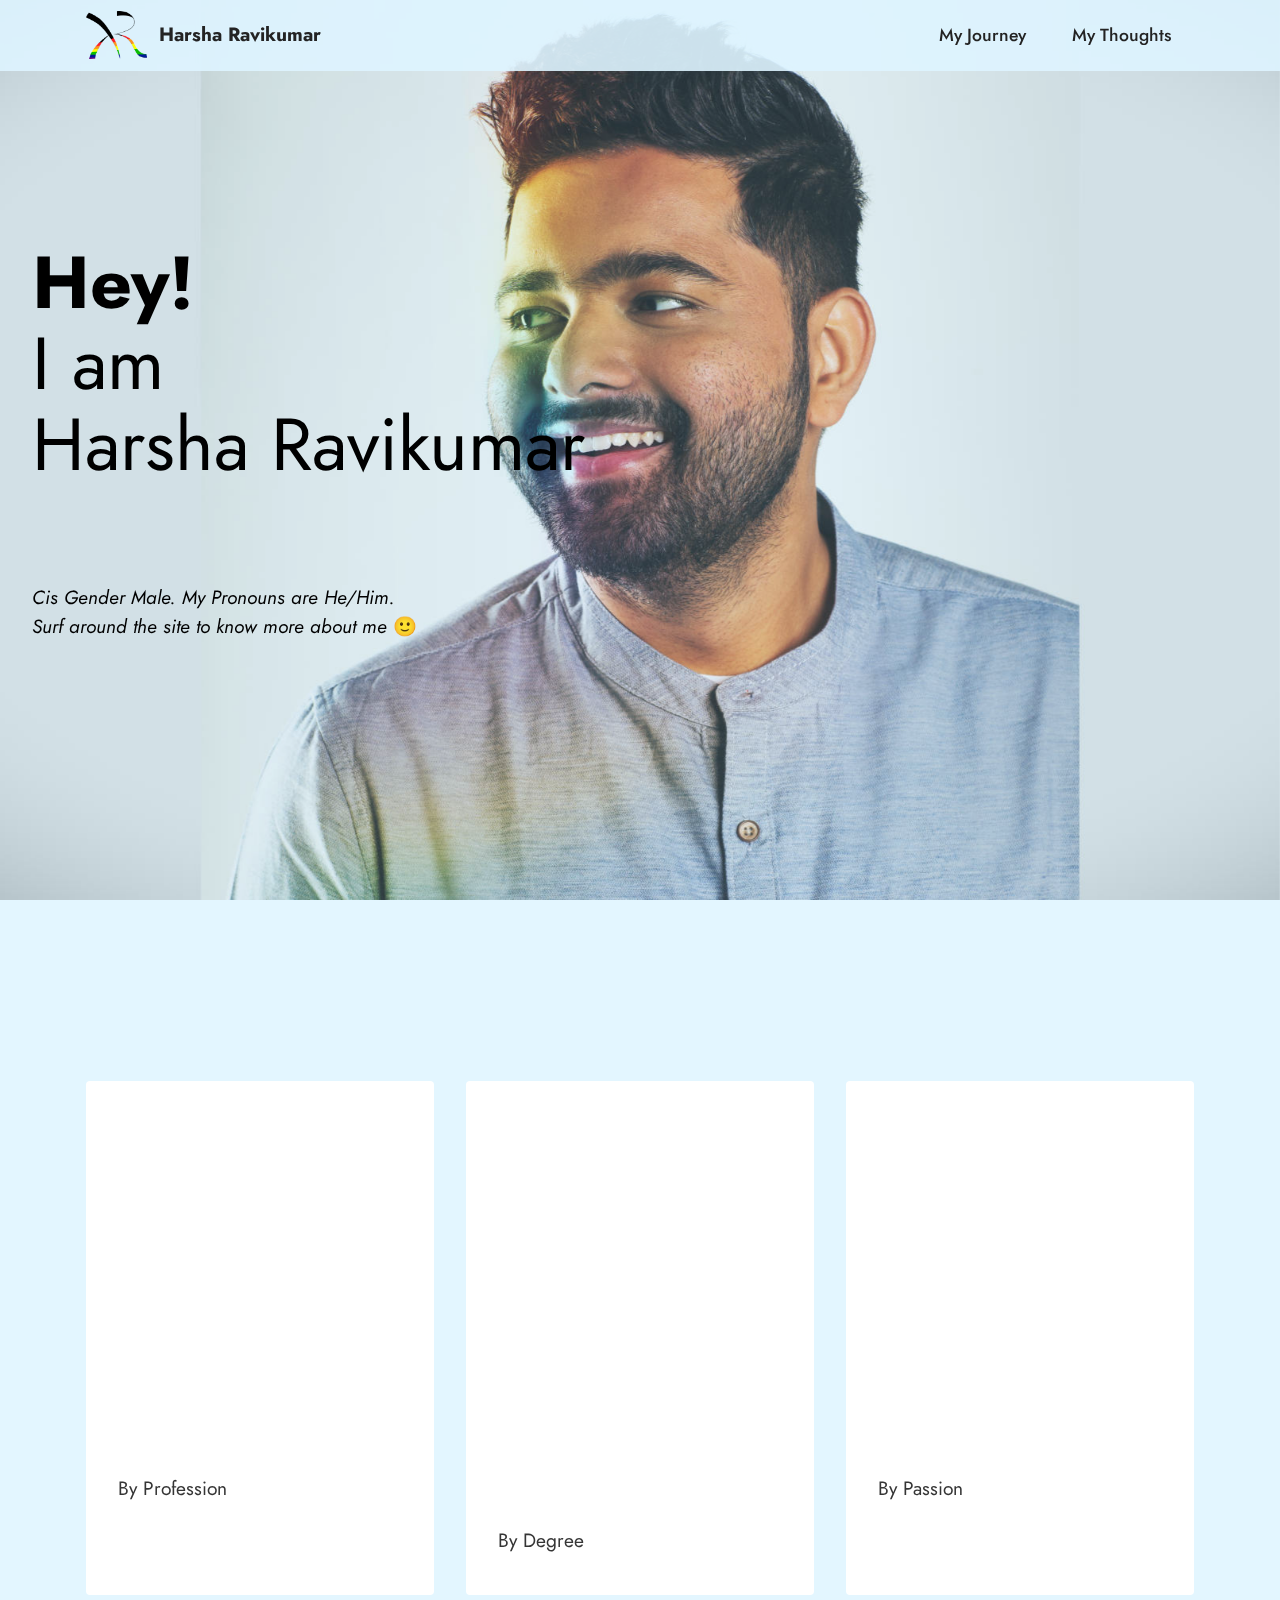
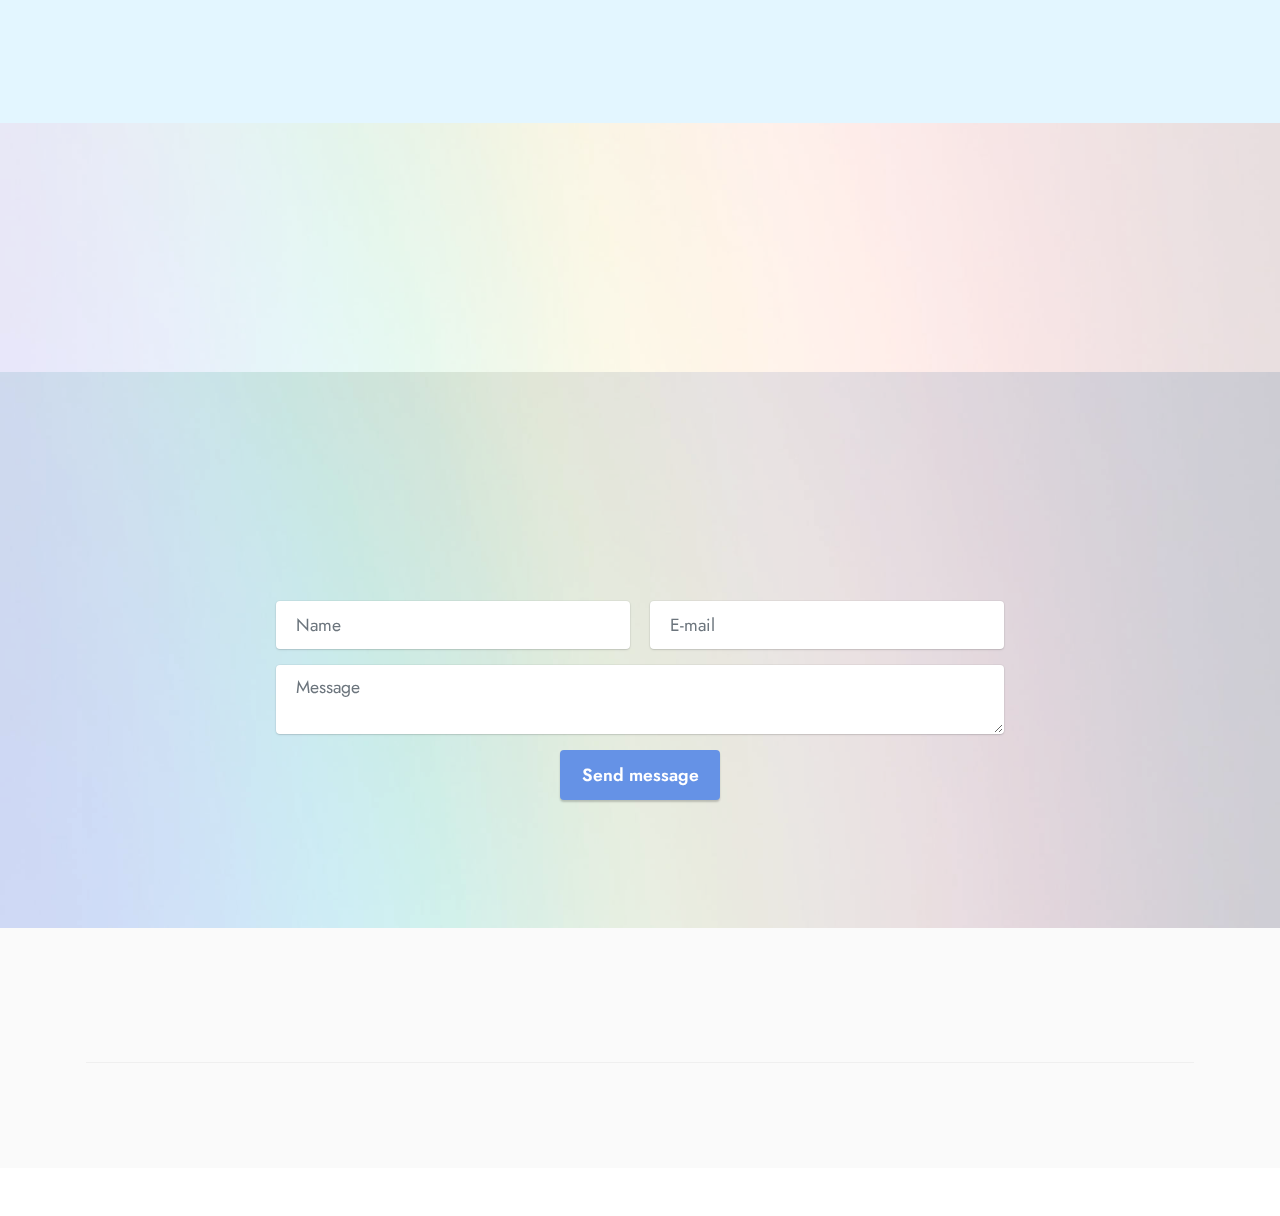
<file: index.html>
<!DOCTYPE html>
<html  >
<head>
  <!-- Site made with Mobirise Website Builder v5.5.2, https://mobirise.com -->
  <meta charset="UTF-8">
  <meta http-equiv="X-UA-Compatible" content="IE=edge">
  <meta name="generator" content="Mobirise v5.5.2, mobirise.com">
  <meta name="viewport" content="width=device-width, initial-scale=1, minimum-scale=1">
  <link rel="shortcut icon" href="assets/images/hr-logo-96x76.png" type="image/x-icon">
  <meta name="description" content="">
  
  
  <title>Home</title>
  <link rel="stylesheet" href="assets/web/assets/mobirise-icons2/mobirise2.css">
  <link rel="stylesheet" href="assets/web/assets/mobirise-icons-bold/mobirise-icons-bold.css">
  <link rel="stylesheet" href="assets/bootstrap/css/bootstrap.min.css">
  <link rel="stylesheet" href="assets/bootstrap/css/bootstrap-grid.min.css">
  <link rel="stylesheet" href="assets/bootstrap/css/bootstrap-reboot.min.css">
  <link rel="stylesheet" href="assets/parallax/jarallax.css">
  <link rel="stylesheet" href="assets/animatecss/animate.css">
  <link rel="stylesheet" href="assets/dropdown/css/style.css">
  <link rel="stylesheet" href="assets/socicon/css/styles.css">
  <link rel="stylesheet" href="assets/theme/css/style.css">
  <link rel="preload" href="https://fonts.googleapis.com/css?family=Jost:100,200,300,400,500,600,700,800,900,100i,200i,300i,400i,500i,600i,700i,800i,900i&display=swap" as="style" onload="this.onload=null;this.rel='stylesheet'">
  <noscript><link rel="stylesheet" href="https://fonts.googleapis.com/css?family=Jost:100,200,300,400,500,600,700,800,900,100i,200i,300i,400i,500i,600i,700i,800i,900i&display=swap"></noscript>
  <link rel="preload" as="style" href="assets/mobirise/css/mbr-additional.css"><link rel="stylesheet" href="assets/mobirise/css/mbr-additional.css" type="text/css">
  
  
  
  
</head>
<body>
  
  <section data-bs-version="5.1" class="menu menu3 cid-sD1tS9LEGU" once="menu" id="menu3-k">
    
    <nav class="navbar navbar-dropdown navbar-fixed-top navbar-expand-lg">
        <div class="container">
            <div class="navbar-brand">
                <span class="navbar-logo">
                    <a href="index.html">
                        <img src="assets/images/hr-logo-96x76.png" alt="harsha ravikumar logo" style="height: 3rem;">
                    </a>
                </span>
                <span class="navbar-caption-wrap"><a class="navbar-caption text-black text-primary display-7" href="index.html">Harsha Ravikumar</a></span>
            </div>
            <button class="navbar-toggler" type="button" data-toggle="collapse" data-bs-toggle="collapse" data-target="#navbarSupportedContent" data-bs-target="#navbarSupportedContent" aria-controls="navbarNavAltMarkup" aria-expanded="false" aria-label="Toggle navigation">
                <div class="hamburger">
                    <span></span>
                    <span></span>
                    <span></span>
                    <span></span>
                </div>
            </button>
            <div class="collapse navbar-collapse" id="navbarSupportedContent">
                <ul class="navbar-nav nav-dropdown nav-right" data-app-modern-menu="true"><li class="nav-item"><a class="nav-link link text-black text-primary display-4" href="MyJourney.html">My Journey</a>
                    </li><li class="nav-item"><a class="nav-link link text-black text-primary display-4" href="MyThoughts.html">My Thoughts</a></li></ul>
                
                
            </div>
        </div>
    </nav>
</section>

<section data-bs-version="5.1" class="header1 cid-sD1tZvaHhm mbr-fullscreen mbr-parallax-background" id="header1-m">

    

    <div class="mbr-overlay" style="opacity: 0.2; background-color: rgb(136, 203, 236);"></div>

    <div class="container-fluid">
        <div class="row">
            <div class="col-12 col-lg-6">
                <h1 class="mbr-section-title mbr-fonts-style mb-3 display-1"><strong>Hey!</strong><br>I am <br>Harsha Ravikumar<br><br></h1>
                
                <p class="mbr-text mbr-fonts-style display-7"><em>Cis Gender Male.&nbsp;My Pronouns are He/Him.</em><br><em>Surf around the site to know more about me </em>🙂</p>
                
            </div>
        </div>
    </div>
</section>

<section data-bs-version="5.1" class="features4 cid-sD390Mb0uL" id="features4-s">
    
    
    <div class="container">
        <div class="mbr-section-head">
            <h4 class="mbr-section-title mbr-fonts-style align-center mb-0 display-2">
                <strong>I am a...</strong></h4>
            
        </div>
        <div class="row mt-4">
            <div class="item features-image сol-12 col-md-6 col-lg-4">
                <div class="item-wrapper">
                    <div class="item-img">
                        <img src="assets/images/pexels-ann-h-1762851-696x1044.jpg" alt="2 Yellow and blue color pencils kept next to each other in opposite direction to depict thinking for product management. " title="">
                    </div>
                    <div class="item-content">
                        <h5 class="item-title mbr-fonts-style display-5"><strong>Product Manager</strong></h5>
                        <h6 class="item-subtitle mbr-fonts-style mt-1 display-7">By Profession</h6>
                        
                    </div>
                    
                </div>
            </div>
            <div class="item features-image сol-12 col-md-6 col-lg-4">
                <div class="item-wrapper">
                    <div class="item-img">
                        <img src="assets/images/rectangle-696x464.png" alt="Blurred image of laptop monitor with code on it" title="">
                    </div>
                    <div class="item-content">
                        <h5 class="item-title mbr-fonts-style display-5"><strong>Software Engineer</strong></h5>
                        <h6 class="item-subtitle mbr-fonts-style mt-1 display-7">By Degree</h6>
                        
                    </div>
                    
                </div>
            </div>
            <div class="item features-image сol-12 col-md-6 col-lg-4">
                <div class="item-wrapper">
                    <div class="item-img">
                        <img src="assets/images/pexels-sharon-mccutcheon-1153895-696x464.jpg" alt="Colorful chalks depicting Rainbow or Diversity " title="">
                    </div>
                    <div class="item-content">
                        <h5 class="item-title mbr-fonts-style display-5"><strong>D,E&amp;I Evangelist&nbsp;</strong></h5>
                        <h6 class="item-subtitle mbr-fonts-style mt-1 display-7">By Passion</h6>
                        
                    </div>
                    
                </div>
            </div>

        </div>
    </div>
</section>

<section data-bs-version="5.1" class="features14 cid-sULoG9Mt7b" id="features15-21">

    
    <div class="mbr-overlay" style="opacity: 0.5; background-color: rgb(255, 255, 255);">
    </div>
    <div class="container">
        <div class="row justify-content-center">
            <div class="card col-12 col-md-6 col-lg-4">
                <div class="card-wrapper">
                    <a href="MyJourney.html"><span class="mbr-iconfont m-auto mbrib-map-pin"></span></a>
                    <div class="card-box">
                        <h4 class="card-title mbr-fonts-style mb-2 display-7"><strong>My Journey</strong></h4>
                        <h5 class="card-text mbr-fonts-style display-4">Tried synthesizing my life so far into few texts and timeline! Hope you'd like it.&nbsp;<br><a href="MyJourney.html" class="text-primary">Read more.</a></h5>
                    </div>
                </div>
            </div>
            <div class="card col-12 col-md-6 col-lg-4">
                <div class="card-wrapper">
                    <a href="MyThoughts.html"><span class="mbr-iconfont m-auto mobi-mbri-align-center mobi-mbri"></span></a>
                    <div class="card-box">
                        <h4 class="card-title mbr-fonts-style mb-2 display-7"><strong>My Thoughts</strong></h4>
                        <h5 class="card-text mbr-fonts-style display-4">Not a great blogger hence I am choosing to go with podcast mode. Dropping my thoughts into words at various podcasts and videos.&nbsp;<br><a href="MyThoughts.html" class="text-primary">Read more.</a></h5>
                    </div>
                </div>
            </div>
            <div class="card col-12 col-md-6 col-lg-4">
                <div class="card-wrapper">
                    <a href="https://bit.ly/3KdSwpc" target="_blank"><span class="mbr-iconfont m-auto mobi-mbri-calendar mobi-mbri"></span></a>
                    <div class="card-box">
                        <h4 class="card-title mbr-fonts-style mb-2 display-7"><strong>Open Office Hours</strong></h4>
                        <h5 class="card-text mbr-fonts-style display-4">Feel free to <a href="https://bit.ly/3KdSwpc" class="text-primary" target="_blank">block sometime</a> to have conversations around life, career, Product Management and more. 
<div>PS: Please update the agenda before in the description box 🙂&nbsp;</div></h5>
                    </div>

                </div>
            </div>
            
        </div>
    </div>
</section>

<section data-bs-version="5.1" class="form5 cid-sD3fJVQGjG" id="form5-x">
    
    <div class="mbr-overlay"></div>
    <div class="container">
        <div class="mbr-section-head">
            <h3 class="mbr-section-title mbr-fonts-style align-center mb-0 display-2">
                <strong>Feel free to drop me a <em>message</em>...</strong></h3>
            
        </div>
        <div class="row justify-content-center mt-4">
            <div class="col-lg-8 mx-auto mbr-form" data-form-type="formoid">
                <form action="https://mobirise.eu/" method="POST" class="mbr-form form-with-styler" data-form-title="Form Name"><input type="hidden" name="email" data-form-email="true" value="74ij0Dh3etOgyEu5kzyTJRokr/9/+HSsohpS1jdaskSvHtwPBPauT/ZNe8FZ4Z7zMuS+gVntkqJ6X8Sbn+/jnAf9HIH230lK26O41ec9Zc+GRg5DsKzrYWozmEhFKECo">
                    <div class="row">
                        <div hidden="hidden" data-form-alert="" class="alert alert-success col-12">Hey! Thanks for writing in. I am excited to read your message. Will get back to you ASAP 🙂</div>
                        <div hidden="hidden" data-form-alert-danger="" class="alert alert-danger col-12">Oops...! some
                            problem!</div>
                    </div>
                    <div class="dragArea row">
                        <div class="col-md col-sm-12 form-group mb-3" data-for="name">
                            <input required type="text" name="name" placeholder="Name" data-form-field="name" class="form-control" value="" id="name-form5-x">
                        </div>
                        <div class="col-md col-sm-12 form-group mb-3" data-for="email">
                            <input required type="email" name="email" placeholder="E-mail" data-form-field="email" class="form-control" value="" id="email-form5-x">
                        </div>
                        
                        <div class="col-12 form-group mb-3" data-for="textarea">
                            <textarea required name="textarea" placeholder="Message" data-form-field="textarea" class="form-control" id="textarea-form5-x"></textarea>
                        </div>
                        <div class="col-lg-12 col-md-12 col-sm-12 align-center mbr-section-btn"><button type="submit" class="btn btn-primary display-4">Send message</button></div>
                    </div>
                </form>
            </div>
        </div>
    </div>
</section>

<section data-bs-version="5.1" class="footer5 cid-sD3dO9qwS8 mbr-reveal" once="footers" id="footer5-v">

    

    

    <div class="container">
        <div class="media-container-row">
            <div class="col-md-1 col-6">
                <div class="media-wrap">
                    <a href="#top">
                        <img src="assets/images/hr-logo-96x76.png" alt="Logo of Harsha Ravikumar">
                    </a>
                </div>
            </div>
            <div class="col-11 col-6">
                <p class="mbr-text align-right links mbr-fonts-style display-7">harsha ravikumar</p>
            </div>
        </div>
        <!-- <div class="media-container-row">
            <div class="col-md-12"> -->
        <div class="footer-lower">
            <div class="media-container-row">
                <div class="col-md-12">
                    <hr>
                </div>
            </div>
            <div class="media-container-row">
                <div class="col-md-6 copyright">
                    <p class="mbr-text mbr-fonts-style display-7">
                        © Copyright 2022 - All Rights Reserved
                    </p>
                </div>
                <div class="col-md-6">
                    <div class="social-list align-right">
                        <div class="soc-item">
                            <a href="https://www.instagram.com/happyandharsha/" target="_blank">
                                <span class="mbr-iconfont mbr-iconfont-social socicon-instagram socicon"></span>
                            </a>
                        </div>
                        <div class="soc-item">
                            <a href="https://twitter.com/harshanairy" target="_blank">
                                <span class="mbr-iconfont mbr-iconfont-social socicon-twitter socicon"></span>
                            </a>
                        </div>
                        <div class="soc-item">
                            <a href="https://bit.ly/3KdSwpc" target="_blank">
                                <span class="mbr-iconfont mbr-iconfont-social mobi-mbri-calendar mobi-mbri"></span>
                            </a>
                        </div>
                        
                        
                        
                    </div>
                </div>
            </div>
            <!-- </div>
            </div> -->
        </div>

    </div>
</section><section style="background-color: #fff; font-family: -apple-system, BlinkMacSystemFont, 'Segoe UI', 'Roboto', 'Helvetica Neue', Arial, sans-serif; color:#aaa; font-size:12px; padding: 0; align-items: center; display: flex;"><a href="https://mobirise.site/r" style="flex: 1 1; height: 3rem; padding-left: 1rem;"></a><p style="flex: 0 0 auto; margin:0; padding-right:1rem;">Make your own site - <a href="https://mobirise.site/v" style="color:#aaa;">Click now</a></p></section><script src="assets/bootstrap/js/bootstrap.bundle.min.js"></script>  <script src="assets/parallax/jarallax.js"></script>  <script src="assets/smoothscroll/smooth-scroll.js"></script>  <script src="assets/ytplayer/index.js"></script>  <script src="assets/dropdown/js/navbar-dropdown.js"></script>  <script src="assets/theme/js/script.js"></script>  <script src="assets/formoid/formoid.min.js"></script>  
  
  
 <div id="scrollToTop" class="scrollToTop mbr-arrow-up"><a style="text-align: center;"><i class="mbr-arrow-up-icon mbr-arrow-up-icon-cm cm-icon cm-icon-smallarrow-up"></i></a></div>
    <input name="animation" type="hidden">
  </body>
</html>
</file>
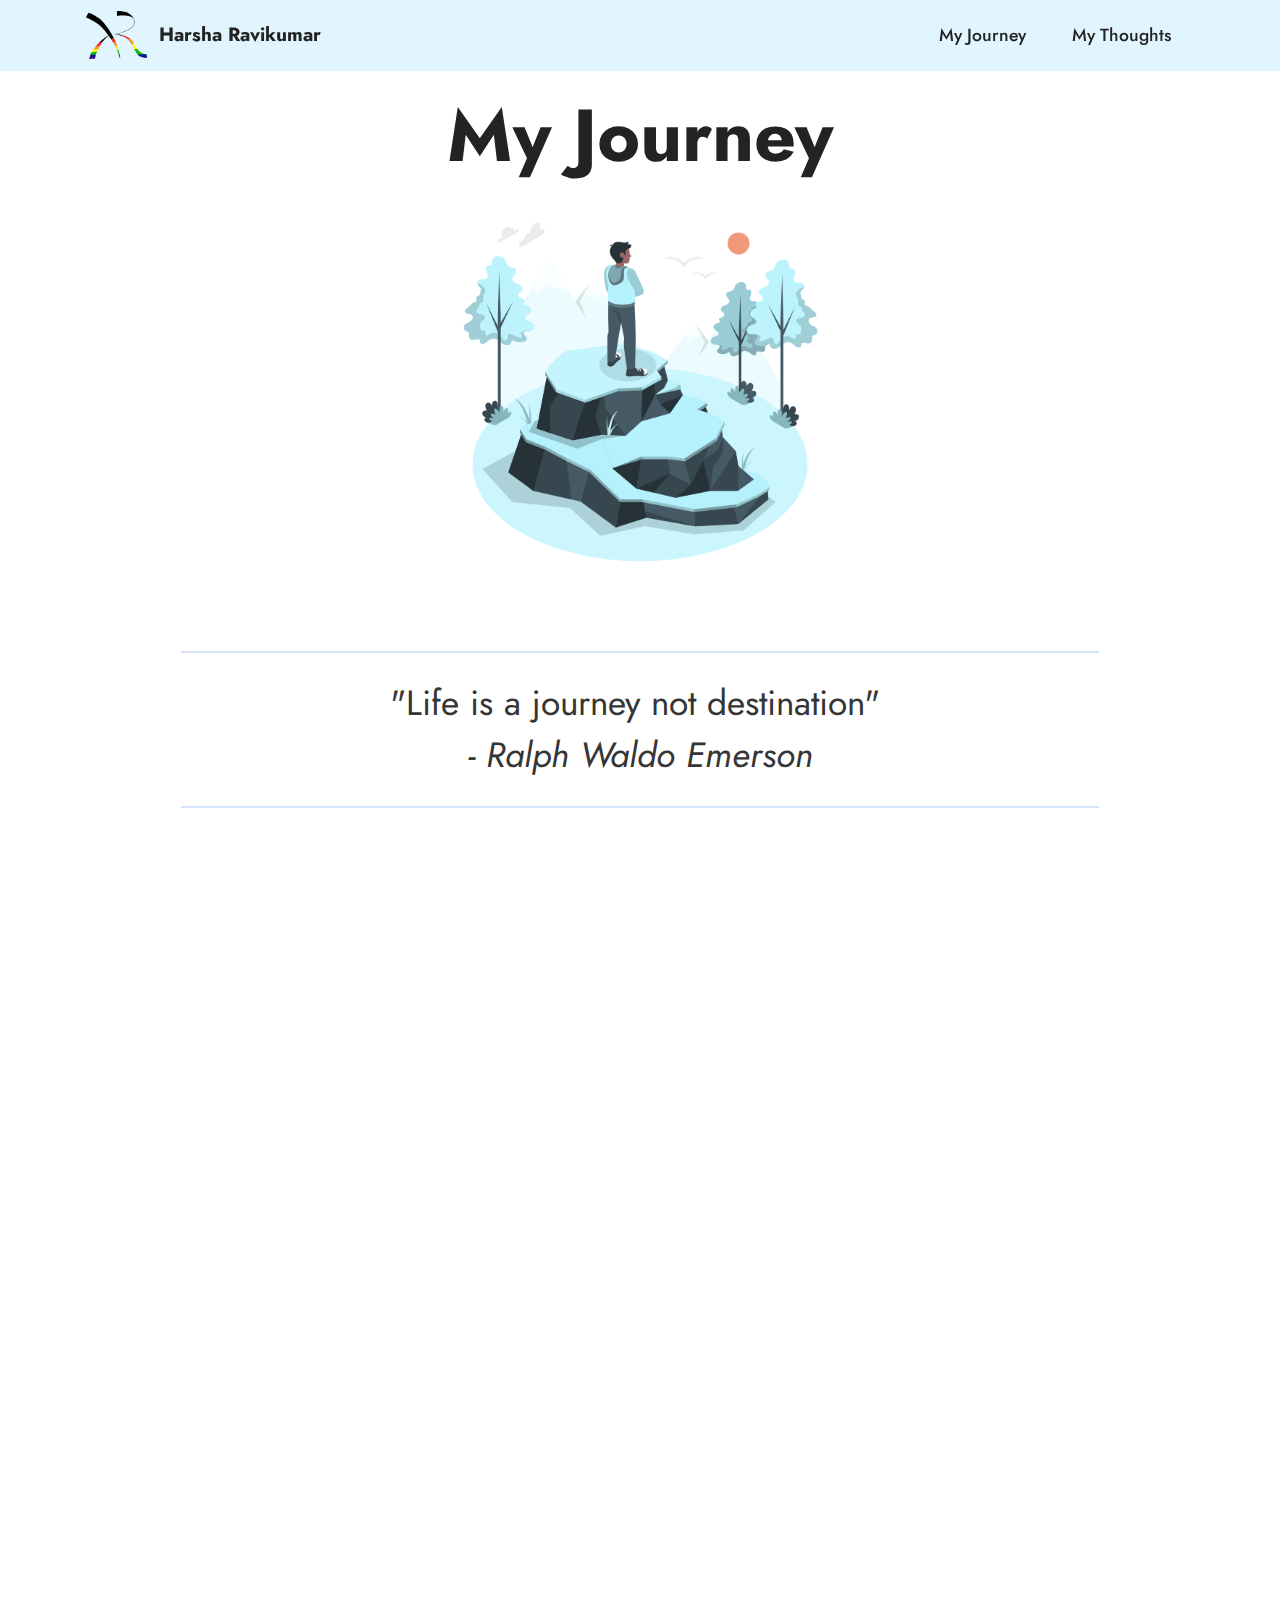
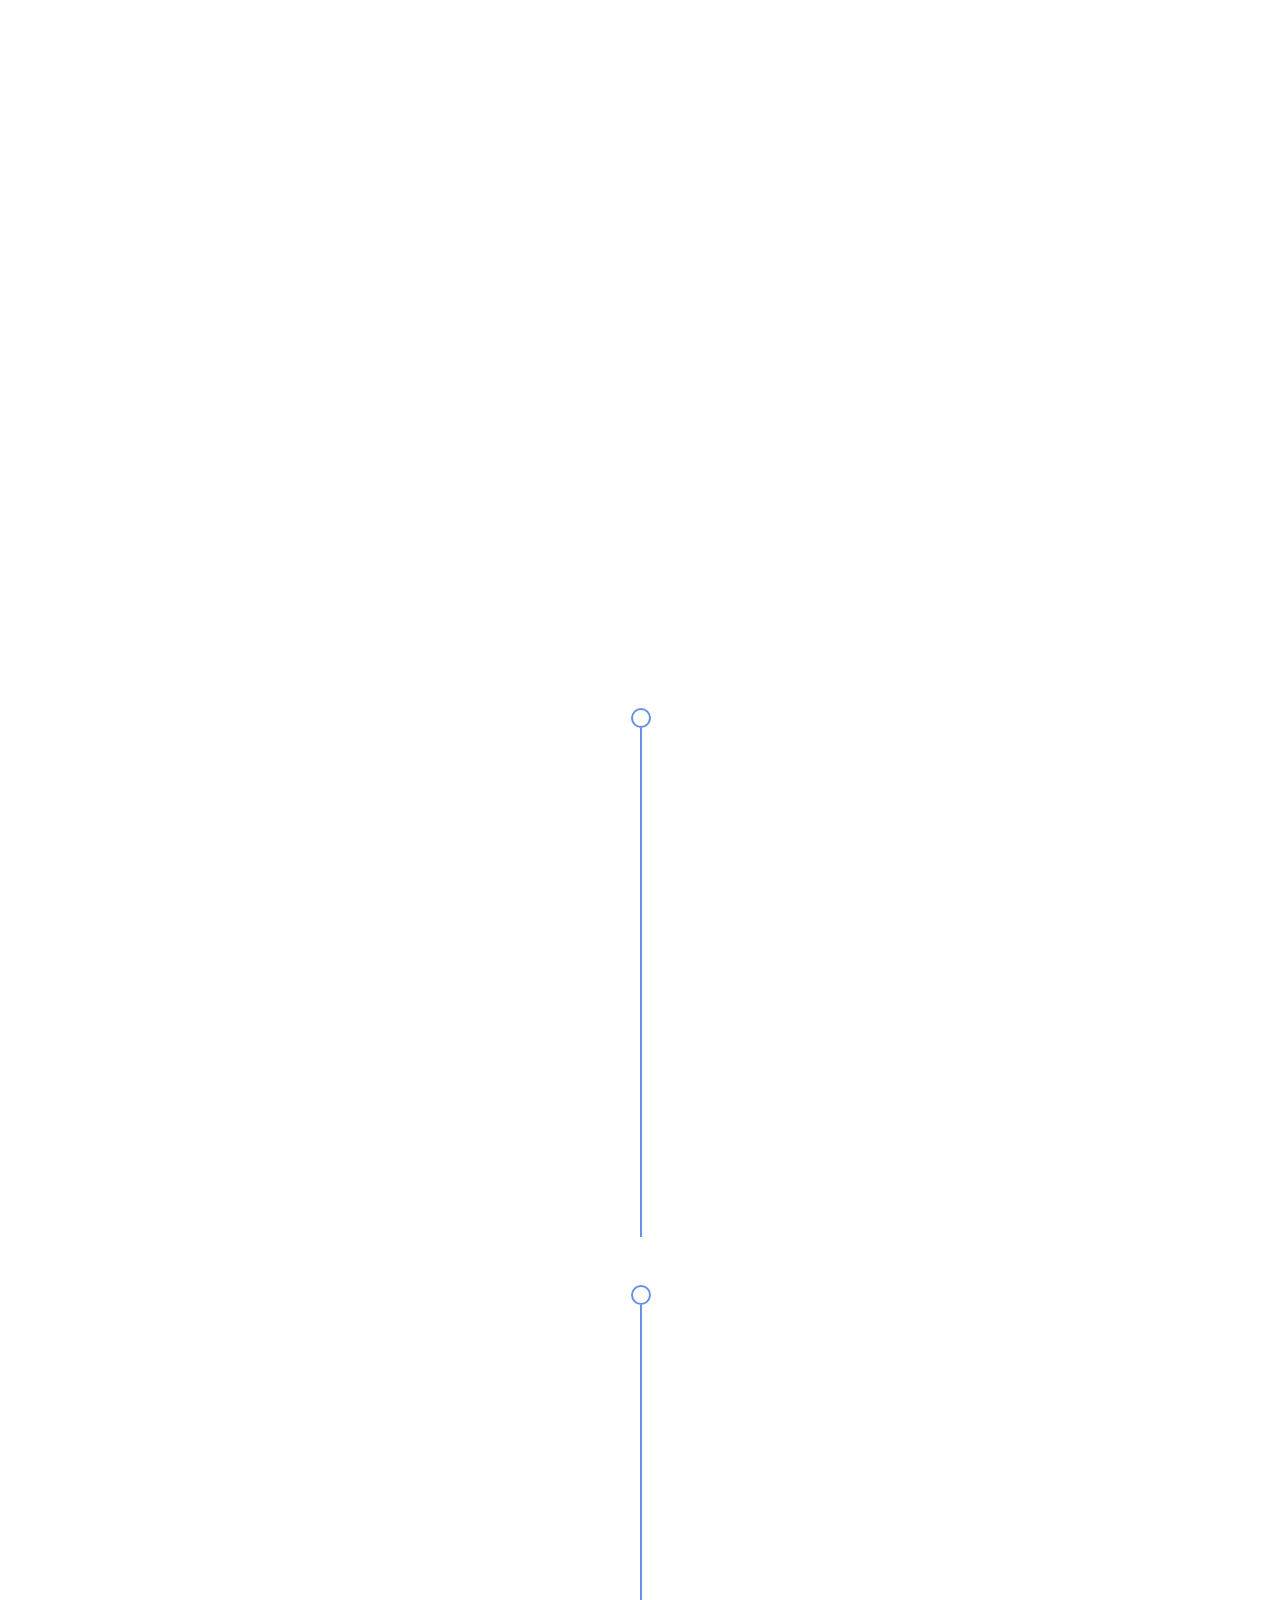
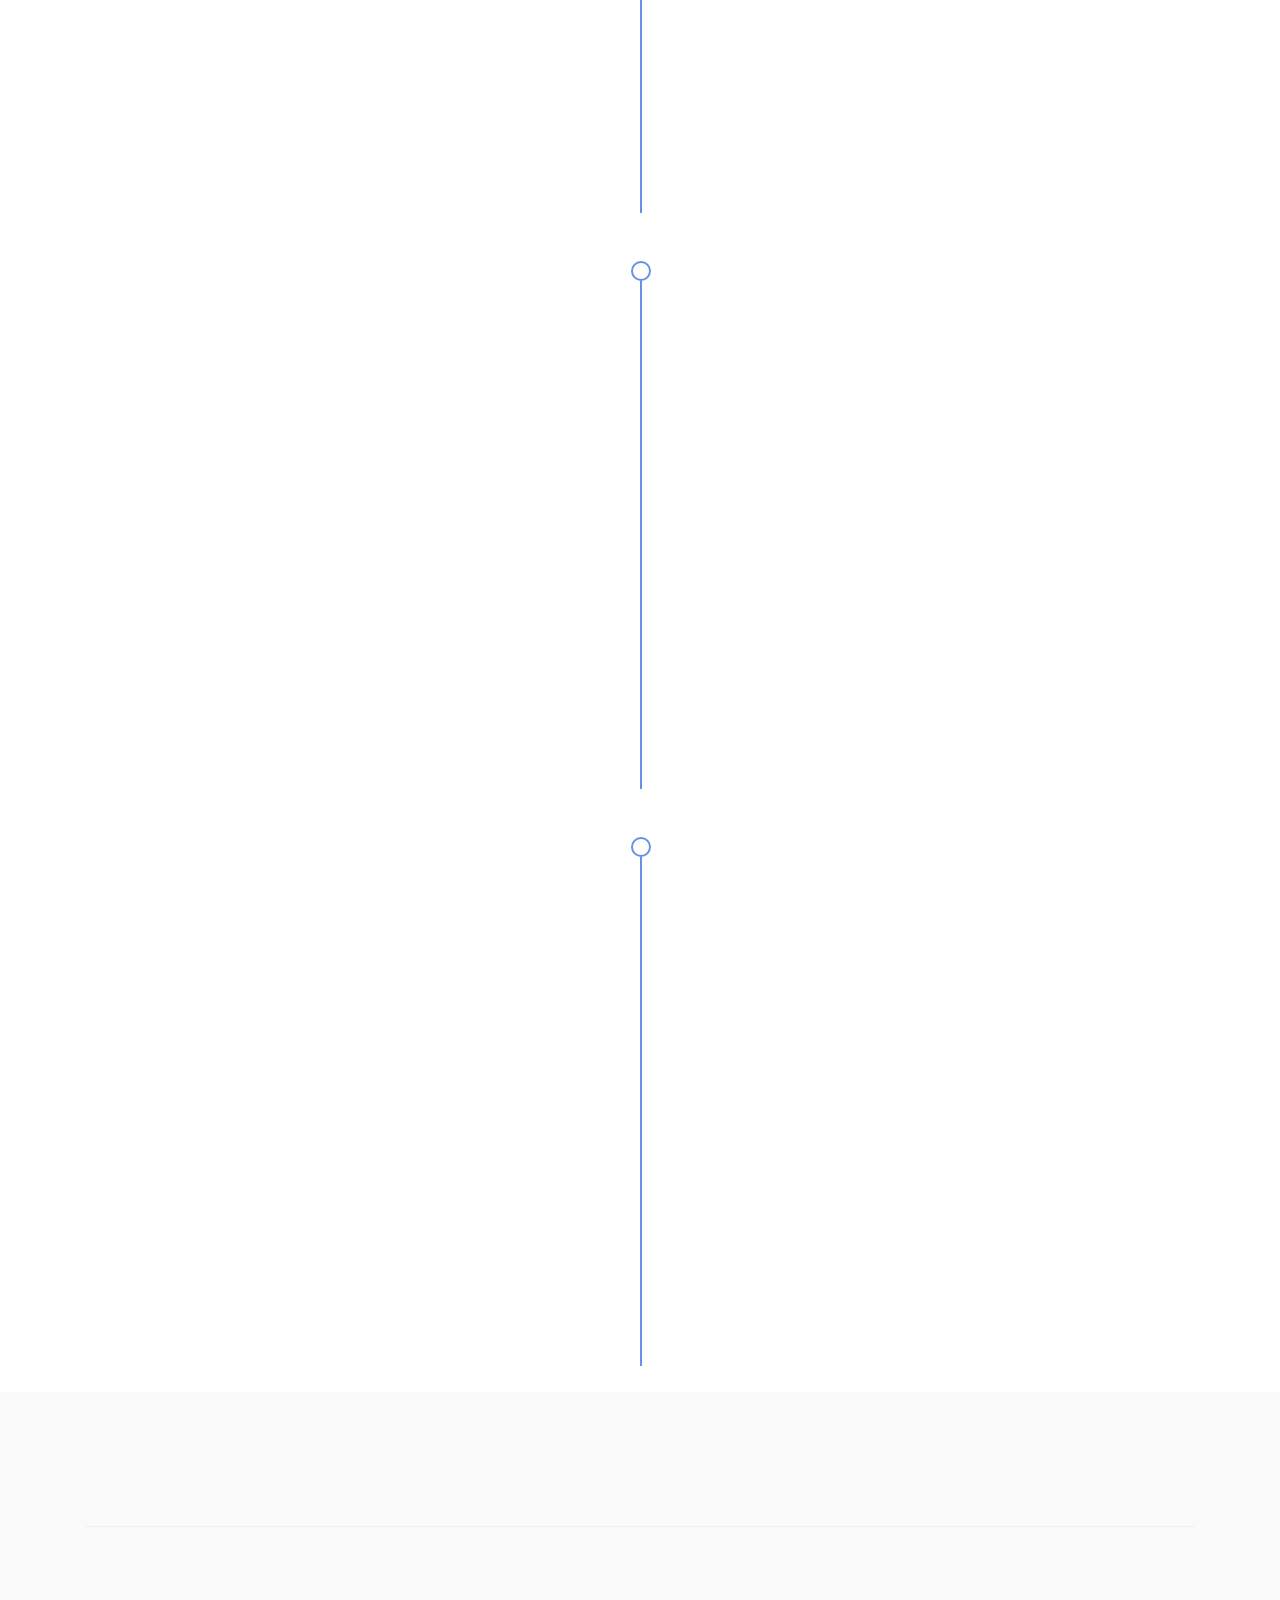
<file: MyJourney.html>
<!DOCTYPE html>
<html  >
<head>
  <!-- Site made with Mobirise Website Builder v5.5.2, https://mobirise.com -->
  <meta charset="UTF-8">
  <meta http-equiv="X-UA-Compatible" content="IE=edge">
  <meta name="generator" content="Mobirise v5.5.2, mobirise.com">
  <meta name="viewport" content="width=device-width, initial-scale=1, minimum-scale=1">
  <link rel="shortcut icon" href="assets/images/hr-logo-96x76.png" type="image/x-icon">
  <meta name="description" content="">
  
  
  <title>My Journey</title>
  <link rel="stylesheet" href="assets/web/assets/mobirise-icons2/mobirise2.css">
  <link rel="stylesheet" href="assets/bootstrap/css/bootstrap.min.css">
  <link rel="stylesheet" href="assets/bootstrap/css/bootstrap-grid.min.css">
  <link rel="stylesheet" href="assets/bootstrap/css/bootstrap-reboot.min.css">
  <link rel="stylesheet" href="assets/animatecss/animate.css">
  <link rel="stylesheet" href="assets/dropdown/css/style.css">
  <link rel="stylesheet" href="assets/socicon/css/styles.css">
  <link rel="stylesheet" href="assets/theme/css/style.css">
  <link rel="preload" href="https://fonts.googleapis.com/css?family=Jost:100,200,300,400,500,600,700,800,900,100i,200i,300i,400i,500i,600i,700i,800i,900i&display=swap" as="style" onload="this.onload=null;this.rel='stylesheet'">
  <noscript><link rel="stylesheet" href="https://fonts.googleapis.com/css?family=Jost:100,200,300,400,500,600,700,800,900,100i,200i,300i,400i,500i,600i,700i,800i,900i&display=swap"></noscript>
  <link rel="preload" as="style" href="assets/mobirise/css/mbr-additional.css"><link rel="stylesheet" href="assets/mobirise/css/mbr-additional.css" type="text/css">
  
  
  
  
</head>
<body>
  
  <section data-bs-version="5.1" class="header10 cid-sUo2iITcl2" id="header10-18">

    

    

    <div class="align-center container-fluid">
        <div class="row justify-content-center">
            <div class="col-md-12 col-lg-9">
                <h1 class="mbr-section-title mbr-fonts-style mb-3 display-1"><strong>My Journey</strong></h1>
                
                
                <div class="image-wrap mt-4">
                    <img src="assets/images/alone.gif" alt="Mobirise" title="">
                </div>
            </div>
        </div>
    </div>
</section>

<section data-bs-version="5.1" class="menu menu3 cid-sD1tS9LEGU" once="menu" id="menu3-14">
    
    <nav class="navbar navbar-dropdown navbar-fixed-top navbar-expand-lg">
        <div class="container">
            <div class="navbar-brand">
                <span class="navbar-logo">
                    <a href="index.html">
                        <img src="assets/images/hr-logo-96x76.png" alt="harsha ravikumar logo" style="height: 3rem;">
                    </a>
                </span>
                <span class="navbar-caption-wrap"><a class="navbar-caption text-black text-primary display-7" href="index.html">Harsha Ravikumar</a></span>
            </div>
            <button class="navbar-toggler" type="button" data-toggle="collapse" data-bs-toggle="collapse" data-target="#navbarSupportedContent" data-bs-target="#navbarSupportedContent" aria-controls="navbarNavAltMarkup" aria-expanded="false" aria-label="Toggle navigation">
                <div class="hamburger">
                    <span></span>
                    <span></span>
                    <span></span>
                    <span></span>
                </div>
            </button>
            <div class="collapse navbar-collapse" id="navbarSupportedContent">
                <ul class="navbar-nav nav-dropdown nav-right" data-app-modern-menu="true"><li class="nav-item"><a class="nav-link link text-black text-primary display-4" href="MyJourney.html">My Journey</a>
                    </li><li class="nav-item"><a class="nav-link link text-black text-primary display-4" href="MyThoughts.html">My Thoughts</a></li></ul>
                
                
            </div>
        </div>
    </nav>
</section>

<section data-bs-version="5.1" class="content6 cid-sUo2OYc9S0" id="content6-1a">
    
    <div class="container">
        <div class="row justify-content-center">
            <div class="col-md-12 col-lg-10">
                <hr class="line">
                <p class="mbr-text align-center mbr-fonts-style my-4 display-5">"Life is a journey not destination"&nbsp;<br><em>-&nbsp;Ralph Waldo Emerson</em></p>
                <hr class="line">
            </div>
        </div>
    </div>
</section>

<section data-bs-version="5.1" class="content5 cid-sUoopHYPw3" id="content5-1e">
    
    <div class="container">
        <div class="row justify-content-center">
            <div class="col-md-12 col-lg-9">
                
                
                <p class="mbr-text mbr-fonts-style display-7">TL; DR: If you are like me, running away from long text passages please feel free to jump to <a href="MyJourney.html#timeline3-1f" class="text-primary">timeline view</a> 😉
<br>.
<br>.
<br>
<br>I joined engineering by choice of my parents, and of course, it had a lot to do with me not knowing what to do. I was sure I couldn't stand blood, so becoming a doctor was out of the equation. Naturally, I was asked to write a common entrance exam and stumbled upon getting a good rank. I then surfed through colleges and dealt with the stressful process of seat allotment in physical premises--unlike today's online allocation--which was nothing short of an adventure ride.<br>
<br>Thus, I embarked on becoming an engineer, along with ~2M other students. I knew that I wasn't meant for engineering; I was terrible at computer science. My brand as a student was 'that guy who dances well and organizes flash mobs.' But in my third year, I ended up taking a JAVA-J2EE course at NIIT, and that's where my love story with technology and coding began! I was in awe of how interesting coding can be, especially UI/frontend development--'you can see things happening on-screen.' The kid in me was jumping out of joy when I learned the (:hover) attribute in CSS 😜<br>
<br>With all the learning and guidance I've received from some amazing teachers in my life, I landed my first job as a software engineer at Microsoft. The next few years were filled with learning, coding, travel to the USA, the MACH Program (Microsoft Academy of Campus Hires), office parties, colleagues turned friends for life, stress, depression, identity issues, coming out as a queer person, leading an Employee Resource Group, and more. These are things I'll mention in my book someday 😜. Now, I'm heading towards the next chapter of my career as a Product Manager.<br>
<br>My love for building great user-centric products led me to the discovery of my passion for PM-ing. What started as a quest to know what's next landed me in a role managing a few internal HR applications, to building scalable engineering systems for office web applications.<br>
<br>Now that you've made it this far, let's take a moment to appreciate 'you'! I plan to keep adding paragraphs above this until I reach the point of writing a book (but will anyone read it?). This is a question for the future 😊. <br>
<br>If you want to continue this conversation, feel free to drop by during my open office hours. <br>To find a time that works for both of us &nbsp;<a href="https://bit.ly/3KdSwpc" class="text-primary" target="_blank">click here</a>.&nbsp;<br></p>
            </div>
        </div>
    </div>
</section>

<section data-bs-version="5.1" class="timeline3 cid-sUooyhVHQ6" id="timeline3-1f">
    
    
    <div class="container">
        <div class="mbr-section-head">
            <h3 class="mbr-section-title mbr-fonts-style align-center mb-0 display-2"><strong>Journey&nbsp;So far!&nbsp;</strong></h3>
            <h4 class="mbr-section-subtitle mbr-fonts-style align-center mb-0 mt-2 display-7"><em>
                Timeline view (Just another PM thing </em>😜<em>)</em><br><em>If you have read the above paragraph you may scroll through </em>😉</h4>
        </div>
        <div class="timelines-container mt-4">
            <div class="row timeline-element first-separline mb-5">
                <div class="timeline-date col-12">
                    <div class="timeline-date-wrapper">
                        <p class="mbr-timeline-date display-7">
                            1993</p>
                    </div>
                </div>
                <span class="iconBackground"></span>
                <div class="col-12 col-md-6">
                    <div class="image-wrapper">
                        <img src="assets/images/slide1-960x720.jpg" alt="Hello image" title="">
                    </div>
                </div>
                <div class="col-12 col-md-6">
                    <div class="timeline-text-wrapper">
                        <h4 class="mbr-timeline-title mbr-fonts-style mb-0 display-5">
                            <strong>Hello World!</strong></h4>
                        <p class="mbr-text mbr-fonts-style mt-3 mb-0 display-7">Umm... self-explanatory 😄</p>
                    </div>
                </div>
            </div>
            <div class="row timeline-element first-separline mb-5">
                <div class="timeline-date col-12">
                    <div class="timeline-date-wrapper">
                        <p class="mbr-timeline-date display-7">
                            1996 - 2011</p>
                    </div>
                </div>
                <span class="iconBackground"></span>
                <div class="col-12 col-md-6">
                    <div class="image-wrapper">
                        <img src="assets/images/slide2-960x720.jpg" alt="School classroom image" title="">
                    </div>
                </div>
                <div class="col-12 col-md-6">
                    <div class="timeline-text-wrapper">
                        <h4 class="mbr-timeline-title mbr-fonts-style mb-0 display-5">
                            <strong>School</strong></h4>
                        <p class="mbr-text mbr-fonts-style mt-3 mb-0 display-7">
                            Most part of my life where I met some amazing teachers, friends and of course discovered my passion towards dance 🕺<br><em>Oh Ya! studies happened! Was never a topper&nbsp;</em></p>
                    </div>
                </div>
            </div>
            <div class="row timeline-element first-separline mb-5">
                <div class="timeline-date col-12">
                    <div class="timeline-date-wrapper">
                        <p class="mbr-timeline-date display-7">
                            2011 - 2015</p>
                    </div>
                </div>
                <span class="iconBackground"></span>
                <div class="col-12 col-md-6">
                    <div class="image-wrapper">
                        <img src="assets/images/slide3-960x720.jpg" alt="stock graduation photo " title="">
                    </div>
                </div>
                <div class="col-12 col-md-6">
                    <div class="timeline-text-wrapper">
                        <h4 class="mbr-timeline-title mbr-fonts-style mb-0 display-5">
                            <strong>College</strong></h4>
                        <p class="mbr-text mbr-fonts-style mt-3 mb-0 display-7">Hmm... This one's interesting... What started as a forced option ends up one of the most memorable phases of my life. I learned how to deal with life, self and most importantly fell in love with technology and user-centric applications. <br><br><em>PS: Only when I hit 3rd year of engineering, did I realize how amazing coding is, till then I was "that guy who dances well in and organizes flash mobs"</em><br></p>
                    </div>
                </div>
            </div>
            <div class="row timeline-element first-separline mb-5">
                <div class="timeline-date col-12">
                    <div class="timeline-date-wrapper">
                        <p class="mbr-timeline-date display-7">
                            2015 - Present</p>
                    </div>
                </div>
                <span class="iconBackground"></span>
                <div class="col-12 col-md-6">
                    <div class="image-wrapper">
                        <img src="assets/images/slide4-960x720.jpg" alt="Person standing in front of Microsoft building" title="">
                    </div>
                </div>
                <div class="col-12 col-md-6">
                    <div class="timeline-text-wrapper">
                        <h4 class="mbr-timeline-title mbr-fonts-style mb-0 display-5">
                            <strong>Hello Microsoft</strong></h4>
                        <p class="mbr-text mbr-fonts-style mt-3 mb-0 display-7">First workplace always has a special place in our hearts.<br>This is the place where I embarked on the journey with Diversity and Inclusion, Product Management, bringing technology to the real world.&nbsp;<br></p>
                    </div>
                </div>
            </div>
            
            
            
            
            
            
            
            
        </div>
    </div>
</section>

<section data-bs-version="5.1" class="footer5 cid-sD3dO9qwS8 mbr-reveal" once="footers" id="footer5-15">

    

    

    <div class="container">
        <div class="media-container-row">
            <div class="col-md-1 col-6">
                <div class="media-wrap">
                    <a href="#top">
                        <img src="assets/images/hr-logo-96x76.png" alt="Logo of Harsha Ravikumar">
                    </a>
                </div>
            </div>
            <div class="col-11 col-6">
                <p class="mbr-text align-right links mbr-fonts-style display-7">harsha ravikumar</p>
            </div>
        </div>
        <!-- <div class="media-container-row">
            <div class="col-md-12"> -->
        <div class="footer-lower">
            <div class="media-container-row">
                <div class="col-md-12">
                    <hr>
                </div>
            </div>
            <div class="media-container-row">
                <div class="col-md-6 copyright">
                    <p class="mbr-text mbr-fonts-style display-7">
                        © Copyright 2022 - All Rights Reserved
                    </p>
                </div>
                <div class="col-md-6">
                    <div class="social-list align-right">
                        <div class="soc-item">
                            <a href="https://www.instagram.com/happyandharsha/" target="_blank">
                                <span class="mbr-iconfont mbr-iconfont-social socicon-instagram socicon"></span>
                            </a>
                        </div>
                        <div class="soc-item">
                            <a href="https://twitter.com/harshanairy" target="_blank">
                                <span class="mbr-iconfont mbr-iconfont-social socicon-twitter socicon"></span>
                            </a>
                        </div>
                        <div class="soc-item">
                            <a href="https://bit.ly/3KdSwpc" target="_blank">
                                <span class="mbr-iconfont mbr-iconfont-social mobi-mbri-calendar mobi-mbri"></span>
                            </a>
                        </div>
                        
                        
                        
                    </div>
                </div>
            </div>
            <!-- </div>
            </div> -->
        </div>

    </div>
</section><section style="background-color: #fff; font-family: -apple-system, BlinkMacSystemFont, 'Segoe UI', 'Roboto', 'Helvetica Neue', Arial, sans-serif; color:#aaa; font-size:12px; padding: 0; align-items: center; display: flex;"><a href="https://mobirise.site/s" style="flex: 1 1; height: 3rem; padding-left: 1rem;"></a><p style="flex: 0 0 auto; margin:0; padding-right:1rem;"><a href="https://mobirise.site/d" style="color:#aaa;">This site</a> was created with Mobirise</p></section><script src="assets/bootstrap/js/bootstrap.bundle.min.js"></script>  <script src="assets/smoothscroll/smooth-scroll.js"></script>  <script src="assets/ytplayer/index.js"></script>  <script src="assets/dropdown/js/navbar-dropdown.js"></script>  <script src="assets/theme/js/script.js"></script>  
  
  
 <div id="scrollToTop" class="scrollToTop mbr-arrow-up"><a style="text-align: center;"><i class="mbr-arrow-up-icon mbr-arrow-up-icon-cm cm-icon cm-icon-smallarrow-up"></i></a></div>
    <input name="animation" type="hidden">
  </body>
</html>
</file>
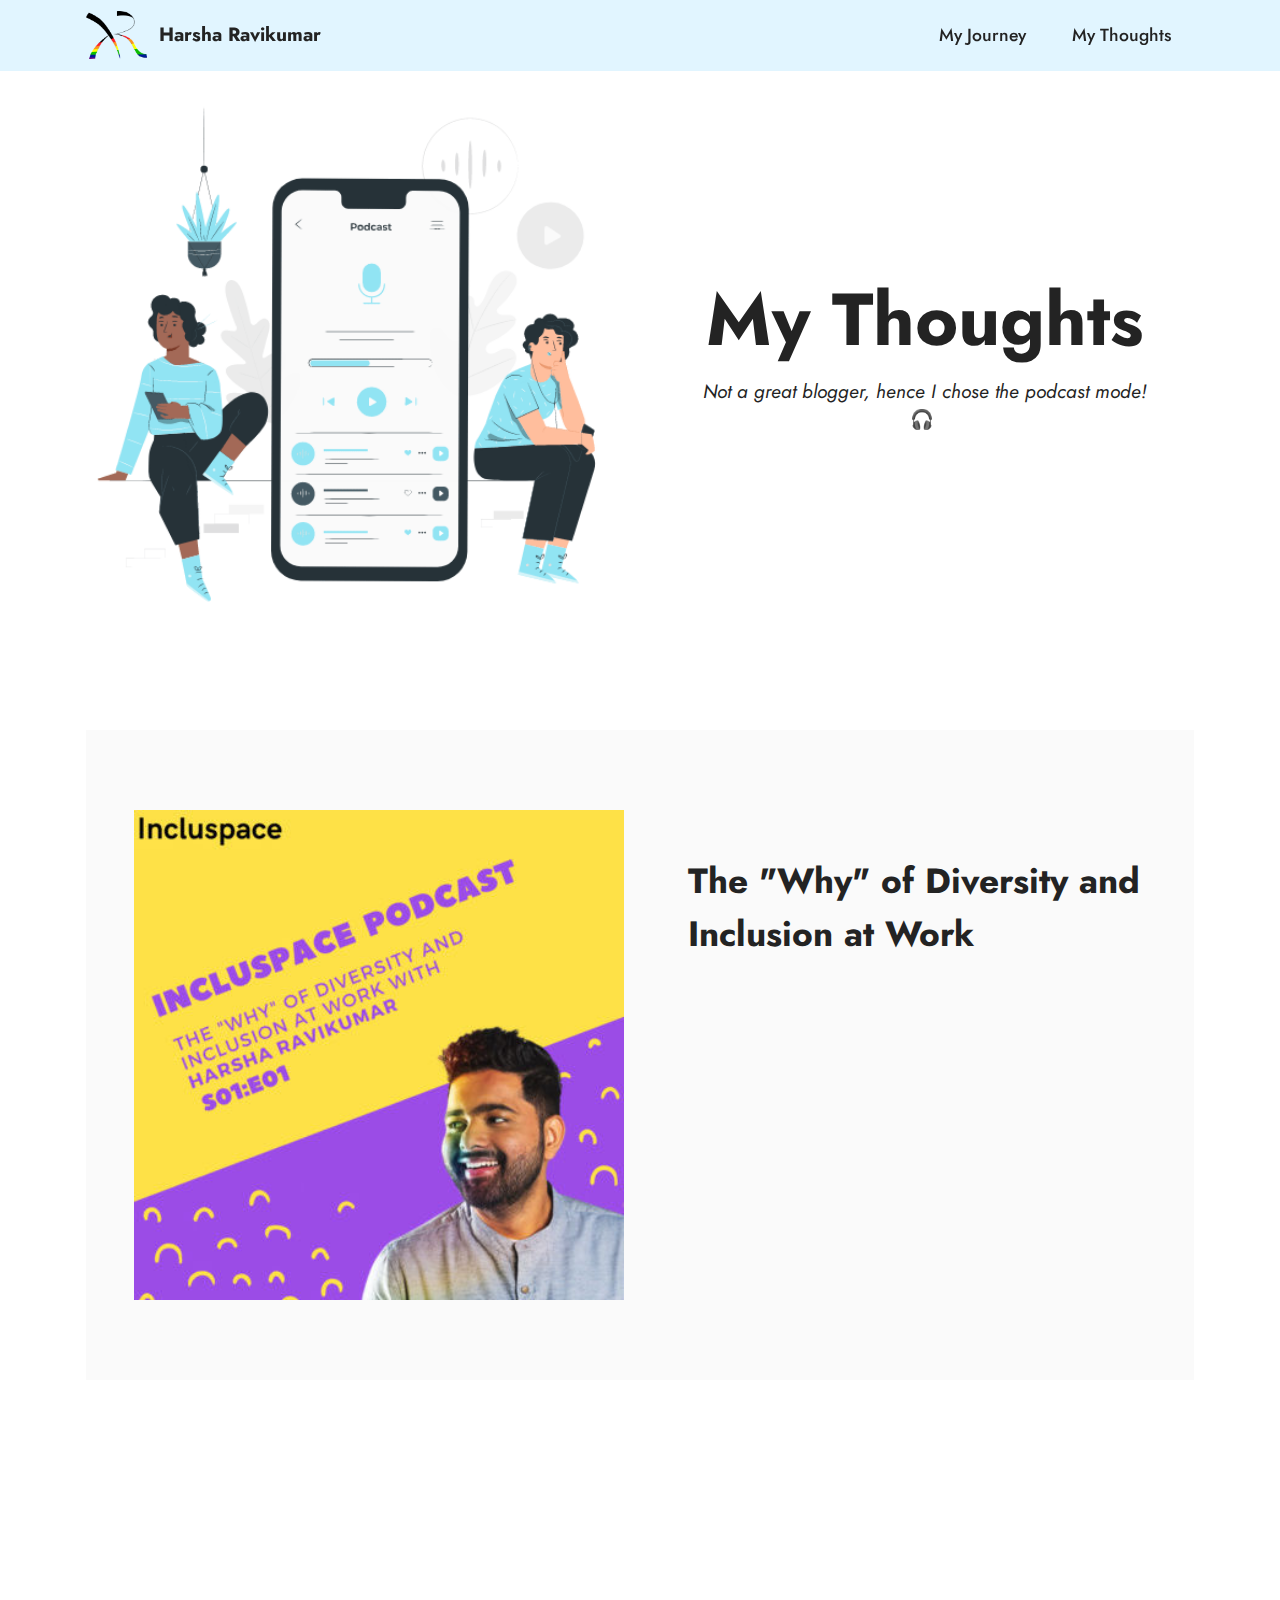
<file: MyThoughts.html>
<!DOCTYPE html>
<html  >
<head>
  <!-- Site made with Mobirise Website Builder v5.5.2, https://mobirise.com -->
  <meta charset="UTF-8">
  <meta http-equiv="X-UA-Compatible" content="IE=edge">
  <meta name="generator" content="Mobirise v5.5.2, mobirise.com">
  <meta name="viewport" content="width=device-width, initial-scale=1, minimum-scale=1">
  <link rel="shortcut icon" href="assets/images/hr-logo-96x76.png" type="image/x-icon">
  <meta name="description" content="">
  
  
  <title>My Thoughts</title>
  <link rel="stylesheet" href="assets/web/assets/mobirise-icons2/mobirise2.css">
  <link rel="stylesheet" href="assets/bootstrap/css/bootstrap.min.css">
  <link rel="stylesheet" href="assets/bootstrap/css/bootstrap-grid.min.css">
  <link rel="stylesheet" href="assets/bootstrap/css/bootstrap-reboot.min.css">
  <link rel="stylesheet" href="assets/animatecss/animate.css">
  <link rel="stylesheet" href="assets/dropdown/css/style.css">
  <link rel="stylesheet" href="assets/socicon/css/styles.css">
  <link rel="stylesheet" href="assets/theme/css/style.css">
  <link rel="preload" href="https://fonts.googleapis.com/css?family=Jost:100,200,300,400,500,600,700,800,900,100i,200i,300i,400i,500i,600i,700i,800i,900i&display=swap" as="style" onload="this.onload=null;this.rel='stylesheet'">
  <noscript><link rel="stylesheet" href="https://fonts.googleapis.com/css?family=Jost:100,200,300,400,500,600,700,800,900,100i,200i,300i,400i,500i,600i,700i,800i,900i&display=swap"></noscript>
  <link rel="preload" as="style" href="assets/mobirise/css/mbr-additional.css"><link rel="stylesheet" href="assets/mobirise/css/mbr-additional.css" type="text/css">
  
  
  
  
</head>
<body>
  
  <section data-bs-version="5.1" class="menu menu3 cid-sD1tS9LEGU" once="menu" id="menu3-1b">
    
    <nav class="navbar navbar-dropdown navbar-fixed-top navbar-expand-lg">
        <div class="container">
            <div class="navbar-brand">
                <span class="navbar-logo">
                    <a href="index.html">
                        <img src="assets/images/hr-logo-96x76.png" alt="harsha ravikumar logo" style="height: 3rem;">
                    </a>
                </span>
                <span class="navbar-caption-wrap"><a class="navbar-caption text-black text-primary display-7" href="index.html">Harsha Ravikumar</a></span>
            </div>
            <button class="navbar-toggler" type="button" data-toggle="collapse" data-bs-toggle="collapse" data-target="#navbarSupportedContent" data-bs-target="#navbarSupportedContent" aria-controls="navbarNavAltMarkup" aria-expanded="false" aria-label="Toggle navigation">
                <div class="hamburger">
                    <span></span>
                    <span></span>
                    <span></span>
                    <span></span>
                </div>
            </button>
            <div class="collapse navbar-collapse" id="navbarSupportedContent">
                <ul class="navbar-nav nav-dropdown nav-right" data-app-modern-menu="true"><li class="nav-item"><a class="nav-link link text-black text-primary display-4" href="MyJourney.html">My Journey</a>
                    </li><li class="nav-item"><a class="nav-link link text-black text-primary display-4" href="MyThoughts.html">My Thoughts</a></li></ul>
                
                
            </div>
        </div>
    </nav>
</section>

<section data-bs-version="5.1" class="header11 cid-sUp0ImsKpX" id="header11-1h">

    

    

    <div class="container">
        <div class="row justify-content-center">
            <div class="col-12 col-md-6 image-wrapper">
                <img class="w-100" src="assets/images/podcast-audience.gif" alt="Mobirise">
            </div>
            <div class="col-12 col-md">
                <div class="text-wrapper text-center">
                    <h1 class="mbr-section-title mbr-fonts-style mb-3 display-1">
                        <strong>My Thoughts</strong></h1>
                    <p class="mbr-text mbr-fonts-style display-7"><em>
                        Not a great blogger, hence I chose the podcast mode! </em>🎧<em>&nbsp;</em></p>
                    
                </div>
            </div>
        </div>
    </div>
</section>

<section data-bs-version="5.1" class="features16 cid-sUp8ffNcwV" id="features17-1m">
    

    
    <div class="container">
        <div class="content-wrapper">
            <div class="row align-items-center">
                <div class="col-12 col-lg-6">
                    <div class="image-wrapper">
                        <img src="assets/images/14097243-1622807512455-2759a2c178cd1-400x400.jpg" alt="Incluspace podcast poster">
                    </div>
                </div>
                <div class="col-12 col-lg">
                    <div class="text-wrapper">
                        <h6 class="card-title mbr-fonts-style display-5"><strong>The "Why" of Diversity and Inclusion at Work</strong></h6>
                        <p class="mbr-text mbr-fonts-style mb-4 display-4"><em>
                            Why do we really need to focus on diversity and inclusion at work? What do the corporates get out of it? And how does it benefit you as a person?</em><br><em><br></em><em>Listen to this podcast where I had a great conversation with Harshad from Incluspace addressing some important questions and challenges with&nbsp; workplace D&amp;I&nbsp;</em></p>
                        <div class="mbr-section-btn mt-3"><a class="btn btn-info display-4" href="https://open.spotify.com/episode/1XVAK8W8MReXkBgUTzZhgo" target="_blank"><span class="socicon socicon-spotify mbr-iconfont mbr-iconfont-btn"></span>Play podcast&nbsp;</a></div>
                    </div>
                </div>
            </div>
        </div>
    </div>
</section>

<section data-bs-version="5.1" class="video5 cid-sUp8tYZPr8" id="video5-1o">
    
    
    <div class="container">
        <div class="title-wrapper mb-5">
            
        </div>
        <div class="row align-items-center">
            <div class="col-12 col-lg-7 video-block">
                <div class="video-wrapper"><iframe class="mbr-embedded-video" src="https://www.youtube.com/embed/lwtZZqV5U9M?rel=0&amp;amp;showinfo=0&amp;autoplay=1&amp;loop=0" width="1280" height="720" frameborder="0" allowfullscreen></iframe></div>
                <p class="mbr-description pt-2 mbr-fonts-style display-4">
                    What does pride mean to you?</p>
            </div>
            <div class="col-12 col-lg">
                <div class="text-wrapper">
                    <h3 class="mbr-section-subtitle mbr-fonts-style mb-3 display-5">
                        <strong>Microsoft Pride 2019</strong></h3>
                    <p class="mbr-text mbr-fonts-style display-7"><em><strong>What does pride mean to you?</strong></em><br><em>Pride to me is to embrace one's authentic self, and to live with integrity and
<br>honesty. And to help people to acknowledge our differences, spectrum, and continuum.</em></p>
                </div>
            </div>
        </div>
    </div>
</section>

<section data-bs-version="5.1" class="footer5 cid-sD3dO9qwS8 mbr-reveal" once="footers" id="footer5-1c">

    

    

    <div class="container">
        <div class="media-container-row">
            <div class="col-md-1 col-6">
                <div class="media-wrap">
                    <a href="#top">
                        <img src="assets/images/hr-logo-96x76.png" alt="Logo of Harsha Ravikumar">
                    </a>
                </div>
            </div>
            <div class="col-11 col-6">
                <p class="mbr-text align-right links mbr-fonts-style display-7">harsha ravikumar</p>
            </div>
        </div>
        <!-- <div class="media-container-row">
            <div class="col-md-12"> -->
        <div class="footer-lower">
            <div class="media-container-row">
                <div class="col-md-12">
                    <hr>
                </div>
            </div>
            <div class="media-container-row">
                <div class="col-md-6 copyright">
                    <p class="mbr-text mbr-fonts-style display-7">
                        © Copyright 2022 - All Rights Reserved
                    </p>
                </div>
                <div class="col-md-6">
                    <div class="social-list align-right">
                        <div class="soc-item">
                            <a href="https://www.instagram.com/happyandharsha/" target="_blank">
                                <span class="mbr-iconfont mbr-iconfont-social socicon-instagram socicon"></span>
                            </a>
                        </div>
                        <div class="soc-item">
                            <a href="https://twitter.com/harshanairy" target="_blank">
                                <span class="mbr-iconfont mbr-iconfont-social socicon-twitter socicon"></span>
                            </a>
                        </div>
                        <div class="soc-item">
                            <a href="https://bit.ly/3KdSwpc" target="_blank">
                                <span class="mbr-iconfont mbr-iconfont-social mobi-mbri-calendar mobi-mbri"></span>
                            </a>
                        </div>
                        
                        
                        
                    </div>
                </div>
            </div>
            <!-- </div>
            </div> -->
        </div>

    </div>
</section><section style="background-color: #fff; font-family: -apple-system, BlinkMacSystemFont, 'Segoe UI', 'Roboto', 'Helvetica Neue', Arial, sans-serif; color:#aaa; font-size:12px; padding: 0; align-items: center; display: flex;"><a href="https://mobirise.site/h" style="flex: 1 1; height: 3rem; padding-left: 1rem;"></a><p style="flex: 0 0 auto; margin:0; padding-right:1rem;"><a href="https://mobirise.site/d" style="color:#aaa;">This page</a> was built with Mobirise</p></section><script src="assets/bootstrap/js/bootstrap.bundle.min.js"></script>  <script src="assets/smoothscroll/smooth-scroll.js"></script>  <script src="assets/ytplayer/index.js"></script>  <script src="assets/dropdown/js/navbar-dropdown.js"></script>  <script src="assets/playervimeo/vimeo_player.js"></script>  <script src="assets/theme/js/script.js"></script>  
  
  
 <div id="scrollToTop" class="scrollToTop mbr-arrow-up"><a style="text-align: center;"><i class="mbr-arrow-up-icon mbr-arrow-up-icon-cm cm-icon cm-icon-smallarrow-up"></i></a></div>
    <input name="animation" type="hidden">
  </body>
</html>
</file>
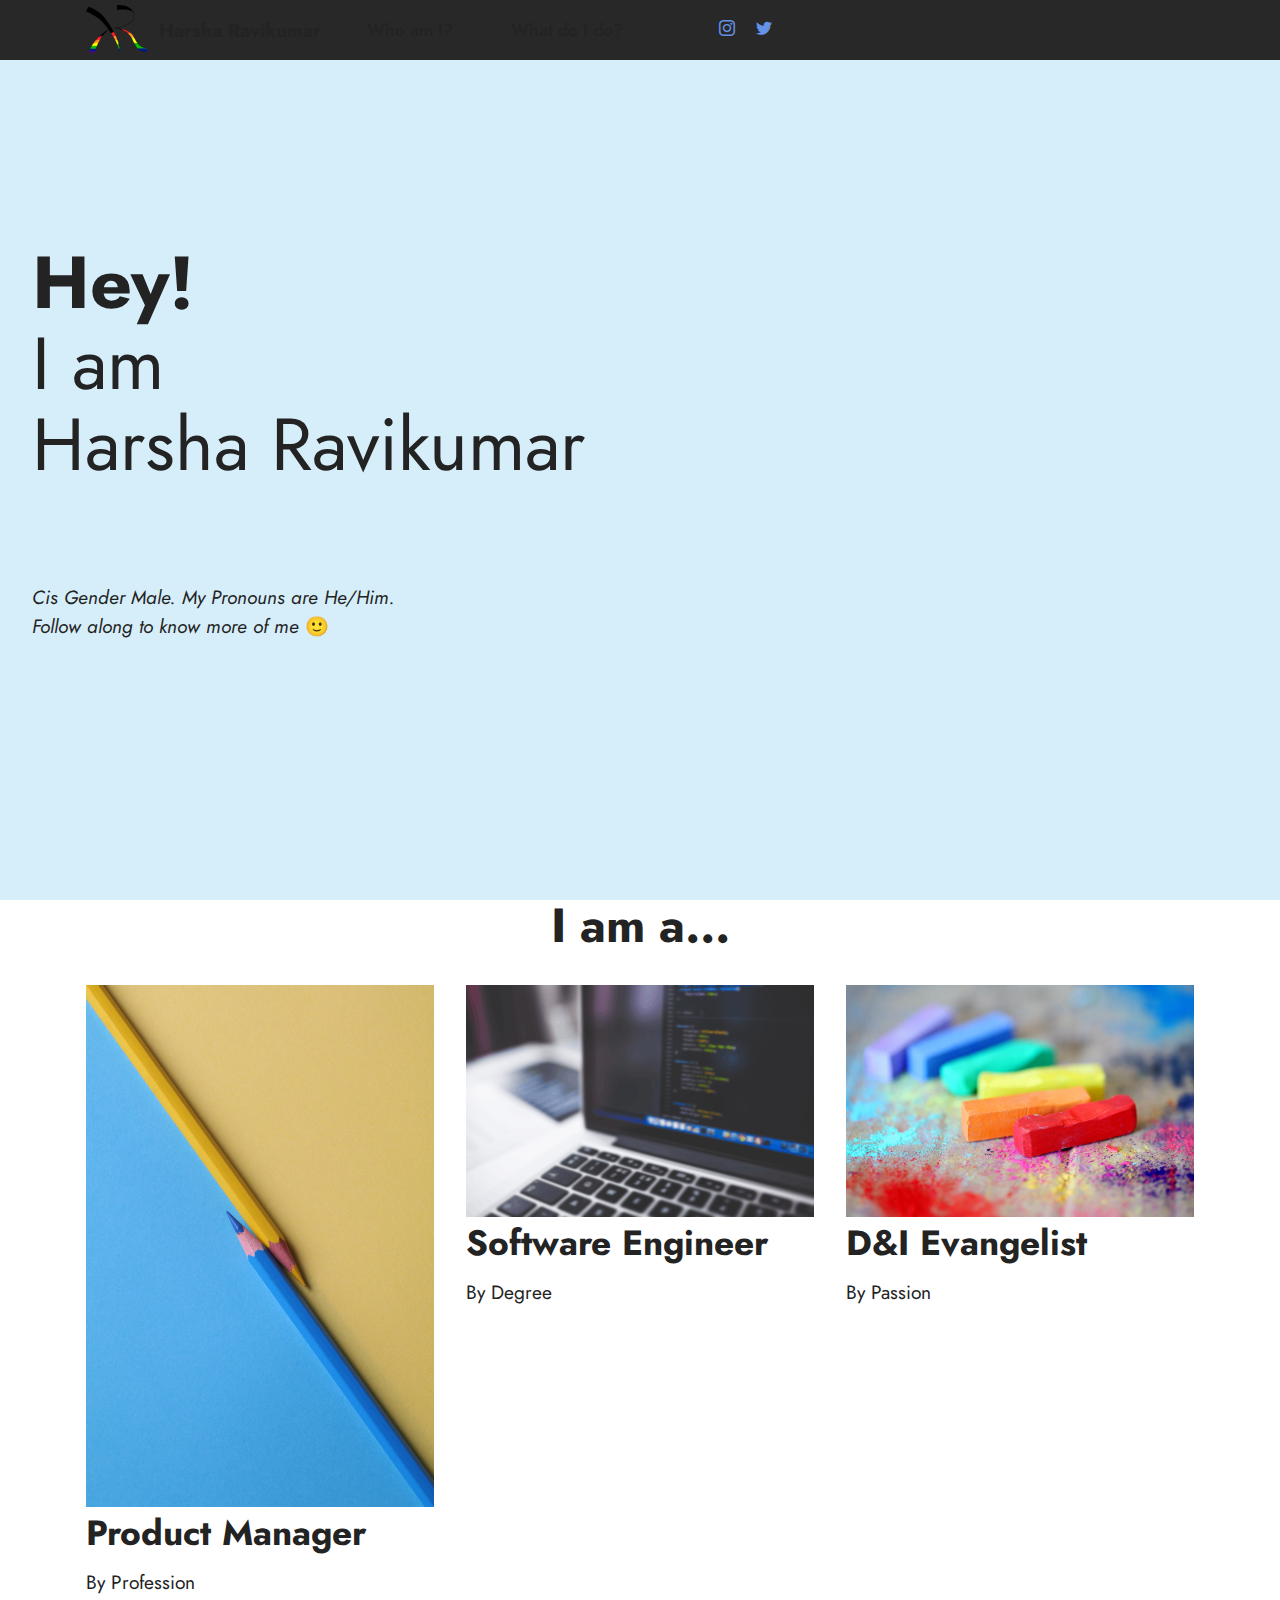
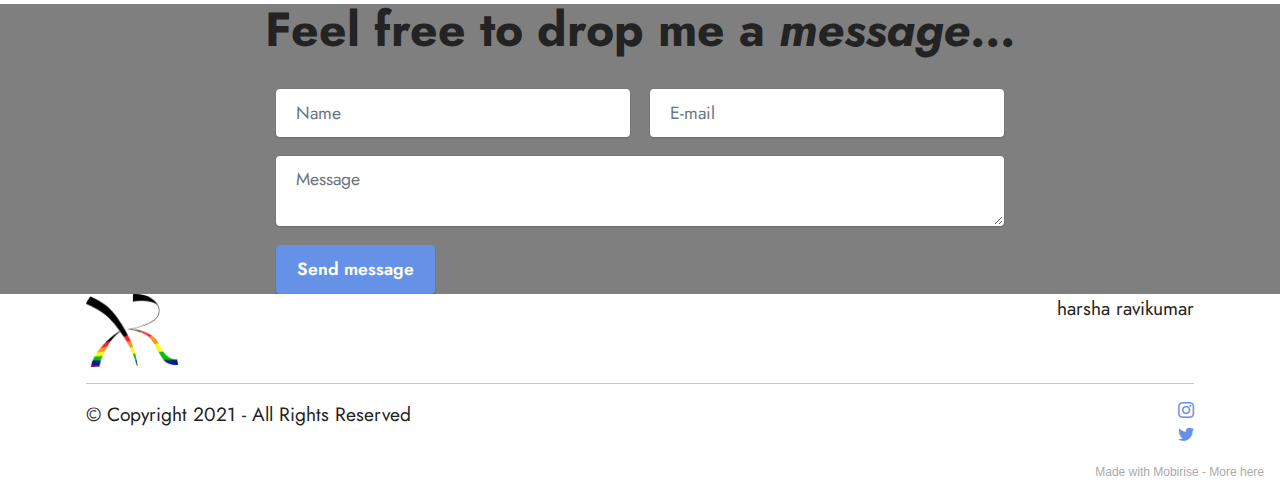
<file: testPage.html>
<!DOCTYPE html>
<html  >
<head>
  <!-- Site made with Mobirise Website Builder v5.3.10, https://mobirise.com -->
  <meta charset="UTF-8">
  <meta http-equiv="X-UA-Compatible" content="IE=edge">
  <meta name="generator" content="Mobirise v5.3.10, mobirise.com">
  <meta name="viewport" content="width=device-width, initial-scale=1, minimum-scale=1">
  <link rel="shortcut icon" href="assets/images/hr-logo-96x76.png" type="image/x-icon">
  <meta name="description" content="">
  
  
  <title>Page 1</title>
  <link rel="stylesheet" href="assets/tether/tether.min.css">
  <link rel="stylesheet" href="assets/bootstrap/css/bootstrap.min.css">
  <link rel="stylesheet" href="assets/bootstrap/css/bootstrap-grid.min.css">
  <link rel="stylesheet" href="assets/bootstrap/css/bootstrap-reboot.min.css">
  <link rel="stylesheet" href="assets/dropdown/css/style.css">
  <link rel="stylesheet" href="assets/formstyler/jquery.formstyler.css">
  <link rel="stylesheet" href="assets/formstyler/jquery.formstyler.theme.css">
  <link rel="stylesheet" href="assets/datepicker/jquery.datetimepicker.min.css">
  <link rel="stylesheet" href="assets/socicon/css/styles.css">
  <link rel="stylesheet" href="assets/theme/css/style.css">
  <link rel="preload" href="https://fonts.googleapis.com/css?family=Jost:100,200,300,400,500,600,700,800,900,100i,200i,300i,400i,500i,600i,700i,800i,900i&display=swap" as="style" onload="this.onload=null;this.rel='stylesheet'">
  <noscript><link rel="stylesheet" href="https://fonts.googleapis.com/css?family=Jost:100,200,300,400,500,600,700,800,900,100i,200i,300i,400i,500i,600i,700i,800i,900i&display=swap"></noscript>
  <link rel="preload" as="style" href="assets/mobirise/css/mbr-additional.css"><link rel="stylesheet" href="assets/mobirise/css/mbr-additional.css" type="text/css">
  
  
  
  
</head>
<body>
  
  <section class="menu menu3 cid-sDdYuUeL3w" once="menu" id="menu3-y">
    
    <nav class="navbar navbar-dropdown navbar-fixed-top navbar-expand-lg">
        <div class="container">
            <div class="navbar-brand">
                <span class="navbar-logo">
                    <a href="index.html#top">
                        <img src="assets/images/hr-logo-96x76.png" alt="harsha ravikumar logo" style="height: 3rem;">
                    </a>
                </span>
                <span class="navbar-caption-wrap"><a class="navbar-caption text-black text-primary display-7" href="index.html">Harsha Ravikumar</a></span>
            </div>
            <button class="navbar-toggler" type="button" data-toggle="collapse" data-target="#navbarSupportedContent" aria-controls="navbarNavAltMarkup" aria-expanded="false" aria-label="Toggle navigation">
                <div class="hamburger">
                    <span></span>
                    <span></span>
                    <span></span>
                    <span></span>
                </div>
            </button>
            <div class="collapse navbar-collapse" id="navbarSupportedContent">
                <ul class="navbar-nav nav-dropdown nav-right" data-app-modern-menu="true"><li class="nav-item"><a class="nav-link link text-black text-primary display-4" href="index.html">Who am I?</a></li>
                    <li class="nav-item"><a class="nav-link link text-black text-primary display-4" href="index.html">What do I do?</a></li>
                    <li class="nav-item"><a class="nav-link link text-black display-4" href="https://mobiri.se"></a>
                    </li></ul>
                <div class="icons-menu">
                    <a class="iconfont-wrapper" href="https://www.instagram.com/happyandharsha/" target="_blank">
                        <span class="p-2 mbr-iconfont socicon-instagram socicon"></span>
                    </a>
                    <a class="iconfont-wrapper" href="https://twitter.com/harshanairy" target="_blank">
                        <span class="p-2 mbr-iconfont socicon-twitter socicon"></span>
                    </a>
                    
                    
                </div>
                
            </div>
        </div>
    </nav>
</section>

<section class="header1 cid-sDdYuUB7ZP mbr-fullscreen mbr-parallax-background" id="header1-z">

    

    <div class="mbr-overlay" style="opacity: 0.2; background-color: rgb(50, 170, 229);"></div>

    <div class="container-fluid">
        <div class="row">
            <div class="col-12 col-lg-6">
                <h1 class="mbr-section-title mbr-fonts-style mb-3 display-1"><strong>Hey!</strong><br>I am <br>Harsha Ravikumar<br><br></h1>
                
                <p class="mbr-text mbr-fonts-style display-7"><em>Cis Gender Male.&nbsp;My Pronouns are He/Him.</em><br><em>Follow along to know more of me </em>🙂</p>
                
            </div>
        </div>
    </div>
</section>

<section class="features4 cid-sDdYuUUSSw" id="features4-10">
    
    
    <div class="container">
        <div class="mbr-section-head">
            <h4 class="mbr-section-title mbr-fonts-style align-center mb-0 display-2">
                <strong>I am a...</strong></h4>
            
        </div>
        <div class="row mt-4">
            <div class="item features-image сol-12 col-md-6 col-lg-4">
                <div class="item-wrapper">
                    <div class="item-img">
                        <img src="assets/images/pexels-ann-h-1762851-696x1044.jpg" alt="2 Yellow and blue color pencils kept next to each other in opposite direction to depict thinking for product management. " title="">
                    </div>
                    <div class="item-content">
                        <h5 class="item-title mbr-fonts-style display-5"><strong>Product Manager</strong></h5>
                        <h6 class="item-subtitle mbr-fonts-style mt-1 display-7">By Profession</h6>
                        
                    </div>
                    
                </div>
            </div>
            <div class="item features-image сol-12 col-md-6 col-lg-4">
                <div class="item-wrapper">
                    <div class="item-img">
                        <img src="assets/images/rectangle-696x464.png" alt="Blurred image of laptop monitor with code on it" title="">
                    </div>
                    <div class="item-content">
                        <h5 class="item-title mbr-fonts-style display-5"><strong>Software Engineer</strong></h5>
                        <h6 class="item-subtitle mbr-fonts-style mt-1 display-7">By Degree</h6>
                        
                    </div>
                    
                </div>
            </div>
            <div class="item features-image сol-12 col-md-6 col-lg-4">
                <div class="item-wrapper">
                    <div class="item-img">
                        <img src="assets/images/pexels-sharon-mccutcheon-1153895-696x464.jpg" alt="Colorful chalks depicting Rainbow or Diversity " title="">
                    </div>
                    <div class="item-content">
                        <h5 class="item-title mbr-fonts-style display-5"><strong>D&amp;I Evangelist&nbsp;</strong></h5>
                        <h6 class="item-subtitle mbr-fonts-style mt-1 display-7">By Passion</h6>
                        
                    </div>
                    
                </div>
            </div>

        </div>
    </div>
</section>

<section class="form5 cid-sDdYuVrDYE" id="form5-11">
    
    <div class="mbr-overlay"></div>
    <div class="container">
        <div class="mbr-section-head">
            <h3 class="mbr-section-title mbr-fonts-style align-center mb-0 display-2">
                <strong>Feel free to drop me a <em>message</em>...</strong></h3>
            
        </div>
        <div class="row justify-content-center mt-4">
            <div class="col-lg-8 mx-auto mbr-form" data-form-type="formoid">
                <form action="https://mobirise.eu/" method="POST" class="mbr-form form-with-styler" data-form-title="Form Name"><input type="hidden" name="email" data-form-email="true" value="6Zl6fMjr4awR+y0hp499MyrmliuzRgcz9/nyEy7bu7KM44tJdZLRQVH2c23or+hoyFHSn45S3MoSTeBH/5KBbQpPM20d6QAX569xRw/+ECSLZ+6mJVOf/twwVlVgttlW">
                    <div class="row">
                        <div hidden="hidden" data-form-alert="" class="alert alert-success col-12">Thanks for filling out
                            the form!</div>
                        <div hidden="hidden" data-form-alert-danger="" class="alert alert-danger col-12">Oops...! some
                            problem!</div>
                    </div>
                    <div class="dragArea row">
                        <div class="col-md col-sm-12 form-group" data-for="name">
                            <input type="text" name="name" placeholder="Name" data-form-field="name" class="form-control" value="" id="name-form5-11">
                        </div>
                        <div class="col-md col-sm-12 form-group" data-for="email">
                            <input type="email" name="email" placeholder="E-mail" data-form-field="email" class="form-control" value="" id="email-form5-11">
                        </div>
                        
                        <div class="col-12 form-group" data-for="textarea">
                            <textarea name="textarea" placeholder="Message" data-form-field="textarea" class="form-control" id="textarea-form5-11"></textarea>
                        </div>
                        <div class="col-lg-12 col-md-12 col-sm-12 align-center mbr-section-btn">
                            <button type="submit" class="btn btn-primary display-4">Send message</button>
                        </div>
                    </div>
                </form>
            </div>
        </div>
    </div>
</section>

<section class="footer5 cid-sDdYuVLc9O mbr-reveal" once="footers" id="footer5-12">

    

    

    <div class="container">
        <div class="media-container-row">
            <div class="col-md-1 col-6">
                <div class="media-wrap">
                    <a href="#top">
                        <img src="assets/images/hr-logo-96x76.png" alt="Logo of Harsha Ravikumar">
                    </a>
                </div>
            </div>
            <div class="col-11 col-6">
                <p class="mbr-text align-right links mbr-fonts-style display-7">harsha ravikumar</p>
            </div>
        </div>
        <!-- <div class="media-container-row">
            <div class="col-md-12"> -->
        <div class="footer-lower">
            <div class="media-container-row">
                <div class="col-md-12">
                    <hr>
                </div>
            </div>
            <div class="media-container-row">
                <div class="col-md-6 copyright">
                    <p class="mbr-text mbr-fonts-style display-7">
                        © Copyright 2021 - All Rights Reserved
                    </p>
                </div>
                <div class="col-md-6">
                    <div class="social-list align-right">
                        <div class="soc-item">
                            <a href="https://www.instagram.com/happyandharsha/" target="_blank">
                                <span class="mbr-iconfont mbr-iconfont-social socicon-instagram socicon"></span>
                            </a>
                        </div>
                        <div class="soc-item">
                            <a href="https://twitter.com/harshanairy" target="_blank">
                                <span class="mbr-iconfont mbr-iconfont-social socicon-twitter socicon"></span>
                            </a>
                        </div>
                        
                        
                        
                        
                    </div>
                </div>
            </div>
            <!-- </div>
            </div> -->
        </div>

    </div>
</section><section style="background-color: #fff; font-family: -apple-system, BlinkMacSystemFont, 'Segoe UI', 'Roboto', 'Helvetica Neue', Arial, sans-serif; color:#aaa; font-size:12px; padding: 0; align-items: center; display: flex;"><a href="https://mobirise.site/r" style="flex: 1 1; height: 3rem; padding-left: 1rem;"></a><p style="flex: 0 0 auto; margin:0; padding-right:1rem;">Made with Mobirise - <a href="https://mobirise.site/m" style="color:#aaa;">More here</a></p></section><script src="assets/web/assets/jquery/jquery.min.js"></script>  <script src="assets/popper/popper.min.js"></script>  <script src="assets/tether/tether.min.js"></script>  <script src="assets/bootstrap/js/bootstrap.min.js"></script>  <script src="assets/smoothscroll/smooth-scroll.js"></script>  <script src="assets/dropdown/js/nav-dropdown.js"></script>  <script src="assets/dropdown/js/navbar-dropdown.js"></script>  <script src="assets/touchswipe/jquery.touch-swipe.min.js"></script>  <script src="assets/parallax/jarallax.min.js"></script>  <script src="assets/formstyler/jquery.formstyler.js"></script>  <script src="assets/formstyler/jquery.formstyler.min.js"></script>  <script src="assets/datepicker/jquery.datetimepicker.full.js"></script>  <script src="assets/theme/js/script.js"></script>  <script src="assets/formoid/formoid.min.js"></script>  
  
  
</body>
</html>
</file>
<file: assets/web/assets/mobirise-icons2/mobirise2.css>
@font-face {
  font-family: 'Moririse2';
  font-display: swap;
  src:  url('mobirise2.eot?f2bix4');
  src:  url('mobirise2.eot?f2bix4#iefix') format('embedded-opentype'),
    url('mobirise2.ttf?f2bix4') format('truetype'),
    url('mobirise2.woff?f2bix4') format('woff'),
    url('mobirise2.svg?f2bix4#mobirise2') format('svg');
  font-weight: normal;
  font-style: normal;
}

[class^="mobi-"], [class*=" mobi-"] {
  /* use !important to prevent issues with browser extensions that change fonts */
  font-family: 'Moririse2' !important;
  speak: none;
  font-style: normal;
  font-weight: normal;
  font-variant: normal;
  text-transform: none;
  line-height: 1;

  /* Better Font Rendering =========== */
  -webkit-font-smoothing: antialiased;
  -moz-osx-font-smoothing: grayscale;
}

.mobi-mbri-add-submenu:before {
  content: "\e900";
}
.mobi-mbri-alert:before {
  content: "\e901";
}
.mobi-mbri-align-center:before {
  content: "\e902";
}
.mobi-mbri-align-justify:before {
  content: "\e903";
}
.mobi-mbri-align-left:before {
  content: "\e904";
}
.mobi-mbri-align-right:before {
  content: "\e905";
}
.mobi-mbri-android:before {
  content: "\e906";
}
.mobi-mbri-apple:before {
  content: "\e907";
}
.mobi-mbri-arrow-down:before {
  content: "\e908";
}
.mobi-mbri-arrow-next:before {
  content: "\e909";
}
.mobi-mbri-arrow-prev:before {
  content: "\e90a";
}
.mobi-mbri-arrow-up:before {
  content: "\e90b";
}
.mobi-mbri-bold:before {
  content: "\e90c";
}
.mobi-mbri-bookmark:before {
  content: "\e90d";
}
.mobi-mbri-bootstrap:before {
  content: "\e90e";
}
.mobi-mbri-briefcase:before {
  content: "\e90f";
}
.mobi-mbri-browse:before {
  content: "\e910";
}
.mobi-mbri-bulleted-list:before {
  content: "\e911";
}
.mobi-mbri-calendar:before {
  content: "\e912";
}
.mobi-mbri-camera:before {
  content: "\e913";
}
.mobi-mbri-cart-add:before {
  content: "\e914";
}
.mobi-mbri-cart-full:before {
  content: "\e915";
}
.mobi-mbri-cash:before {
  content: "\e916";
}
.mobi-mbri-change-style:before {
  content: "\e917";
}
.mobi-mbri-chat:before {
  content: "\e918";
}
.mobi-mbri-clock:before {
  content: "\e919";
}
.mobi-mbri-close:before {
  content: "\e91a";
}
.mobi-mbri-cloud:before {
  content: "\e91b";
}
.mobi-mbri-code:before {
  content: "\e91c";
}
.mobi-mbri-contact-form:before {
  content: "\e91d";
}
.mobi-mbri-credit-card:before {
  content: "\e91e";
}
.mobi-mbri-cursor-click:before {
  content: "\e91f";
}
.mobi-mbri-cust-feedback:before {
  content: "\e920";
}
.mobi-mbri-database:before {
  content: "\e921";
}
.mobi-mbri-delivery:before {
  content: "\e922";
}
.mobi-mbri-desktop:before {
  content: "\e923";
}
.mobi-mbri-devices:before {
  content: "\e924";
}
.mobi-mbri-down:before {
  content: "\e925";
}
.mobi-mbri-download-2:before {
  content: "\e926";
}
.mobi-mbri-download:before {
  content: "\e927";
}
.mobi-mbri-drag-n-drop-2:before {
  content: "\e928";
}
.mobi-mbri-drag-n-drop:before {
  content: "\e929";
}
.mobi-mbri-edit-2:before {
  content: "\e92a";
}
.mobi-mbri-edit:before {
  content: "\e92b";
}
.mobi-mbri-error:before {
  content: "\e92c";
}
.mobi-mbri-extension:before {
  content: "\e92d";
}
.mobi-mbri-features:before {
  content: "\e92e";
}
.mobi-mbri-file:before {
  content: "\e92f";
}
.mobi-mbri-flag:before {
  content: "\e930";
}
.mobi-mbri-folder:before {
  content: "\e931";
}
.mobi-mbri-gift:before {
  content: "\e932";
}
.mobi-mbri-github:before {
  content: "\e933";
}
.mobi-mbri-globe-2:before {
  content: "\e934";
}
.mobi-mbri-globe:before {
  content: "\e935";
}
.mobi-mbri-growing-chart:before {
  content: "\e936";
}
.mobi-mbri-hearth:before {
  content: "\e937";
}
.mobi-mbri-help:before {
  content: "\e938";
}
.mobi-mbri-home:before {
  content: "\e939";
}
.mobi-mbri-hot-cup:before {
  content: "\e93a";
}
.mobi-mbri-idea:before {
  content: "\e93b";
}
.mobi-mbri-image-gallery:before {
  content: "\e93c";
}
.mobi-mbri-image-slider:before {
  content: "\e93d";
}
.mobi-mbri-info:before {
  content: "\e93e";
}
.mobi-mbri-italic:before {
  content: "\e93f";
}
.mobi-mbri-key:before {
  content: "\e940";
}
.mobi-mbri-laptop:before {
  content: "\e941";
}
.mobi-mbri-layers:before {
  content: "\e942";
}
.mobi-mbri-left-right:before {
  content: "\e943";
}
.mobi-mbri-left:before {
  content: "\e944";
}
.mobi-mbri-letter:before {
  content: "\e945";
}
.mobi-mbri-like:before {
  content: "\e946";
}
.mobi-mbri-link:before {
  content: "\e947";
}
.mobi-mbri-lock:before {
  content: "\e948";
}
.mobi-mbri-login:before {
  content: "\e949";
}
.mobi-mbri-logout:before {
  content: "\e94a";
}
.mobi-mbri-magic-stick:before {
  content: "\e94b";
}
.mobi-mbri-map-pin:before {
  content: "\e94c";
}
.mobi-mbri-menu:before {
  content: "\e94d";
}
.mobi-mbri-mobile-2:before {
  content: "\e94e";
}
.mobi-mbri-mobile-horizontal:before {
  content: "\e94f";
}
.mobi-mbri-mobile:before {
  content: "\e950";
}
.mobi-mbri-mobirise:before {
  content: "\e951";
}
.mobi-mbri-more-horizontal:before {
  content: "\e952";
}
.mobi-mbri-more-vertical:before {
  content: "\e953";
}
.mobi-mbri-music:before {
  content: "\e954";
}
.mobi-mbri-new-file:before {
  content: "\e955";
}
.mobi-mbri-numbered-list:before {
  content: "\e956";
}
.mobi-mbri-opened-folder:before {
  content: "\e957";
}
.mobi-mbri-pages:before {
  content: "\e958";
}
.mobi-mbri-paper-plane:before {
  content: "\e959";
}
.mobi-mbri-paperclip:before {
  content: "\e95a";
}
.mobi-mbri-phone:before {
  content: "\e95b";
}
.mobi-mbri-photo:before {
  content: "\e95c";
}
.mobi-mbri-photos:before {
  content: "\e95d";
}
.mobi-mbri-pin:before {
  content: "\e95e";
}
.mobi-mbri-play:before {
  content: "\e95f";
}
.mobi-mbri-plus:before {
  content: "\e960";
}
.mobi-mbri-preview:before {
  content: "\e961";
}
.mobi-mbri-print:before {
  content: "\e962";
}
.mobi-mbri-protect:before {
  content: "\e963";
}
.mobi-mbri-question:before {
  content: "\e964";
}
.mobi-mbri-quote-left:before {
  content: "\e965";
}
.mobi-mbri-quote-right:before {
  content: "\e966";
}
.mobi-mbri-redo:before {
  content: "\e967";
}
.mobi-mbri-refresh:before {
  content: "\e968";
}
.mobi-mbri-responsive-2:before {
  content: "\e969";
}
.mobi-mbri-responsive:before {
  content: "\e96a";
}
.mobi-mbri-right:before {
  content: "\e96b";
}
.mobi-mbri-rocket:before {
  content: "\e96c";
}
.mobi-mbri-sad-face:before {
  content: "\e96d";
}
.mobi-mbri-sale:before {
  content: "\e96e";
}
.mobi-mbri-save:before {
  content: "\e96f";
}
.mobi-mbri-search:before {
  content: "\e970";
}
.mobi-mbri-setting-2:before {
  content: "\e971";
}
.mobi-mbri-setting-3:before {
  content: "\e972";
}
.mobi-mbri-setting:before {
  content: "\e973";
}
.mobi-mbri-share:before {
  content: "\e974";
}
.mobi-mbri-shopping-bag:before {
  content: "\e975";
}
.mobi-mbri-shopping-basket:before {
  content: "\e976";
}
.mobi-mbri-shopping-cart:before {
  content: "\e977";
}
.mobi-mbri-sites:before {
  content: "\e978";
}
.mobi-mbri-smile-face:before {
  content: "\e979";
}
.mobi-mbri-speed:before {
  content: "\e97a";
}
.mobi-mbri-star:before {
  content: "\e97b";
}
.mobi-mbri-success:before {
  content: "\e97c";
}
.mobi-mbri-sun:before {
  content: "\e97d";
}
.mobi-mbri-sun2:before {
  content: "\e97e";
}
.mobi-mbri-tablet-vertical:before {
  content: "\e97f";
}
.mobi-mbri-tablet:before {
  content: "\e980";
}
.mobi-mbri-target:before {
  content: "\e981";
}
.mobi-mbri-timer:before {
  content: "\e982";
}
.mobi-mbri-to-ftp:before {
  content: "\e983";
}
.mobi-mbri-to-local-drive:before {
  content: "\e984";
}
.mobi-mbri-touch-swipe:before {
  content: "\e985";
}
.mobi-mbri-touch:before {
  content: "\e986";
}
.mobi-mbri-trash:before {
  content: "\e987";
}
.mobi-mbri-underline:before {
  content: "\e988";
}
.mobi-mbri-undo:before {
  content: "\e989";
}
.mobi-mbri-unlink:before {
  content: "\e98a";
}
.mobi-mbri-unlock:before {
  content: "\e98b";
}
.mobi-mbri-up-down:before {
  content: "\e98c";
}
.mobi-mbri-up:before {
  content: "\e98d";
}
.mobi-mbri-update:before {
  content: "\e98e";
}
.mobi-mbri-upload-2:before {
  content: "\e98f";
}
.mobi-mbri-upload:before {
  content: "\e990";
}
.mobi-mbri-user-2:before {
  content: "\e991";
}
.mobi-mbri-user:before {
  content: "\e992";
}
.mobi-mbri-users:before {
  content: "\e993";
}
.mobi-mbri-video-play:before {
  content: "\e994";
}
.mobi-mbri-video:before {
  content: "\e995";
}
.mobi-mbri-watch:before {
  content: "\e996";
}
.mobi-mbri-website-theme-2:before {
  content: "\e997";
}
.mobi-mbri-website-theme:before {
  content: "\e998";
}
.mobi-mbri-wifi:before {
  content: "\e999";
}
.mobi-mbri-windows:before {
  content: "\e99a";
}
.mobi-mbri-zoom-in:before {
  content: "\e99b";
}
.mobi-mbri-zoom-out:before {
  content: "\e99c";
}
</file>
<file: assets/web/assets/mobirise-icons-bold/mobirise-icons-bold.css>
@font-face {
  font-family: 'mobirise-icons-bold';
  font-display: swap;
  src:  url('mobirise-icons-bold.eot?m1l4yr');
  src:  url('mobirise-icons-bold.eot?m1l4yr#iefix') format('embedded-opentype'),
    url('mobirise-icons-bold.ttf?m1l4yr') format('truetype'),
    url('mobirise-icons-bold.woff?m1l4yr') format('woff'),
    url('mobirise-icons-bold.svg?m1l4yr#mobirise-icons-bold') format('svg');
  font-weight: normal;
  font-style: normal;
}

[class^="mbrib-"], [class*="mbrib-"] {
  /* use !important to prevent issues with browser extensions that change fonts */
  font-family: 'mobirise-icons-bold' !important;
  speak: none;
  font-style: normal;
  font-weight: normal;
  font-variant: normal;
  text-transform: none;
  line-height: 1;

  /* Better Font Rendering =========== */
  -webkit-font-smoothing: antialiased;
  -moz-osx-font-smoothing: grayscale;
}

.mbrib-add-submenu:before {
  content: "\e900";
}
.mbrib-alert:before {
  content: "\e901";
}
.mbrib-align-center:before {
  content: "\e902";
}
.mbrib-align-justify:before {
  content: "\e903";
}
.mbrib-align-left:before {
  content: "\e904";
}
.mbrib-align-right:before {
  content: "\e905";
}
.mbrib-android:before {
  content: "\e906";
}
.mbrib-apple:before {
  content: "\e907";
}
.mbrib-arrow-down:before {
  content: "\e908";
}
.mbrib-arrow-next:before {
  content: "\e909";
}
.mbrib-arrow-prev:before {
  content: "\e90a";
}
.mbrib-arrow-up:before {
  content: "\e90b";
}
.mbrib-bold:before {
  content: "\e90c";
}
.mbrib-bookmark:before {
  content: "\e90d";
}
.mbrib-bootstrap:before {
  content: "\e90e";
}
.mbrib-briefcase:before {
  content: "\e90f";
}
.mbrib-browse:before {
  content: "\e910";
}
.mbrib-bulleted-list:before {
  content: "\e911";
}
.mbrib-calendar:before {
  content: "\e912";
}
.mbrib-camera:before {
  content: "\e913";
}
.mbrib-cart-add:before {
  content: "\e914";
}
.mbrib-cart-full:before {
  content: "\e915";
}
.mbrib-cash:before {
  content: "\e916";
}
.mbrib-change-style:before {
  content: "\e917";
}
.mbrib-chat:before {
  content: "\e918";
}
.mbrib-clock:before {
  content: "\e919";
}
.mbrib-close:before {
  content: "\e91a";
}
.mbrib-cloud:before {
  content: "\e91b";
}
.mbrib-code:before {
  content: "\e91c";
}
.mbrib-contact-form:before {
  content: "\e91d";
}
.mbrib-credit-card:before {
  content: "\e91e";
}
.mbrib-cursor-click:before {
  content: "\e91f";
}
.mbrib-cust-feedback:before {
  content: "\e920";
}
.mbrib-database:before {
  content: "\e921";
}
.mbrib-delivery:before {
  content: "\e922";
}
.mbrib-desktop:before {
  content: "\e923";
}
.mbrib-devices:before {
  content: "\e924";
}
.mbrib-down:before {
  content: "\e925";
}
.mbrib-download:before {
  content: "\e926";
}
.mbrib-drag-n-drop:before {
  content: "\e927";
}
.mbrib-drag-n-drop2:before {
  content: "\e928";
}
.mbrib-edit:before {
  content: "\e929";
}
.mbrib-edit2:before {
  content: "\e92a";
}
.mbrib-error:before {
  content: "\e92b";
}
.mbrib-extension:before {
  content: "\e92c";
}
.mbrib-features:before {
  content: "\e92d";
}
.mbrib-file:before {
  content: "\e92e";
}
.mbrib-flag:before {
  content: "\e92f";
}
.mbrib-folder:before {
  content: "\e930";
}
.mbrib-gift:before {
  content: "\e931";
}
.mbrib-github:before {
  content: "\e932";
}
.mbrib-globe-2:before {
  content: "\e933";
}
.mbrib-globe:before {
  content: "\e934";
}
.mbrib-growing-chart:before {
  content: "\e935";
}
.mbrib-hearth:before {
  content: "\e936";
}
.mbrib-help:before {
  content: "\e937";
}
.mbrib-home:before {
  content: "\e938";
}
.mbrib-hot-cup:before {
  content: "\e939";
}
.mbrib-idea:before {
  content: "\e93a";
}
.mbrib-image-gallery:before {
  content: "\e93b";
}
.mbrib-image-slider:before {
  content: "\e93c";
}
.mbrib-info:before {
  content: "\e93d";
}
.mbrib-italic:before {
  content: "\e93e";
}
.mbrib-key:before {
  content: "\e93f";
}
.mbrib-laptop:before {
  content: "\e940";
}
.mbrib-layers:before {
  content: "\e941";
}
.mbrib-left-right:before {
  content: "\e942";
}
.mbrib-left:before {
  content: "\e943";
}
.mbrib-letter:before {
  content: "\e944";
}
.mbrib-like:before {
  content: "\e945";
}
.mbrib-link:before {
  content: "\e946";
}
.mbrib-lock:before {
  content: "\e947";
}
.mbrib-login:before {
  content: "\e948";
}
.mbrib-logout:before {
  content: "\e949";
}
.mbrib-magic-stick:before {
  content: "\e94a";
}
.mbrib-map-pin:before {
  content: "\e94b";
}
.mbrib-menu:before {
  content: "\e94c";
}
.mbrib-mobile:before {
  content: "\e94d";
}
.mbrib-mobile2:before {
  content: "\e94e";
}
.mbrib-mobirise:before {
  content: "\e94f";
}
.mbrib-more-horizontal:before {
  content: "\e950";
}
.mbrib-more-vertical:before {
  content: "\e951";
}
.mbrib-music:before {
  content: "\e952";
}
.mbrib-new-file:before {
  content: "\e953";
}
.mbrib-numbered-list:before {
  content: "\e954";
}
.mbrib-opened-folder:before {
  content: "\e955";
}
.mbrib-pages:before {
  content: "\e956";
}
.mbrib-paper-plane:before {
  content: "\e957";
}
.mbrib-paperclip:before {
  content: "\e958";
}
.mbrib-photo:before {
  content: "\e959";
}
.mbrib-photos:before {
  content: "\e95a";
}
.mbrib-pin:before {
  content: "\e95b";
}
.mbrib-play:before {
  content: "\e95c";
}
.mbrib-plus:before {
  content: "\e95d";
}
.mbrib-preview:before {
  content: "\e95e";
}
.mbrib-print:before {
  content: "\e95f";
}
.mbrib-protect:before {
  content: "\e960";
}
.mbrib-question:before {
  content: "\e961";
}
.mbrib-quote-left:before {
  content: "\e962";
}
.mbrib-quote-right:before {
  content: "\e963";
}
.mbrib-redo:before {
  content: "\e964";
}
.mbrib-refresh:before {
  content: "\e965";
}
.mbrib-responsive:before {
  content: "\e966";
}
.mbrib-right:before {
  content: "\e967";
}
.mbrib-rocket:before {
  content: "\e968";
}
.mbrib-sad-face:before {
  content: "\e969";
}
.mbrib-sale:before {
  content: "\e96a";
}
.mbrib-save:before {
  content: "\e96b";
}
.mbrib-search:before {
  content: "\e96c";
}
.mbrib-setting:before {
  content: "\e96d";
}
.mbrib-setting2:before {
  content: "\e96e";
}
.mbrib-setting3:before {
  content: "\e96f";
}
.mbrib-share:before {
  content: "\e970";
}
.mbrib-shopping-bag:before {
  content: "\e971";
}
.mbrib-shopping-basket:before {
  content: "\e972";
}
.mbrib-shopping-cart:before {
  content: "\e973";
}
.mbrib-sites:before {
  content: "\e974";
}
.mbrib-smile-face:before {
  content: "\e975";
}
.mbrib-speed:before {
  content: "\e976";
}
.mbrib-star:before {
  content: "\e977";
}
.mbrib-success:before {
  content: "\e978";
}
.mbrib-sun:before {
  content: "\e979";
}
.mbrib-sun2:before {
  content: "\e97a";
}
.mbrib-tablet-vertical:before {
  content: "\e97b";
}
.mbrib-tablet:before {
  content: "\e97c";
}
.mbrib-target:before {
  content: "\e97d";
}
.mbrib-timer:before {
  content: "\e97e";
}
.mbrib-to-ftp:before {
  content: "\e97f";
}
.mbrib-to-local-drive:before {
  content: "\e980";
}
.mbrib-touch-swipe:before {
  content: "\e981";
}
.mbrib-touch:before {
  content: "\e982";
}
.mbrib-trash:before {
  content: "\e983";
}
.mbrib-underline:before {
  content: "\e984";
}
.mbrib-undo:before {
  content: "\e985";
}
.mbrib-unlink:before {
  content: "\e986";
}
.mbrib-unlock:before {
  content: "\e987";
}
.mbrib-up-down:before {
  content: "\e988";
}
.mbrib-up:before {
  content: "\e989";
}
.mbrib-update:before {
  content: "\e98a";
}
.mbrib-upload:before {
  content: "\e98b";
}
.mbrib-user:before {
  content: "\e98c";
}
.mbrib-user2:before {
  content: "\e98d";
}
.mbrib-users:before {
  content: "\e98e";
}
.mbrib-video-play:before {
  content: "\e98f";
}
.mbrib-video:before {
  content: "\e990";
}
.mbrib-watch:before {
  content: "\e991";
}
.mbrib-website-theme:before {
  content: "\e992";
}
.mbrib-wifi:before {
  content: "\e993";
}
.mbrib-windows:before {
  content: "\e994";
}
.mbrib-zoom-out:before {
  content: "\e995";
}
</file>
<file: assets/parallax/jarallax.css>
.jarallax {
    position: relative;
    z-index: 0;
}
.jarallax > .jarallax-img {
    position: absolute;
    object-fit: cover;
    /* support for plugin https://github.com/bfred-it/object-fit-images */
    font-family: 'object-fit: cover;';
    top: 0;
    left: 0;
    width: 100%;
    height: 100%;
    z-index: -1;
}
</file>
<file: assets/dropdown/css/style.css>
.navbar-dropdown {
  left: 0;
  padding: 0;
  position: absolute;
  right: 0;
  top: 0;
  transition: all 0.45s ease;
  z-index: 1030;
  background: #282828; }
  .navbar-dropdown .navbar-logo {
    margin-right: 0.8rem;
    transition: margin 0.3s ease-in-out;
    vertical-align: middle; }
    .navbar-dropdown .navbar-logo img {
      height: 3.125rem;
      transition: all 0.3s ease-in-out; }
    .navbar-dropdown .navbar-logo.mbr-iconfont {
      font-size: 3.125rem;
      line-height: 3.125rem; }
  .navbar-dropdown .navbar-caption {
    font-weight: 700;
    white-space: normal;
    vertical-align: -4px;
    line-height: 3.125rem !important; }
    .navbar-dropdown .navbar-caption, .navbar-dropdown .navbar-caption:hover {
      color: inherit;
      text-decoration: none; }
  .navbar-dropdown .mbr-iconfont + .navbar-caption {
    vertical-align: -1px; }
  .navbar-dropdown.navbar-fixed-top {
    position: fixed; }
  .navbar-dropdown .navbar-brand span {
    vertical-align: -4px; }
  .navbar-dropdown.bg-color.transparent {
    background: none; }
  .navbar-dropdown.navbar-short .navbar-brand {
    padding: 0.625rem 0; }
    .navbar-dropdown.navbar-short .navbar-brand span {
      vertical-align: -1px; }
  .navbar-dropdown.navbar-short .navbar-caption {
    line-height: 2.375rem !important;
    vertical-align: -2px; }
  .navbar-dropdown.navbar-short .navbar-logo {
    margin-right: 0.5rem; }
    .navbar-dropdown.navbar-short .navbar-logo img {
      height: 2.375rem; }
    .navbar-dropdown.navbar-short .navbar-logo.mbr-iconfont {
      font-size: 2.375rem;
      line-height: 2.375rem; }
  .navbar-dropdown.navbar-short .mbr-table-cell {
    height: 3.625rem; }
  .navbar-dropdown .navbar-close {
    left: 0.6875rem;
    position: fixed;
    top: 0.75rem;
    z-index: 1000; }
  .navbar-dropdown .hamburger-icon {
    content: "";
    display: inline-block;
    vertical-align: middle;
    width: 16px;
    -webkit-box-shadow: 0 -6px 0 1px #282828,0 0 0 1px #282828,0 6px 0 1px #282828;
    -moz-box-shadow: 0 -6px 0 1px #282828,0 0 0 1px #282828,0 6px 0 1px #282828;
    box-shadow: 0 -6px 0 1px #282828,0 0 0 1px #282828,0 6px 0 1px #282828; }

.dropdown-menu .dropdown-toggle[data-toggle="dropdown-submenu"]::after {
  border-bottom: 0.35em solid transparent;
  border-left: 0.35em solid;
  border-right: 0;
  border-top: 0.35em solid transparent;
  margin-left: 0.3rem; }

.dropdown-menu .dropdown-item:focus {
  outline: 0; }

.nav-dropdown {
  font-size: 0.75rem;
  font-weight: 500;
  height: auto !important; }
  .nav-dropdown .nav-btn {
    padding-left: 1rem; }
  .nav-dropdown .link {
    margin: .667em 1.667em;
    font-weight: 500;
    padding: 0;
    transition: color .2s ease-in-out; }
    .nav-dropdown .link.dropdown-toggle {
      margin-right: 2.583em; }
      .nav-dropdown .link.dropdown-toggle::after {
        margin-left: .25rem;
        border-top: 0.35em solid;
        border-right: 0.35em solid transparent;
        border-left: 0.35em solid transparent;
        border-bottom: 0; }
      .nav-dropdown .link.dropdown-toggle[aria-expanded="true"] {
        margin: 0;
        padding: 0.667em 3.263em  0.667em 1.667em; }
  .nav-dropdown .link::after,
  .nav-dropdown .dropdown-item::after {
    color: inherit; }
  .nav-dropdown .btn {
    font-size: 0.75rem;
    font-weight: 700;
    letter-spacing: 0;
    margin-bottom: 0;
    padding-left: 1.25rem;
    padding-right: 1.25rem; }
  .nav-dropdown .dropdown-menu {
    border-radius: 0;
    border: 0;
    left: 0;
    margin: 0;
    padding-bottom: 1.25rem;
    padding-top: 1.25rem;
    position: relative; }
  .nav-dropdown .dropdown-submenu {
    margin-left: 0.125rem;
    top: 0; }
  .nav-dropdown .dropdown-item {
    font-weight: 500;
    line-height: 2;
    padding: 0.3846em 4.615em 0.3846em 1.5385em;
    position: relative;
    transition: color .2s ease-in-out, background-color .2s ease-in-out; }
    .nav-dropdown .dropdown-item::after {
      margin-top: -0.3077em;
      position: absolute;
      right: 1.1538em;
      top: 50%; }
    .nav-dropdown .dropdown-item:focus, .nav-dropdown .dropdown-item:hover {
      background: none; }

@media (max-width: 767px) {
  .nav-dropdown.navbar-toggleable-sm {
    bottom: 0;
    display: none;
    left: 0;
    overflow-x: hidden;
    position: fixed;
    top: 0;
    transform: translateX(-100%);
    -ms-transform: translateX(-100%);
    -webkit-transform: translateX(-100%);
    width: 18.75rem;
    z-index: 999; } }
.nav-dropdown.navbar-toggleable-xl {
  bottom: 0;
  display: none;
  left: 0;
  overflow-x: hidden;
  position: fixed;
  top: 0;
  transform: translateX(-100%);
  -ms-transform: translateX(-100%);
  -webkit-transform: translateX(-100%);
  width: 18.75rem;
  z-index: 999; }

.nav-dropdown-sm {
  display: block !important;
  overflow-x: hidden;
  overflow: auto;
  padding-top: 3.875rem; }
  .nav-dropdown-sm::after {
    content: "";
    display: block;
    height: 3rem;
    width: 100%; }
  .nav-dropdown-sm.collapse.in ~ .navbar-close {
    display: block !important; }
  .nav-dropdown-sm.collapsing, .nav-dropdown-sm.collapse.in {
    transform: translateX(0);
    -ms-transform: translateX(0);
    -webkit-transform: translateX(0);
    transition: all 0.25s ease-out;
    -webkit-transition: all 0.25s ease-out;
    background: #282828; }
  .nav-dropdown-sm.collapsing[aria-expanded="false"] {
    transform: translateX(-100%);
    -ms-transform: translateX(-100%);
    -webkit-transform: translateX(-100%); }
  .nav-dropdown-sm .nav-item {
    display: block;
    margin-left: 0 !important;
    padding-left: 0; }
  .nav-dropdown-sm .link,
  .nav-dropdown-sm .dropdown-item {
    border-top: 1px dotted rgba(255, 255, 255, 0.1);
    font-size: 0.8125rem;
    line-height: 1.6;
    margin: 0 !important;
    padding: 0.875rem 2.4rem 0.875rem 1.5625rem !important;
    position: relative;
    white-space: normal; }
    .nav-dropdown-sm .link:focus, .nav-dropdown-sm .link:hover,
    .nav-dropdown-sm .dropdown-item:focus,
    .nav-dropdown-sm .dropdown-item:hover {
      background: rgba(0, 0, 0, 0.2) !important;
      color: #c0a375; }
  .nav-dropdown-sm .nav-btn {
    position: relative;
    padding: 1.5625rem 1.5625rem 0 1.5625rem; }
    .nav-dropdown-sm .nav-btn::before {
      border-top: 1px dotted rgba(255, 255, 255, 0.1);
      content: "";
      left: 0;
      position: absolute;
      top: 0;
      width: 100%; }
    .nav-dropdown-sm .nav-btn + .nav-btn {
      padding-top: 0.625rem; }
      .nav-dropdown-sm .nav-btn + .nav-btn::before {
        display: none; }
  .nav-dropdown-sm .btn {
    padding: 0.625rem 0; }
  .nav-dropdown-sm .dropdown-toggle[data-toggle="dropdown-submenu"]::after {
    margin-left: .25rem;
    border-top: 0.35em solid;
    border-right: 0.35em solid transparent;
    border-left: 0.35em solid transparent;
    border-bottom: 0; }
  .nav-dropdown-sm .dropdown-toggle[data-toggle="dropdown-submenu"][aria-expanded="true"]::after {
    border-top: 0;
    border-right: 0.35em solid transparent;
    border-left: 0.35em solid transparent;
    border-bottom: 0.35em solid; }
  .nav-dropdown-sm .dropdown-menu {
    margin: 0;
    padding: 0;
    position: relative;
    top: 0;
    left: 0;
    width: 100%;
    border: 0;
    float: none;
    border-radius: 0;
    background: none; }
  .nav-dropdown-sm .dropdown-submenu {
    left: 100%;
    margin-left: 0.125rem;
    margin-top: -1.25rem;
    top: 0; }

.navbar-toggleable-sm .nav-dropdown .dropdown-menu {
  position: absolute; }

.navbar-toggleable-sm .nav-dropdown .dropdown-submenu {
  left: 100%;
  margin-left: 0.125rem;
  margin-top: -1.25rem;
  top: 0; }

.navbar-toggleable-sm.opened .nav-dropdown .dropdown-menu {
  position: relative; }

.navbar-toggleable-sm.opened .nav-dropdown .dropdown-submenu {
  left: 0;
  margin-left: 00rem;
  margin-top: 0rem;
  top: 0; }

.is-builder .nav-dropdown.collapsing {
  transition: none !important; }
</file>
<file: assets/socicon/css/styles.css>
@charset "UTF-8";

@font-face {
  font-family: 'Socicon';
  src:  url('../fonts/socicon.eot');
  src:  url('../fonts/socicon.eot?#iefix') format('embedded-opentype'),
    url('../fonts/socicon.woff2') format('woff2'),
    url('../fonts/socicon.ttf') format('truetype'),
    url('../fonts/socicon.woff') format('woff'),
    url('../fonts/socicon.svg#socicon') format('svg');
  font-weight: normal;
  font-style: normal;
  font-display: swap;
}

[data-icon]:before {
  font-family: "socicon" !important;
  content: attr(data-icon);
  font-style: normal !important;
  font-weight: normal !important;
  font-variant: normal !important;
  text-transform: none !important;
  speak: none;
  line-height: 1;
  -webkit-font-smoothing: antialiased;
  -moz-osx-font-smoothing: grayscale;
}

[class^="socicon-"], [class*=" socicon-"] {
  /* use !important to prevent issues with browser extensions that change fonts */
  font-family: 'Socicon' !important;
  speak: none;
  font-style: normal;
  font-weight: normal;
  font-variant: normal;
  text-transform: none;
  line-height: 1;

  /* Better Font Rendering =========== */
  -webkit-font-smoothing: antialiased;
  -moz-osx-font-smoothing: grayscale;
}

.socicon-eitaa:before {
  content: "\e97c";
}
.socicon-soroush:before {
  content: "\e97d";
}
.socicon-bale:before {
  content: "\e97e";
}
.socicon-zazzle:before {
  content: "\e97b";
}
.socicon-society6:before {
  content: "\e97a";
}
.socicon-redbubble:before {
  content: "\e979";
}
.socicon-avvo:before {
  content: "\e978";
}
.socicon-stitcher:before {
  content: "\e977";
}
.socicon-googlehangouts:before {
  content: "\e974";
}
.socicon-dlive:before {
  content: "\e975";
}
.socicon-vsco:before {
  content: "\e976";
}
.socicon-flipboard:before {
  content: "\e973";
}
.socicon-ubuntu:before {
  content: "\e958";
}
.socicon-artstation:before {
  content: "\e959";
}
.socicon-invision:before {
  content: "\e95a";
}
.socicon-torial:before {
  content: "\e95b";
}
.socicon-collectorz:before {
  content: "\e95c";
}
.socicon-seenthis:before {
  content: "\e95d";
}
.socicon-googleplaymusic:before {
  content: "\e95e";
}
.socicon-debian:before {
  content: "\e95f";
}
.socicon-filmfreeway:before {
  content: "\e960";
}
.socicon-gnome:before {
  content: "\e961";
}
.socicon-itchio:before {
  content: "\e962";
}
.socicon-jamendo:before {
  content: "\e963";
}
.socicon-mix:before {
  content: "\e964";
}
.socicon-sharepoint:before {
  content: "\e965";
}
.socicon-tinder:before {
  content: "\e966";
}
.socicon-windguru:before {
  content: "\e967";
}
.socicon-cdbaby:before {
  content: "\e968";
}
.socicon-elementaryos:before {
  content: "\e969";
}
.socicon-stage32:before {
  content: "\e96a";
}
.socicon-tiktok:before {
  content: "\e96b";
}
.socicon-gitter:before {
  content: "\e96c";
}
.socicon-letterboxd:before {
  content: "\e96d";
}
.socicon-threema:before {
  content: "\e96e";
}
.socicon-splice:before {
  content: "\e96f";
}
.socicon-metapop:before {
  content: "\e970";
}
.socicon-naver:before {
  content: "\e971";
}
.socicon-remote:before {
  content: "\e972";
}
.socicon-internet:before {
  content: "\e957";
}
.socicon-moddb:before {
  content: "\e94b";
}
.socicon-indiedb:before {
  content: "\e94c";
}
.socicon-traxsource:before {
  content: "\e94d";
}
.socicon-gamefor:before {
  content: "\e94e";
}
.socicon-pixiv:before {
  content: "\e94f";
}
.socicon-myanimelist:before {
  content: "\e950";
}
.socicon-blackberry:before {
  content: "\e951";
}
.socicon-wickr:before {
  content: "\e952";
}
.socicon-spip:before {
  content: "\e953";
}
.socicon-napster:before {
  content: "\e954";
}
.socicon-beatport:before {
  content: "\e955";
}
.socicon-hackerone:before {
  content: "\e956";
}
.socicon-hackernews:before {
  content: "\e946";
}
.socicon-smashwords:before {
  content: "\e947";
}
.socicon-kobo:before {
  content: "\e948";
}
.socicon-bookbub:before {
  content: "\e949";
}
.socicon-mailru:before {
  content: "\e94a";
}
.socicon-gitlab:before {
  content: "\e945";
}
.socicon-instructables:before {
  content: "\e944";
}
.socicon-portfolio:before {
  content: "\e943";
}
.socicon-codered:before {
  content: "\e940";
}
.socicon-origin:before {
  content: "\e941";
}
.socicon-nextdoor:before {
  content: "\e942";
}
.socicon-udemy:before {
  content: "\e93f";
}
.socicon-livemaster:before {
  content: "\e93e";
}
.socicon-crunchbase:before {
  content: "\e93b";
}
.socicon-homefy:before {
  content: "\e93c";
}
.socicon-calendly:before {
  content: "\e93d";
}
.socicon-realtor:before {
  content: "\e90f";
}
.socicon-tidal:before {
  content: "\e910";
}
.socicon-qobuz:before {
  content: "\e911";
}
.socicon-natgeo:before {
  content: "\e912";
}
.socicon-mastodon:before {
  content: "\e913";
}
.socicon-unsplash:before {
  content: "\e914";
}
.socicon-homeadvisor:before {
  content: "\e915";
}
.socicon-angieslist:before {
  content: "\e916";
}
.socicon-codepen:before {
  content: "\e917";
}
.socicon-slack:before {
  content: "\e918";
}
.socicon-openaigym:before {
  content: "\e919";
}
.socicon-logmein:before {
  content: "\e91a";
}
.socicon-fiverr:before {
  content: "\e91b";
}
.socicon-gotomeeting:before {
  content: "\e91c";
}
.socicon-aliexpress:before {
  content: "\e91d";
}
.socicon-guru:before {
  content: "\e91e";
}
.socicon-appstore:before {
  content: "\e91f";
}
.socicon-homes:before {
  content: "\e920";
}
.socicon-zoom:before {
  content: "\e921";
}
.socicon-alibaba:before {
  content: "\e922";
}
.socicon-craigslist:before {
  content: "\e923";
}
.socicon-wix:before {
  content: "\e924";
}
.socicon-redfin:before {
  content: "\e925";
}
.socicon-googlecalendar:before {
  content: "\e926";
}
.socicon-shopify:before {
  content: "\e927";
}
.socicon-freelancer:before {
  content: "\e928";
}
.socicon-seedrs:before {
  content: "\e929";
}
.socicon-bing:before {
  content: "\e92a";
}
.socicon-doodle:before {
  content: "\e92b";
}
.socicon-bonanza:before {
  content: "\e92c";
}
.socicon-squarespace:before {
  content: "\e92d";
}
.socicon-toptal:before {
  content: "\e92e";
}
.socicon-gust:before {
  content: "\e92f";
}
.socicon-ask:before {
  content: "\e930";
}
.socicon-trulia:before {
  content: "\e931";
}
.socicon-loomly:before {
  content: "\e932";
}
.socicon-ghost:before {
  content: "\e933";
}
.socicon-upwork:before {
  content: "\e934";
}
.socicon-fundable:before {
  content: "\e935";
}
.socicon-booking:before {
  content: "\e936";
}
.socicon-googlemaps:before {
  content: "\e937";
}
.socicon-zillow:before {
  content: "\e938";
}
.socicon-niconico:before {
  content: "\e939";
}
.socicon-toneden:before {
  content: "\e93a";
}
.socicon-augment:before {
  content: "\e908";
}
.socicon-bitbucket:before {
  content: "\e909";
}
.socicon-fyuse:before {
  content: "\e90a";
}
.socicon-yt-gaming:before {
  content: "\e90b";
}
.socicon-sketchfab:before {
  content: "\e90c";
}
.socicon-mobcrush:before {
  content: "\e90d";
}
.socicon-microsoft:before {
  content: "\e90e";
}
.socicon-pandora:before {
  content: "\e907";
}
.socicon-messenger:before {
  content: "\e906";
}
.socicon-gamewisp:before {
  content: "\e905";
}
.socicon-bloglovin:before {
  content: "\e904";
}
.socicon-tunein:before {
  content: "\e903";
}
.socicon-gamejolt:before {
  content: "\e901";
}
.socicon-trello:before {
  content: "\e902";
}
.socicon-spreadshirt:before {
  content: "\e900";
}
.socicon-500px:before {
  content: "\e000";
}
.socicon-8tracks:before {
  content: "\e001";
}
.socicon-airbnb:before {
  content: "\e002";
}
.socicon-alliance:before {
  content: "\e003";
}
.socicon-amazon:before {
  content: "\e004";
}
.socicon-amplement:before {
  content: "\e005";
}
.socicon-android:before {
  content: "\e006";
}
.socicon-angellist:before {
  content: "\e007";
}
.socicon-apple:before {
  content: "\e008";
}
.socicon-appnet:before {
  content: "\e009";
}
.socicon-baidu:before {
  content: "\e00a";
}
.socicon-bandcamp:before {
  content: "\e00b";
}
.socicon-battlenet:before {
  content: "\e00c";
}
.socicon-mixer:before {
  content: "\e00d";
}
.socicon-bebee:before {
  content: "\e00e";
}
.socicon-bebo:before {
  content: "\e00f";
}
.socicon-behance:before {
  content: "\e010";
}
.socicon-blizzard:before {
  content: "\e011";
}
.socicon-blogger:before {
  content: "\e012";
}
.socicon-buffer:before {
  content: "\e013";
}
.socicon-chrome:before {
  content: "\e014";
}
.socicon-coderwall:before {
  content: "\e015";
}
.socicon-curse:before {
  content: "\e016";
}
.socicon-dailymotion:before {
  content: "\e017";
}
.socicon-deezer:before {
  content: "\e018";
}
.socicon-delicious:before {
  content: "\e019";
}
.socicon-deviantart:before {
  content: "\e01a";
}
.socicon-diablo:before {
  content: "\e01b";
}
.socicon-digg:before {
  content: "\e01c";
}
.socicon-discord:before {
  content: "\e01d";
}
.socicon-disqus:before {
  content: "\e01e";
}
.socicon-douban:before {
  content: "\e01f";
}
.socicon-draugiem:before {
  content: "\e020";
}
.socicon-dribbble:before {
  content: "\e021";
}
.socicon-drupal:before {
  content: "\e022";
}
.socicon-ebay:before {
  content: "\e023";
}
.socicon-ello:before {
  content: "\e024";
}
.socicon-endomodo:before {
  content: "\e025";
}
.socicon-envato:before {
  content: "\e026";
}
.socicon-etsy:before {
  content: "\e027";
}
.socicon-facebook:before {
  content: "\e028";
}
.socicon-feedburner:before {
  content: "\e029";
}
.socicon-filmweb:before {
  content: "\e02a";
}
.socicon-firefox:before {
  content: "\e02b";
}
.socicon-flattr:before {
  content: "\e02c";
}
.socicon-flickr:before {
  content: "\e02d";
}
.socicon-formulr:before {
  content: "\e02e";
}
.socicon-forrst:before {
  content: "\e02f";
}
.socicon-foursquare:before {
  content: "\e030";
}
.socicon-friendfeed:before {
  content: "\e031";
}
.socicon-github:before {
  content: "\e032";
}
.socicon-goodreads:before {
  content: "\e033";
}
.socicon-google:before {
  content: "\e034";
}
.socicon-googlescholar:before {
  content: "\e035";
}
.socicon-googlegroups:before {
  content: "\e036";
}
.socicon-googlephotos:before {
  content: "\e037";
}
.socicon-googleplus:before {
  content: "\e038";
}
.socicon-grooveshark:before {
  content: "\e039";
}
.socicon-hackerrank:before {
  content: "\e03a";
}
.socicon-hearthstone:before {
  content: "\e03b";
}
.socicon-hellocoton:before {
  content: "\e03c";
}
.socicon-heroes:before {
  content: "\e03d";
}
.socicon-smashcast:before {
  content: "\e03e";
}
.socicon-horde:before {
  content: "\e03f";
}
.socicon-houzz:before {
  content: "\e040";
}
.socicon-icq:before {
  content: "\e041";
}
.socicon-identica:before {
  content: "\e042";
}
.socicon-imdb:before {
  content: "\e043";
}
.socicon-instagram:before {
  content: "\e044";
}
.socicon-issuu:before {
  content: "\e045";
}
.socicon-istock:before {
  content: "\e046";
}
.socicon-itunes:before {
  content: "\e047";
}
.socicon-keybase:before {
  content: "\e048";
}
.socicon-lanyrd:before {
  content: "\e049";
}
.socicon-lastfm:before {
  content: "\e04a";
}
.socicon-line:before {
  content: "\e04b";
}
.socicon-linkedin:before {
  content: "\e04c";
}
.socicon-livejournal:before {
  content: "\e04d";
}
.socicon-lyft:before {
  content: "\e04e";
}
.socicon-macos:before {
  content: "\e04f";
}
.socicon-mail:before {
  content: "\e050";
}
.socicon-medium:before {
  content: "\e051";
}
.socicon-meetup:before {
  content: "\e052";
}
.socicon-mixcloud:before {
  content: "\e053";
}
.socicon-modelmayhem:before {
  content: "\e054";
}
.socicon-mumble:before {
  content: "\e055";
}
.socicon-myspace:before {
  content: "\e056";
}
.socicon-newsvine:before {
  content: "\e057";
}
.socicon-nintendo:before {
  content: "\e058";
}
.socicon-npm:before {
  content: "\e059";
}
.socicon-odnoklassniki:before {
  content: "\e05a";
}
.socicon-openid:before {
  content: "\e05b";
}
.socicon-opera:before {
  content: "\e05c";
}
.socicon-outlook:before {
  content: "\e05d";
}
.socicon-overwatch:before {
  content: "\e05e";
}
.socicon-patreon:before {
  content: "\e05f";
}
.socicon-paypal:before {
  content: "\e060";
}
.socicon-periscope:before {
  content: "\e061";
}
.socicon-persona:before {
  content: "\e062";
}
.socicon-pinterest:before {
  content: "\e063";
}
.socicon-play:before {
  content: "\e064";
}
.socicon-player:before {
  content: "\e065";
}
.socicon-playstation:before {
  content: "\e066";
}
.socicon-pocket:before {
  content: "\e067";
}
.socicon-qq:before {
  content: "\e068";
}
.socicon-quora:before {
  content: "\e069";
}
.socicon-raidcall:before {
  content: "\e06a";
}
.socicon-ravelry:before {
  content: "\e06b";
}
.socicon-reddit:before {
  content: "\e06c";
}
.socicon-renren:before {
  content: "\e06d";
}
.socicon-researchgate:before {
  content: "\e06e";
}
.socicon-residentadvisor:before {
  content: "\e06f";
}
.socicon-reverbnation:before {
  content: "\e070";
}
.socicon-rss:before {
  content: "\e071";
}
.socicon-sharethis:before {
  content: "\e072";
}
.socicon-skype:before {
  content: "\e073";
}
.socicon-slideshare:before {
  content: "\e074";
}
.socicon-smugmug:before {
  content: "\e075";
}
.socicon-snapchat:before {
  content: "\e076";
}
.socicon-songkick:before {
  content: "\e077";
}
.socicon-soundcloud:before {
  content: "\e078";
}
.socicon-spotify:before {
  content: "\e079";
}
.socicon-stackexchange:before {
  content: "\e07a";
}
.socicon-stackoverflow:before {
  content: "\e07b";
}
.socicon-starcraft:before {
  content: "\e07c";
}
.socicon-stayfriends:before {
  content: "\e07d";
}
.socicon-steam:before {
  content: "\e07e";
}
.socicon-storehouse:before {
  content: "\e07f";
}
.socicon-strava:before {
  content: "\e080";
}
.socicon-streamjar:before {
  content: "\e081";
}
.socicon-stumbleupon:before {
  content: "\e082";
}
.socicon-swarm:before {
  content: "\e083";
}
.socicon-teamspeak:before {
  content: "\e084";
}
.socicon-teamviewer:before {
  content: "\e085";
}
.socicon-technorati:before {
  content: "\e086";
}
.socicon-telegram:before {
  content: "\e087";
}
.socicon-tripadvisor:before {
  content: "\e088";
}
.socicon-tripit:before {
  content: "\e089";
}
.socicon-triplej:before {
  content: "\e08a";
}
.socicon-tumblr:before {
  content: "\e08b";
}
.socicon-twitch:before {
  content: "\e08c";
}
.socicon-twitter:before {
  content: "\e08d";
}
.socicon-uber:before {
  content: "\e08e";
}
.socicon-ventrilo:before {
  content: "\e08f";
}
.socicon-viadeo:before {
  content: "\e090";
}
.socicon-viber:before {
  content: "\e091";
}
.socicon-viewbug:before {
  content: "\e092";
}
.socicon-vimeo:before {
  content: "\e093";
}
.socicon-vine:before {
  content: "\e094";
}
.socicon-vkontakte:before {
  content: "\e095";
}
.socicon-warcraft:before {
  content: "\e096";
}
.socicon-wechat:before {
  content: "\e097";
}
.socicon-weibo:before {
  content: "\e098";
}
.socicon-whatsapp:before {
  content: "\e099";
}
.socicon-wikipedia:before {
  content: "\e09a";
}
.socicon-windows:before {
  content: "\e09b";
}
.socicon-wordpress:before {
  content: "\e09c";
}
.socicon-wykop:before {
  content: "\e09d";
}
.socicon-xbox:before {
  content: "\e09e";
}
.socicon-xing:before {
  content: "\e09f";
}
.socicon-yahoo:before {
  content: "\e0a0";
}
.socicon-yammer:before {
  content: "\e0a1";
}
.socicon-yandex:before {
  content: "\e0a2";
}
.socicon-yelp:before {
  content: "\e0a3";
}
.socicon-younow:before {
  content: "\e0a4";
}
.socicon-youtube:before {
  content: "\e0a5";
}
.socicon-zapier:before {
  content: "\e0a6";
}
.socicon-zerply:before {
  content: "\e0a7";
}
.socicon-zomato:before {
  content: "\e0a8";
}
.socicon-zynga:before {
  content: "\e0a9";
}
</file>
<file: assets/theme/css/style.css>
@charset "UTF-8";
section {
  background-color: #ffffff;
}

body {
  font-style: normal;
  line-height: 1.5;
  font-weight: 400;
  color: #232323;
  position: relative;
}

button {
  background-color: transparent;
  border-color: transparent;
}

section,
.container,
.container-fluid {
  position: relative;
  word-wrap: break-word;
}

a.mbr-iconfont:hover {
  text-decoration: none;
}

.article .lead p,
.article .lead ul,
.article .lead ol,
.article .lead pre,
.article .lead blockquote {
  margin-bottom: 0;
}

a {
  font-style: normal;
  font-weight: 400;
  cursor: pointer;
}
a, a:hover {
  text-decoration: none;
}

.mbr-section-title {
  font-style: normal;
  line-height: 1.3;
}

.mbr-section-subtitle {
  line-height: 1.3;
}

.mbr-text {
  font-style: normal;
  line-height: 1.7;
}

h1,
h2,
h3,
h4,
h5,
h6,
.display-1,
.display-2,
.display-4,
.display-5,
.display-7,
span,
p,
a {
  line-height: 1;
  word-break: break-word;
  word-wrap: break-word;
  font-weight: 400;
}

b,
strong {
  font-weight: bold;
}

input:-webkit-autofill, input:-webkit-autofill:hover, input:-webkit-autofill:focus, input:-webkit-autofill:active {
  transition-delay: 9999s;
  -webkit-transition-property: background-color, color;
  transition-property: background-color, color;
}

textarea[type=hidden] {
  display: none;
}

section {
  background-position: 50% 50%;
  background-repeat: no-repeat;
  background-size: cover;
}
section .mbr-background-video,
section .mbr-background-video-preview {
  position: absolute;
  bottom: 0;
  left: 0;
  right: 0;
  top: 0;
}

.hidden {
  visibility: hidden;
}

.mbr-z-index20 {
  z-index: 20;
}

/*! Base colors */
.mbr-white {
  color: #ffffff;
}

.mbr-black {
  color: #111111;
}

.mbr-bg-white {
  background-color: #ffffff;
}

.mbr-bg-black {
  background-color: #000000;
}

/*! Text-aligns */
.align-left {
  text-align: left;
}

.align-center {
  text-align: center;
}

.align-right {
  text-align: right;
}

/*! Font-weight  */
.mbr-light {
  font-weight: 300;
}

.mbr-regular {
  font-weight: 400;
}

.mbr-semibold {
  font-weight: 500;
}

.mbr-bold {
  font-weight: 700;
}

/*! Media  */
.media-content {
  flex-basis: 100%;
}

.media-container-row {
  display: flex;
  flex-direction: row;
  flex-wrap: wrap;
  justify-content: center;
  align-content: center;
  align-items: start;
}
.media-container-row .media-size-item {
  width: 400px;
}

.media-container-column {
  display: flex;
  flex-direction: column;
  flex-wrap: wrap;
  justify-content: center;
  align-content: center;
  align-items: stretch;
}
.media-container-column > * {
  width: 100%;
}

@media (min-width: 992px) {
  .media-container-row {
    flex-wrap: nowrap;
  }
}
figure {
  margin-bottom: 0;
  overflow: hidden;
}

figure[mbr-media-size] {
  transition: width 0.1s;
}

img,
iframe {
  display: block;
  width: 100%;
}

.card {
  background-color: transparent;
  border: none;
}

.card-box {
  width: 100%;
}

.card-img {
  text-align: center;
  flex-shrink: 0;
  -webkit-flex-shrink: 0;
}

.media {
  max-width: 100%;
  margin: 0 auto;
}

.mbr-figure {
  align-self: center;
}

.media-container > div {
  max-width: 100%;
}

.mbr-figure img,
.card-img img {
  width: 100%;
}

@media (max-width: 991px) {
  .media-size-item {
    width: auto !important;
  }

  .media {
    width: auto;
  }

  .mbr-figure {
    width: 100% !important;
  }
}
/*! Buttons */
.mbr-section-btn {
  margin-left: -0.6rem;
  margin-right: -0.6rem;
  font-size: 0;
}

.btn {
  font-weight: 600;
  border-width: 1px;
  font-style: normal;
  margin: 0.6rem 0.6rem;
  white-space: normal;
  transition: all 0.2s ease-in-out;
  display: inline-flex;
  align-items: center;
  justify-content: center;
  word-break: break-word;
}

.btn-sm {
  font-weight: 600;
  letter-spacing: 0px;
  transition: all 0.3s ease-in-out;
}

.btn-md {
  font-weight: 600;
  letter-spacing: 0px;
  transition: all 0.3s ease-in-out;
}

.btn-lg {
  font-weight: 600;
  letter-spacing: 0px;
  transition: all 0.3s ease-in-out;
}

.btn-form {
  margin: 0;
}
.btn-form:hover {
  cursor: pointer;
}

nav .mbr-section-btn {
  margin-left: 0rem;
  margin-right: 0rem;
}

/*! Btn icon margin */
.btn .mbr-iconfont,
.btn.btn-sm .mbr-iconfont {
  order: 1;
  cursor: pointer;
  margin-left: 0.5rem;
  vertical-align: sub;
}

.btn.btn-md .mbr-iconfont,
.btn.btn-md .mbr-iconfont {
  margin-left: 0.8rem;
}

.mbr-regular {
  font-weight: 400;
}

.mbr-semibold {
  font-weight: 500;
}

.mbr-bold {
  font-weight: 700;
}

[type=submit] {
  -webkit-appearance: none;
}

/*! Full-screen */
.mbr-fullscreen .mbr-overlay {
  min-height: 100vh;
}

.mbr-fullscreen {
  display: flex;
  display: -moz-flex;
  display: -ms-flex;
  display: -o-flex;
  align-items: center;
  min-height: 100vh;
  padding-top: 3rem;
  padding-bottom: 3rem;
}

/*! Map */
.map {
  height: 25rem;
  position: relative;
}
.map iframe {
  width: 100%;
  height: 100%;
}

/*! Scroll to top arrow */
.mbr-arrow-up {
  bottom: 25px;
  right: 90px;
  position: fixed;
  text-align: right;
  z-index: 5000;
  color: #ffffff;
  font-size: 22px;
}

.mbr-arrow-up a {
  background: rgba(0, 0, 0, 0.2);
  border-radius: 50%;
  color: #fff;
  display: inline-block;
  height: 60px;
  width: 60px;
  border: 2px solid #fff;
  outline-style: none !important;
  position: relative;
  text-decoration: none;
  transition: all 0.3s ease-in-out;
  cursor: pointer;
  text-align: center;
}
.mbr-arrow-up a:hover {
  background-color: rgba(0, 0, 0, 0.4);
}
.mbr-arrow-up a i {
  line-height: 60px;
}

.mbr-arrow-up-icon {
  display: block;
  color: #fff;
}

.mbr-arrow-up-icon::before {
  content: "›";
  display: inline-block;
  font-family: serif;
  font-size: 22px;
  line-height: 1;
  font-style: normal;
  position: relative;
  top: 6px;
  left: -4px;
  transform: rotate(-90deg);
}

/*! Arrow Down */
.mbr-arrow {
  position: absolute;
  bottom: 45px;
  left: 50%;
  width: 60px;
  height: 60px;
  cursor: pointer;
  background-color: rgba(80, 80, 80, 0.5);
  border-radius: 50%;
  transform: translateX(-50%);
}
@media (max-width: 767px) {
  .mbr-arrow {
    display: none;
  }
}
.mbr-arrow > a {
  display: inline-block;
  text-decoration: none;
  outline-style: none;
  -webkit-animation: arrowdown 1.7s ease-in-out infinite;
          animation: arrowdown 1.7s ease-in-out infinite;
  color: #ffffff;
}
.mbr-arrow > a > i {
  position: absolute;
  top: -2px;
  left: 15px;
  font-size: 2rem;
}

#scrollToTop a i::before {
  content: "";
  position: absolute;
  display: block;
  border-bottom: 2.5px solid #fff;
  border-left: 2.5px solid #fff;
  width: 27.8%;
  height: 27.8%;
  left: 50%;
  top: 51%;
  transform: translateY(-30%) translateX(-50%) rotate(135deg);
}

@keyframes arrowdown {
  0% {
    transform: translateY(0px);
  }
  50% {
    transform: translateY(-5px);
  }
  100% {
    transform: translateY(0px);
  }
}
@-webkit-keyframes arrowdown {
  0% {
    transform: translateY(0px);
  }
  50% {
    transform: translateY(-5px);
  }
  100% {
    transform: translateY(0px);
  }
}
@media (max-width: 500px) {
  .mbr-arrow-up {
    left: 0;
    right: 0;
    text-align: center;
  }
}
/*Gradients animation*/
@keyframes gradient-animation {
  from {
    background-position: 0% 100%;
    -webkit-animation-timing-function: ease-in-out;
            animation-timing-function: ease-in-out;
  }
  to {
    background-position: 100% 0%;
    -webkit-animation-timing-function: ease-in-out;
            animation-timing-function: ease-in-out;
  }
}
@-webkit-keyframes gradient-animation {
  from {
    background-position: 0% 100%;
    -webkit-animation-timing-function: ease-in-out;
            animation-timing-function: ease-in-out;
  }
  to {
    background-position: 100% 0%;
    -webkit-animation-timing-function: ease-in-out;
            animation-timing-function: ease-in-out;
  }
}
.bg-gradient {
  background-size: 200% 200%;
  animation: gradient-animation 5s infinite alternate;
  -webkit-animation: gradient-animation 5s infinite alternate;
}

.menu .navbar-brand {
  display: -webkit-flex;
}
.menu .navbar-brand span {
  display: flex;
  display: -webkit-flex;
}
.menu .navbar-brand .navbar-caption-wrap {
  display: -webkit-flex;
}
.menu .navbar-brand .navbar-logo img {
  display: -webkit-flex;
  width: auto;
}
@media (min-width: 768px) and (max-width: 991px) {
  .menu .navbar-toggleable-sm .navbar-nav {
    display: -ms-flexbox;
  }
}
@media (max-width: 991px) {
  .menu .navbar-collapse {
    max-height: 93.5vh;
  }
  .menu .navbar-collapse.show {
    overflow: auto;
  }
}
@media (min-width: 992px) {
  .menu .navbar-nav.nav-dropdown {
    display: -webkit-flex;
  }
  .menu .navbar-toggleable-sm .navbar-collapse {
    display: -webkit-flex !important;
  }
  .menu .collapsed .navbar-collapse {
    max-height: 93.5vh;
  }
  .menu .collapsed .navbar-collapse.show {
    overflow: auto;
  }
}
@media (max-width: 767px) {
  .menu .navbar-collapse {
    max-height: 80vh;
  }
}

.nav-link .mbr-iconfont {
  margin-right: 0.5rem;
}

.navbar {
  display: -webkit-flex;
  -webkit-flex-wrap: wrap;
  -webkit-align-items: center;
  -webkit-justify-content: space-between;
}

.navbar-collapse {
  -webkit-flex-basis: 100%;
  -webkit-flex-grow: 1;
  -webkit-align-items: center;
}

.nav-dropdown .link {
  padding: 0.667em 1.667em !important;
  margin: 0 !important;
}

.nav {
  display: -webkit-flex;
  -webkit-flex-wrap: wrap;
}

.row {
  display: -webkit-flex;
  -webkit-flex-wrap: wrap;
}

.justify-content-center {
  -webkit-justify-content: center;
}

.form-inline {
  display: -webkit-flex;
}

.card-wrapper {
  -webkit-flex: 1;
}

.carousel-control {
  z-index: 10;
  display: -webkit-flex;
}

.carousel-controls {
  display: -webkit-flex;
}

.media {
  display: -webkit-flex;
}

.form-group:focus {
  outline: none;
}

.jq-selectbox__select {
  padding: 7px 0;
  position: relative;
}

.jq-selectbox__dropdown {
  overflow: hidden;
  border-radius: 10px;
  position: absolute;
  top: 100%;
  left: 0 !important;
  width: 100% !important;
}

.jq-selectbox__trigger-arrow {
  right: 0;
  transform: translateY(-50%);
}

.jq-selectbox li {
  padding: 1.07em 0.5em;
}

input[type=range] {
  padding-left: 0 !important;
  padding-right: 0 !important;
}

.modal-dialog,
.modal-content {
  height: 100%;
}

.modal-dialog .carousel-inner {
  height: calc(100vh - 1.75rem);
}
@media (max-width: 575px) {
  .modal-dialog .carousel-inner {
    height: calc(100vh - 1rem);
  }
}

.carousel-item {
  text-align: center;
}

.carousel-item img {
  margin: auto;
}

.navbar-toggler {
  align-self: flex-start;
  padding: 0.25rem 0.75rem;
  font-size: 1.25rem;
  line-height: 1;
  background: transparent;
  border: 1px solid transparent;
  border-radius: 0.25rem;
}

.navbar-toggler:focus,
.navbar-toggler:hover {
  text-decoration: none;
  box-shadow: none;
}

.navbar-toggler-icon {
  display: inline-block;
  width: 1.5em;
  height: 1.5em;
  vertical-align: middle;
  content: "";
  background: no-repeat center center;
  background-size: 100% 100%;
}

.navbar-toggler-left {
  position: absolute;
  left: 1rem;
}

.navbar-toggler-right {
  position: absolute;
  right: 1rem;
}

.card-img {
  width: auto;
}

.menu .navbar.collapsed:not(.beta-menu) {
  flex-direction: column;
}

.carousel-item.active,
.carousel-item-next,
.carousel-item-prev {
  display: flex;
}

.note-air-layout .dropup .dropdown-menu,
.note-air-layout .navbar-fixed-bottom .dropdown .dropdown-menu {
  bottom: initial !important;
}

html,
body {
  height: auto;
  min-height: 100vh;
}

.dropup .dropdown-toggle::after {
  display: none;
}

.form-asterisk {
  font-family: initial;
  position: absolute;
  top: -2px;
  font-weight: normal;
}

.form-control-label {
  position: relative;
  cursor: pointer;
  margin-bottom: 0.357em;
  padding: 0;
}

.alert {
  color: #ffffff;
  border-radius: 0;
  border: 0;
  font-size: 1.1rem;
  line-height: 1.5;
  margin-bottom: 1.875rem;
  padding: 1.25rem;
  position: relative;
  text-align: center;
}
.alert.alert-form::after {
  background-color: inherit;
  bottom: -7px;
  content: "";
  display: block;
  height: 14px;
  left: 50%;
  margin-left: -7px;
  position: absolute;
  transform: rotate(45deg);
  width: 14px;
}

.form-control {
  background-color: #ffffff;
  background-clip: border-box;
  color: #232323;
  line-height: 1rem !important;
  height: auto;
  padding: 0.6rem 1.2rem;
  transition: border-color 0.25s ease 0s;
  border: 1px solid transparent !important;
  border-radius: 4px;
  box-shadow: rgba(0, 0, 0, 0.07) 0px 1px 1px 0px, rgba(0, 0, 0, 0.07) 0px 1px 3px 0px, rgba(0, 0, 0, 0.03) 0px 0px 0px 1px;
}
.form-active .form-control:invalid {
  border-color: red;
}

form .row {
  margin-left: -0.6rem;
  margin-right: -0.6rem;
}
form .row [class*=col] {
  padding-left: 0.6rem;
  padding-right: 0.6rem;
}

form .mbr-section-btn {
  margin: 0;
  padding-left: 0.6rem;
  padding-right: 0.6rem;
}

form .btn {
  display: flex;
  padding: 0.6rem 1.2rem;
  margin: 0;
}

form .form-check-input {
  margin-top: 0.5;
}

textarea.form-control {
  line-height: 1.5rem !important;
}

.form-group {
  margin-bottom: 1.2rem;
}

.form-control,
form .btn {
  min-height: 48px;
}

.gdpr-block label span.textGDPR input[name=gdpr] {
  top: 7px;
}

.form-control:focus {
  box-shadow: none;
}

:focus {
  outline: none;
}

.mbr-overlay {
  background-color: #000;
  bottom: 0;
  left: 0;
  opacity: 0.5;
  position: absolute;
  right: 0;
  top: 0;
  z-index: 0;
  pointer-events: none;
}

blockquote {
  font-style: italic;
  padding: 3rem;
  font-size: 1.09rem;
  position: relative;
  border-left: 3px solid;
}

ul,
ol,
pre,
blockquote {
  margin-bottom: 2.3125rem;
}

.mt-4 {
  margin-top: 2rem !important;
}

.mb-4 {
  margin-bottom: 2rem !important;
}

@media (min-width: 992px) {
  .container {
    padding-left: 16px;
    padding-right: 16px;
  }

  .row {
    margin-left: -16px;
    margin-right: -16px;
  }
  .row > [class*=col] {
    padding-left: 16px;
    padding-right: 16px;
  }
}
@media (min-width: 768px) {
  .container-fluid {
    padding-left: 32px;
    padding-right: 32px;
  }
}
@media (min-width: 768px) and (max-width: 991px) {
  .mbr-container {
    padding-left: 32px;
    padding-right: 32px;
  }
}
@media (max-width: 767px) {
  .mbr-container {
    padding-left: 16px;
    padding-right: 16px;
  }
}
.card-wrapper,
.item-wrapper {
  overflow: hidden;
}

.app-video-wrapper > img {
  opacity: 1;
}

.item {
  position: relative;
}

.dropdown-menu .dropdown-menu {
  left: 100%;
}

.dropdown-item + .dropdown-menu {
  display: none;
}

.dropdown-item:hover + .dropdown-menu,
.dropdown-menu:hover {
  display: block;
}.engine {
	position: absolute;
	text-indent: -2400px;
	text-align: center;
	padding: 0;
	top: 0;
	left: -2400px;
}
</file>
<file: assets/mobirise/css/mbr-additional.css>
.btn {
  border-width: 2px;
}
body {
  font-family: Jost;
}
.display-1 {
  font-family: 'Jost', sans-serif;
  font-size: 4.6rem;
  line-height: 1.1;
}
.display-1 > .mbr-iconfont {
  font-size: 5.75rem;
}
.display-2 {
  font-family: 'Jost', sans-serif;
  font-size: 3rem;
  line-height: 1.1;
}
.display-2 > .mbr-iconfont {
  font-size: 3.75rem;
}
.display-4 {
  font-family: 'Jost', sans-serif;
  font-size: 1.1rem;
  line-height: 1.5;
}
.display-4 > .mbr-iconfont {
  font-size: 1.375rem;
}
.display-5 {
  font-family: 'Jost', sans-serif;
  font-size: 2.2rem;
  line-height: 1.5;
}
.display-5 > .mbr-iconfont {
  font-size: 2.75rem;
}
.display-7 {
  font-family: 'Jost', sans-serif;
  font-size: 1.2rem;
  line-height: 1.5;
}
.display-7 > .mbr-iconfont {
  font-size: 1.5rem;
}
/* ---- Fluid typography for mobile devices ---- */
/* 1.4 - font scale ratio ( bootstrap == 1.42857 ) */
/* 100vw - current viewport width */
/* (48 - 20)  48 == 48rem == 768px, 20 == 20rem == 320px(minimal supported viewport) */
/* 0.65 - min scale variable, may vary */
@media (max-width: 992px) {
  .display-1 {
    font-size: 3.68rem;
  }
}
@media (max-width: 768px) {
  .display-1 {
    font-size: 3.22rem;
    font-size: calc( 2.26rem + (4.6 - 2.26) * ((100vw - 20rem) / (48 - 20)));
    line-height: calc( 1.1 * (2.26rem + (4.6 - 2.26) * ((100vw - 20rem) / (48 - 20))));
  }
  .display-2 {
    font-size: 2.4rem;
    font-size: calc( 1.7rem + (3 - 1.7) * ((100vw - 20rem) / (48 - 20)));
    line-height: calc( 1.3 * (1.7rem + (3 - 1.7) * ((100vw - 20rem) / (48 - 20))));
  }
  .display-4 {
    font-size: 0.88rem;
    font-size: calc( 1.0350000000000001rem + (1.1 - 1.0350000000000001) * ((100vw - 20rem) / (48 - 20)));
    line-height: calc( 1.4 * (1.0350000000000001rem + (1.1 - 1.0350000000000001) * ((100vw - 20rem) / (48 - 20))));
  }
  .display-5 {
    font-size: 1.76rem;
    font-size: calc( 1.42rem + (2.2 - 1.42) * ((100vw - 20rem) / (48 - 20)));
    line-height: calc( 1.4 * (1.42rem + (2.2 - 1.42) * ((100vw - 20rem) / (48 - 20))));
  }
  .display-7 {
    font-size: 0.96rem;
    font-size: calc( 1.07rem + (1.2 - 1.07) * ((100vw - 20rem) / (48 - 20)));
    line-height: calc( 1.4 * (1.07rem + (1.2 - 1.07) * ((100vw - 20rem) / (48 - 20))));
  }
}
/* Buttons */
.btn {
  padding: 0.6rem 1.2rem;
  border-radius: 4px;
}
.btn-sm {
  padding: 0.6rem 1.2rem;
  border-radius: 4px;
}
.btn-md {
  padding: 0.6rem 1.2rem;
  border-radius: 4px;
}
.btn-lg {
  padding: 1rem 2.6rem;
  border-radius: 4px;
}
.bg-primary {
  background-color: #6592e6 !important;
}
.bg-success {
  background-color: #40b0bf !important;
}
.bg-info {
  background-color: #47b5ed !important;
}
.bg-warning {
  background-color: #ffe161 !important;
}
.bg-danger {
  background-color: #ff9966 !important;
}
.btn-primary,
.btn-primary:active {
  background-color: #6592e6 !important;
  border-color: #6592e6 !important;
  color: #ffffff !important;
  box-shadow: 0 2px 2px 0 rgba(0, 0, 0, 0.2);
}
.btn-primary:hover,
.btn-primary:focus,
.btn-primary.focus,
.btn-primary.active {
  color: #ffffff !important;
  background-color: #2260d2 !important;
  border-color: #2260d2 !important;
  box-shadow: 0 2px 5px 0 rgba(0, 0, 0, 0.2);
}
.btn-primary.disabled,
.btn-primary:disabled {
  color: #ffffff !important;
  background-color: #2260d2 !important;
  border-color: #2260d2 !important;
}
.btn-secondary,
.btn-secondary:active {
  background-color: #ff6666 !important;
  border-color: #ff6666 !important;
  color: #ffffff !important;
  box-shadow: 0 2px 2px 0 rgba(0, 0, 0, 0.2);
}
.btn-secondary:hover,
.btn-secondary:focus,
.btn-secondary.focus,
.btn-secondary.active {
  color: #ffffff !important;
  background-color: #ff0f0f !important;
  border-color: #ff0f0f !important;
  box-shadow: 0 2px 5px 0 rgba(0, 0, 0, 0.2);
}
.btn-secondary.disabled,
.btn-secondary:disabled {
  color: #ffffff !important;
  background-color: #ff0f0f !important;
  border-color: #ff0f0f !important;
}
.btn-info,
.btn-info:active {
  background-color: #47b5ed !important;
  border-color: #47b5ed !important;
  color: #ffffff !important;
  box-shadow: 0 2px 2px 0 rgba(0, 0, 0, 0.2);
}
.btn-info:hover,
.btn-info:focus,
.btn-info.focus,
.btn-info.active {
  color: #ffffff !important;
  background-color: #148cca !important;
  border-color: #148cca !important;
  box-shadow: 0 2px 5px 0 rgba(0, 0, 0, 0.2);
}
.btn-info.disabled,
.btn-info:disabled {
  color: #ffffff !important;
  background-color: #148cca !important;
  border-color: #148cca !important;
}
.btn-success,
.btn-success:active {
  background-color: #40b0bf !important;
  border-color: #40b0bf !important;
  color: #ffffff !important;
  box-shadow: 0 2px 2px 0 rgba(0, 0, 0, 0.2);
}
.btn-success:hover,
.btn-success:focus,
.btn-success.focus,
.btn-success.active {
  color: #ffffff !important;
  background-color: #2a747e !important;
  border-color: #2a747e !important;
  box-shadow: 0 2px 5px 0 rgba(0, 0, 0, 0.2);
}
.btn-success.disabled,
.btn-success:disabled {
  color: #ffffff !important;
  background-color: #2a747e !important;
  border-color: #2a747e !important;
}
.btn-warning,
.btn-warning:active {
  background-color: #ffe161 !important;
  border-color: #ffe161 !important;
  color: #614f00 !important;
  box-shadow: 0 2px 2px 0 rgba(0, 0, 0, 0.2);
}
.btn-warning:hover,
.btn-warning:focus,
.btn-warning.focus,
.btn-warning.active {
  color: #0a0800 !important;
  background-color: #ffd10a !important;
  border-color: #ffd10a !important;
  box-shadow: 0 2px 5px 0 rgba(0, 0, 0, 0.2);
}
.btn-warning.disabled,
.btn-warning:disabled {
  color: #614f00 !important;
  background-color: #ffd10a !important;
  border-color: #ffd10a !important;
}
.btn-danger,
.btn-danger:active {
  background-color: #ff9966 !important;
  border-color: #ff9966 !important;
  color: #ffffff !important;
  box-shadow: 0 2px 2px 0 rgba(0, 0, 0, 0.2);
}
.btn-danger:hover,
.btn-danger:focus,
.btn-danger.focus,
.btn-danger.active {
  color: #ffffff !important;
  background-color: #ff5f0f !important;
  border-color: #ff5f0f !important;
  box-shadow: 0 2px 5px 0 rgba(0, 0, 0, 0.2);
}
.btn-danger.disabled,
.btn-danger:disabled {
  color: #ffffff !important;
  background-color: #ff5f0f !important;
  border-color: #ff5f0f !important;
}
.btn-white,
.btn-white:active {
  background-color: #fafafa !important;
  border-color: #fafafa !important;
  color: #7a7a7a !important;
  box-shadow: 0 2px 2px 0 rgba(0, 0, 0, 0.2);
}
.btn-white:hover,
.btn-white:focus,
.btn-white.focus,
.btn-white.active {
  color: #4f4f4f !important;
  background-color: #cfcfcf !important;
  border-color: #cfcfcf !important;
  box-shadow: 0 2px 5px 0 rgba(0, 0, 0, 0.2);
}
.btn-white.disabled,
.btn-white:disabled {
  color: #7a7a7a !important;
  background-color: #cfcfcf !important;
  border-color: #cfcfcf !important;
}
.btn-black,
.btn-black:active {
  background-color: #232323 !important;
  border-color: #232323 !important;
  color: #ffffff !important;
  box-shadow: 0 2px 2px 0 rgba(0, 0, 0, 0.2);
}
.btn-black:hover,
.btn-black:focus,
.btn-black.focus,
.btn-black.active {
  color: #ffffff !important;
  background-color: #000000 !important;
  border-color: #000000 !important;
  box-shadow: 0 2px 5px 0 rgba(0, 0, 0, 0.2);
}
.btn-black.disabled,
.btn-black:disabled {
  color: #ffffff !important;
  background-color: #000000 !important;
  border-color: #000000 !important;
}
.btn-primary-outline,
.btn-primary-outline:active {
  background-color: transparent !important;
  border-color: #6592e6;
  color: #6592e6;
}
.btn-primary-outline:hover,
.btn-primary-outline:focus,
.btn-primary-outline.focus,
.btn-primary-outline.active {
  color: #2260d2 !important;
  background-color: transparent!important;
  border-color: #2260d2 !important;
  box-shadow: none!important;
}
.btn-primary-outline.disabled,
.btn-primary-outline:disabled {
  color: #ffffff !important;
  background-color: #6592e6 !important;
  border-color: #6592e6 !important;
}
.btn-secondary-outline,
.btn-secondary-outline:active {
  background-color: transparent !important;
  border-color: #ff6666;
  color: #ff6666;
}
.btn-secondary-outline:hover,
.btn-secondary-outline:focus,
.btn-secondary-outline.focus,
.btn-secondary-outline.active {
  color: #ff0f0f !important;
  background-color: transparent!important;
  border-color: #ff0f0f !important;
  box-shadow: none!important;
}
.btn-secondary-outline.disabled,
.btn-secondary-outline:disabled {
  color: #ffffff !important;
  background-color: #ff6666 !important;
  border-color: #ff6666 !important;
}
.btn-info-outline,
.btn-info-outline:active {
  background-color: transparent !important;
  border-color: #47b5ed;
  color: #47b5ed;
}
.btn-info-outline:hover,
.btn-info-outline:focus,
.btn-info-outline.focus,
.btn-info-outline.active {
  color: #148cca !important;
  background-color: transparent!important;
  border-color: #148cca !important;
  box-shadow: none!important;
}
.btn-info-outline.disabled,
.btn-info-outline:disabled {
  color: #ffffff !important;
  background-color: #47b5ed !important;
  border-color: #47b5ed !important;
}
.btn-success-outline,
.btn-success-outline:active {
  background-color: transparent !important;
  border-color: #40b0bf;
  color: #40b0bf;
}
.btn-success-outline:hover,
.btn-success-outline:focus,
.btn-success-outline.focus,
.btn-success-outline.active {
  color: #2a747e !important;
  background-color: transparent!important;
  border-color: #2a747e !important;
  box-shadow: none!important;
}
.btn-success-outline.disabled,
.btn-success-outline:disabled {
  color: #ffffff !important;
  background-color: #40b0bf !important;
  border-color: #40b0bf !important;
}
.btn-warning-outline,
.btn-warning-outline:active {
  background-color: transparent !important;
  border-color: #ffe161;
  color: #ffe161;
}
.btn-warning-outline:hover,
.btn-warning-outline:focus,
.btn-warning-outline.focus,
.btn-warning-outline.active {
  color: #ffd10a !important;
  background-color: transparent!important;
  border-color: #ffd10a !important;
  box-shadow: none!important;
}
.btn-warning-outline.disabled,
.btn-warning-outline:disabled {
  color: #614f00 !important;
  background-color: #ffe161 !important;
  border-color: #ffe161 !important;
}
.btn-danger-outline,
.btn-danger-outline:active {
  background-color: transparent !important;
  border-color: #ff9966;
  color: #ff9966;
}
.btn-danger-outline:hover,
.btn-danger-outline:focus,
.btn-danger-outline.focus,
.btn-danger-outline.active {
  color: #ff5f0f !important;
  background-color: transparent!important;
  border-color: #ff5f0f !important;
  box-shadow: none!important;
}
.btn-danger-outline.disabled,
.btn-danger-outline:disabled {
  color: #ffffff !important;
  background-color: #ff9966 !important;
  border-color: #ff9966 !important;
}
.btn-black-outline,
.btn-black-outline:active {
  background-color: transparent !important;
  border-color: #232323;
  color: #232323;
}
.btn-black-outline:hover,
.btn-black-outline:focus,
.btn-black-outline.focus,
.btn-black-outline.active {
  color: #000000 !important;
  background-color: transparent!important;
  border-color: #000000 !important;
  box-shadow: none!important;
}
.btn-black-outline.disabled,
.btn-black-outline:disabled {
  color: #ffffff !important;
  background-color: #232323 !important;
  border-color: #232323 !important;
}
.btn-white-outline,
.btn-white-outline:active {
  background-color: transparent !important;
  border-color: #fafafa;
  color: #fafafa;
}
.btn-white-outline:hover,
.btn-white-outline:focus,
.btn-white-outline.focus,
.btn-white-outline.active {
  color: #cfcfcf !important;
  background-color: transparent!important;
  border-color: #cfcfcf !important;
  box-shadow: none!important;
}
.btn-white-outline.disabled,
.btn-white-outline:disabled {
  color: #7a7a7a !important;
  background-color: #fafafa !important;
  border-color: #fafafa !important;
}
.text-primary {
  color: #6592e6 !important;
}
.text-secondary {
  color: #ff6666 !important;
}
.text-success {
  color: #40b0bf !important;
}
.text-info {
  color: #47b5ed !important;
}
.text-warning {
  color: #ffe161 !important;
}
.text-danger {
  color: #ff9966 !important;
}
.text-white {
  color: #fafafa !important;
}
.text-black {
  color: #232323 !important;
}
a.text-primary:hover,
a.text-primary:focus,
a.text-primary.active {
  color: #205ac5 !important;
}
a.text-secondary:hover,
a.text-secondary:focus,
a.text-secondary.active {
  color: #ff0000 !important;
}
a.text-success:hover,
a.text-success:focus,
a.text-success.active {
  color: #266a73 !important;
}
a.text-info:hover,
a.text-info:focus,
a.text-info.active {
  color: #1283bc !important;
}
a.text-warning:hover,
a.text-warning:focus,
a.text-warning.active {
  color: #facb00 !important;
}
a.text-danger:hover,
a.text-danger:focus,
a.text-danger.active {
  color: #ff5500 !important;
}
a.text-white:hover,
a.text-white:focus,
a.text-white.active {
  color: #c7c7c7 !important;
}
a.text-black:hover,
a.text-black:focus,
a.text-black.active {
  color: #000000 !important;
}
a[class*="text-"]:not(.nav-link):not(.dropdown-item):not([role]):not(.navbar-caption) {
  position: relative;
  background-image: transparent;
  background-size: 10000px 2px;
  background-repeat: no-repeat;
  background-position: 0px 1.2em;
  background-position: -10000px 1.2em;
}
a[class*="text-"]:not(.nav-link):not(.dropdown-item):not([role]):not(.navbar-caption):hover {
  transition: background-position 2s ease-in-out;
  background-image: linear-gradient(currentColor 50%, currentColor 50%);
  background-position: 0px 1.2em;
}
.nav-tabs .nav-link.active {
  color: #6592e6;
}
.nav-tabs .nav-link:not(.active) {
  color: #232323;
}
.alert-success {
  background-color: #70c770;
}
.alert-info {
  background-color: #47b5ed;
}
.alert-warning {
  background-color: #ffe161;
}
.alert-danger {
  background-color: #ff9966;
}
.mbr-section-btn a.btn:not(.btn-form) {
  border-radius: 100px;
}
.mbr-gallery-filter li a {
  border-radius: 100px !important;
}
.mbr-gallery-filter li.active .btn {
  background-color: #6592e6;
  border-color: #6592e6;
  color: #ffffff;
}
.mbr-gallery-filter li.active .btn:focus {
  box-shadow: none;
}
.nav-tabs .nav-link {
  border-radius: 100px !important;
}
a,
a:hover {
  color: #6592e6;
}
.mbr-plan-header.bg-primary .mbr-plan-subtitle,
.mbr-plan-header.bg-primary .mbr-plan-price-desc {
  color: #ffffff;
}
.mbr-plan-header.bg-success .mbr-plan-subtitle,
.mbr-plan-header.bg-success .mbr-plan-price-desc {
  color: #a0d8df;
}
.mbr-plan-header.bg-info .mbr-plan-subtitle,
.mbr-plan-header.bg-info .mbr-plan-price-desc {
  color: #ffffff;
}
.mbr-plan-header.bg-warning .mbr-plan-subtitle,
.mbr-plan-header.bg-warning .mbr-plan-price-desc {
  color: #ffffff;
}
.mbr-plan-header.bg-danger .mbr-plan-subtitle,
.mbr-plan-header.bg-danger .mbr-plan-price-desc {
  color: #ffffff;
}
/* Scroll to top button*/
#scrollToTop a {
  border-radius: 100px;
}
.form-control {
  font-family: 'Jost', sans-serif;
  font-size: 1.1rem;
  line-height: 1.5;
  font-weight: 400;
}
.form-control > .mbr-iconfont {
  font-size: 1.375rem;
}
.form-control:hover,
.form-control:focus {
  box-shadow: rgba(0, 0, 0, 0.07) 0px 1px 1px 0px, rgba(0, 0, 0, 0.07) 0px 1px 3px 0px, rgba(0, 0, 0, 0.03) 0px 0px 0px 1px;
  border-color: #6592e6 !important;
}
.form-control:-webkit-input-placeholder {
  font-family: 'Jost', sans-serif;
  font-size: 1.1rem;
  line-height: 1.5;
  font-weight: 400;
}
.form-control:-webkit-input-placeholder > .mbr-iconfont {
  font-size: 1.375rem;
}
blockquote {
  border-color: #6592e6;
}
/* Forms */
.mbr-form .input-group-btn a.btn {
  border-radius: 100px !important;
}
.mbr-form .input-group-btn a.btn:hover {
  box-shadow: 0 10px 40px 0 rgba(0, 0, 0, 0.2);
}
.mbr-form .input-group-btn button[type="submit"] {
  border-radius: 100px !important;
  padding: 1rem 3rem;
}
.mbr-form .input-group-btn button[type="submit"]:hover {
  box-shadow: 0 10px 40px 0 rgba(0, 0, 0, 0.2);
}
.jq-selectbox li:hover,
.jq-selectbox li.selected {
  background-color: #6592e6;
  color: #ffffff;
}
.jq-number__spin {
  transition: 0.25s ease;
}
.jq-number__spin:hover {
  border-color: #6592e6;
}
.jq-selectbox .jq-selectbox__trigger-arrow,
.jq-number__spin.minus:after,
.jq-number__spin.plus:after {
  transition: 0.4s;
  border-top-color: #353535;
  border-bottom-color: #353535;
}
.jq-selectbox:hover .jq-selectbox__trigger-arrow,
.jq-number__spin.minus:hover:after,
.jq-number__spin.plus:hover:after {
  border-top-color: #6592e6;
  border-bottom-color: #6592e6;
}
.xdsoft_datetimepicker .xdsoft_calendar td.xdsoft_default,
.xdsoft_datetimepicker .xdsoft_calendar td.xdsoft_current,
.xdsoft_datetimepicker .xdsoft_timepicker .xdsoft_time_box > div > div.xdsoft_current {
  color: #ffffff !important;
  background-color: #6592e6 !important;
  box-shadow: none !important;
}
.xdsoft_datetimepicker .xdsoft_calendar td:hover,
.xdsoft_datetimepicker .xdsoft_timepicker .xdsoft_time_box > div > div:hover {
  color: #000000 !important;
  background: #ff6666 !important;
  box-shadow: none !important;
}
.lazy-bg {
  background-image: none !important;
}
.lazy-placeholder:not(section),
.lazy-none {
  display: block;
  position: relative;
  padding-bottom: 56.25%;
  width: 100%;
  height: auto;
}
iframe.lazy-placeholder,
.lazy-placeholder:after {
  content: '';
  position: absolute;
  width: 200px;
  height: 200px;
  background: transparent no-repeat center;
  background-size: contain;
  top: 50%;
  left: 50%;
  transform: translateX(-50%) translateY(-50%);
  background-image: url("data:image/svg+xml;charset=UTF-8,%3csvg width='32' height='32' viewBox='0 0 64 64' xmlns='http://www.w3.org/2000/svg' stroke='%236592e6' %3e%3cg fill='none' fill-rule='evenodd'%3e%3cg transform='translate(16 16)' stroke-width='2'%3e%3ccircle stroke-opacity='.5' cx='16' cy='16' r='16'/%3e%3cpath d='M32 16c0-9.94-8.06-16-16-16'%3e%3canimateTransform attributeName='transform' type='rotate' from='0 16 16' to='360 16 16' dur='1s' repeatCount='indefinite'/%3e%3c/path%3e%3c/g%3e%3c/g%3e%3c/svg%3e");
}
section.lazy-placeholder:after {
  opacity: 0.5;
}
body {
  overflow-x: hidden;
}
a {
  transition: color 0.6s;
}
.cid-sD1tS9LEGU {
  z-index: 1000;
  width: 100%;
}
.cid-sD1tS9LEGU nav.navbar {
  position: fixed;
}
.cid-sD1tS9LEGU .dropdown-item:before {
  font-family: Moririse2 !important;
  content: "\e966";
  display: inline-block;
  width: 0;
  position: absolute;
  left: 1rem;
  top: 0.5rem;
  margin-right: 0.5rem;
  line-height: 1;
  font-size: inherit;
  vertical-align: middle;
  text-align: center;
  overflow: hidden;
  transform: scale(0, 1);
  transition: all 0.25s ease-in-out;
}
.cid-sD1tS9LEGU .dropdown-menu {
  padding: 0;
  border-radius: 4px;
  box-shadow: 0 1px 3px 0 rgba(0, 0, 0, 0.1);
}
.cid-sD1tS9LEGU .dropdown-item {
  border-bottom: 1px solid #e6e6e6;
}
.cid-sD1tS9LEGU .dropdown-item:hover,
.cid-sD1tS9LEGU .dropdown-item:focus {
  background: #6592e6 !important;
  color: white !important;
}
.cid-sD1tS9LEGU .dropdown-item:first-child {
  border-top-left-radius: 4px;
  border-top-right-radius: 4px;
}
.cid-sD1tS9LEGU .dropdown-item:last-child {
  border-bottom: none;
  border-bottom-left-radius: 4px;
  border-bottom-right-radius: 4px;
}
.cid-sD1tS9LEGU .nav-dropdown .link {
  padding: 0 0.3em !important;
  margin: 0.667em 1em !important;
}
.cid-sD1tS9LEGU .nav-dropdown .link.dropdown-toggle::after {
  margin-left: 0.5rem;
  margin-top: 0.2rem;
}
.cid-sD1tS9LEGU .nav-link {
  position: relative;
}
.cid-sD1tS9LEGU .container {
  display: flex;
  margin: auto;
}
.cid-sD1tS9LEGU .iconfont-wrapper {
  color: #000000 !important;
  font-size: 1.5rem;
  padding-right: 0.5rem;
}
.cid-sD1tS9LEGU .dropdown-menu,
.cid-sD1tS9LEGU .navbar.opened {
  background: #def4ff !important;
}
.cid-sD1tS9LEGU .nav-item:focus,
.cid-sD1tS9LEGU .nav-link:focus {
  outline: none;
}
.cid-sD1tS9LEGU .dropdown .dropdown-menu .dropdown-item {
  width: auto;
  transition: all 0.25s ease-in-out;
}
.cid-sD1tS9LEGU .dropdown .dropdown-menu .dropdown-item::after {
  right: 0.5rem;
}
.cid-sD1tS9LEGU .dropdown .dropdown-menu .dropdown-item .mbr-iconfont {
  margin-right: 0.5rem;
  vertical-align: sub;
}
.cid-sD1tS9LEGU .dropdown .dropdown-menu .dropdown-item .mbr-iconfont:before {
  display: inline-block;
  transform: scale(1, 1);
  transition: all 0.25s ease-in-out;
}
.cid-sD1tS9LEGU .collapsed .dropdown-menu .dropdown-item:before {
  display: none;
}
.cid-sD1tS9LEGU .collapsed .dropdown .dropdown-menu .dropdown-item {
  padding: 0.235em 1.5em 0.235em 1.5em !important;
  transition: none;
  margin: 0 !important;
}
.cid-sD1tS9LEGU .navbar {
  min-height: 70px;
  transition: all 0.3s;
  border-bottom: 1px solid transparent;
  background: rgba(222, 244, 255, 0.9);
}
.cid-sD1tS9LEGU .navbar.opened {
  transition: all 0.3s;
}
.cid-sD1tS9LEGU .navbar .dropdown-item {
  padding: 0.5rem 1.8rem;
}
.cid-sD1tS9LEGU .navbar .navbar-logo img {
  width: auto;
}
.cid-sD1tS9LEGU .navbar .navbar-collapse {
  justify-content: flex-end;
  z-index: 1;
}
.cid-sD1tS9LEGU .navbar.collapsed {
  justify-content: center;
}
.cid-sD1tS9LEGU .navbar.collapsed .nav-item .nav-link::before {
  display: none;
}
.cid-sD1tS9LEGU .navbar.collapsed.opened .dropdown-menu {
  top: 0;
}
@media (min-width: 992px) {
  .cid-sD1tS9LEGU .navbar.collapsed.opened:not(.navbar-short) .navbar-collapse {
    max-height: calc(98.5vh - 3rem);
  }
}
.cid-sD1tS9LEGU .navbar.collapsed .dropdown-menu .dropdown-submenu {
  left: 0 !important;
}
.cid-sD1tS9LEGU .navbar.collapsed .dropdown-menu .dropdown-item:after {
  right: auto;
}
.cid-sD1tS9LEGU .navbar.collapsed .dropdown-menu .dropdown-toggle[data-toggle="dropdown-submenu"]:after {
  margin-left: 0.5rem;
  margin-top: 0.2rem;
  border-top: 0.35em solid;
  border-right: 0.35em solid transparent;
  border-left: 0.35em solid transparent;
  border-bottom: 0;
  top: 41%;
}
.cid-sD1tS9LEGU .navbar.collapsed ul.navbar-nav li {
  margin: auto;
}
.cid-sD1tS9LEGU .navbar.collapsed .dropdown-menu .dropdown-item {
  padding: 0.25rem 1.5rem;
  text-align: center;
}
.cid-sD1tS9LEGU .navbar.collapsed .icons-menu {
  padding-left: 0;
  padding-right: 0;
  padding-top: 0.5rem;
  padding-bottom: 0.5rem;
}
@media (max-width: 991px) {
  .cid-sD1tS9LEGU .navbar .nav-item .nav-link::before {
    display: none;
  }
  .cid-sD1tS9LEGU .navbar.opened .dropdown-menu {
    top: 0;
  }
  .cid-sD1tS9LEGU .navbar .dropdown-menu .dropdown-submenu {
    left: 0 !important;
  }
  .cid-sD1tS9LEGU .navbar .dropdown-menu .dropdown-item:after {
    right: auto;
  }
  .cid-sD1tS9LEGU .navbar .dropdown-menu .dropdown-toggle[data-toggle="dropdown-submenu"]:after {
    margin-left: 0.5rem;
    margin-top: 0.2rem;
    border-top: 0.35em solid;
    border-right: 0.35em solid transparent;
    border-left: 0.35em solid transparent;
    border-bottom: 0;
    top: 40%;
  }
  .cid-sD1tS9LEGU .navbar .navbar-logo img {
    height: 3rem !important;
  }
  .cid-sD1tS9LEGU .navbar ul.navbar-nav li {
    margin: auto;
  }
  .cid-sD1tS9LEGU .navbar .dropdown-menu .dropdown-item {
    padding: 0.25rem 1.5rem !important;
    text-align: center;
  }
  .cid-sD1tS9LEGU .navbar .navbar-brand {
    flex-shrink: initial;
    flex-basis: auto;
    word-break: break-word;
    padding-right: 2rem;
  }
  .cid-sD1tS9LEGU .navbar .navbar-toggler {
    flex-basis: auto;
  }
  .cid-sD1tS9LEGU .navbar .icons-menu {
    padding-left: 0;
    padding-top: 0.5rem;
    padding-bottom: 0.5rem;
  }
}
.cid-sD1tS9LEGU .navbar.navbar-short {
  min-height: 60px;
}
.cid-sD1tS9LEGU .navbar.navbar-short .navbar-logo img {
  height: 2.5rem !important;
}
.cid-sD1tS9LEGU .navbar.navbar-short .navbar-brand {
  min-height: 60px;
  padding: 0;
}
.cid-sD1tS9LEGU .navbar-brand {
  min-height: 70px;
  flex-shrink: 0;
  align-items: center;
  margin-right: 0;
  padding: 10px 0;
  transition: all 0.3s;
  word-break: break-word;
  z-index: 1;
}
.cid-sD1tS9LEGU .navbar-brand .navbar-caption {
  line-height: inherit !important;
}
.cid-sD1tS9LEGU .navbar-brand .navbar-logo a {
  outline: none;
}
.cid-sD1tS9LEGU .dropdown-item.active,
.cid-sD1tS9LEGU .dropdown-item:active {
  background-color: transparent;
}
.cid-sD1tS9LEGU .navbar-expand-lg .navbar-nav .nav-link {
  padding: 0;
}
.cid-sD1tS9LEGU .nav-dropdown .link.dropdown-toggle {
  margin-right: 1.667em;
}
.cid-sD1tS9LEGU .nav-dropdown .link.dropdown-toggle[aria-expanded="true"] {
  margin-right: 0;
  padding: 0.667em 1.667em;
}
.cid-sD1tS9LEGU .navbar.navbar-expand-lg .dropdown .dropdown-menu {
  background: #def4ff;
}
.cid-sD1tS9LEGU .navbar.navbar-expand-lg .dropdown .dropdown-menu .dropdown-submenu {
  margin: 0;
  left: 100%;
}
.cid-sD1tS9LEGU .navbar .dropdown.open > .dropdown-menu {
  display: block;
}
.cid-sD1tS9LEGU ul.navbar-nav {
  flex-wrap: wrap;
}
.cid-sD1tS9LEGU .navbar-buttons {
  text-align: center;
  min-width: 170px;
}
.cid-sD1tS9LEGU button.navbar-toggler {
  outline: none;
  width: 31px;
  height: 20px;
  cursor: pointer;
  transition: all 0.2s;
  position: relative;
  align-self: center;
}
.cid-sD1tS9LEGU button.navbar-toggler .hamburger span {
  position: absolute;
  right: 0;
  width: 30px;
  height: 2px;
  border-right: 5px;
  background-color: #000000;
}
.cid-sD1tS9LEGU button.navbar-toggler .hamburger span:nth-child(1) {
  top: 0;
  transition: all 0.2s;
}
.cid-sD1tS9LEGU button.navbar-toggler .hamburger span:nth-child(2) {
  top: 8px;
  transition: all 0.15s;
}
.cid-sD1tS9LEGU button.navbar-toggler .hamburger span:nth-child(3) {
  top: 8px;
  transition: all 0.15s;
}
.cid-sD1tS9LEGU button.navbar-toggler .hamburger span:nth-child(4) {
  top: 16px;
  transition: all 0.2s;
}
.cid-sD1tS9LEGU nav.opened .hamburger span:nth-child(1) {
  top: 8px;
  width: 0;
  opacity: 0;
  right: 50%;
  transition: all 0.2s;
}
.cid-sD1tS9LEGU nav.opened .hamburger span:nth-child(2) {
  transform: rotate(45deg);
  transition: all 0.25s;
}
.cid-sD1tS9LEGU nav.opened .hamburger span:nth-child(3) {
  transform: rotate(-45deg);
  transition: all 0.25s;
}
.cid-sD1tS9LEGU nav.opened .hamburger span:nth-child(4) {
  top: 8px;
  width: 0;
  opacity: 0;
  right: 50%;
  transition: all 0.2s;
}
.cid-sD1tS9LEGU .navbar-dropdown {
  padding: 0 1rem;
  position: fixed;
}
.cid-sD1tS9LEGU a.nav-link {
  display: flex;
  align-items: center;
  justify-content: center;
}
.cid-sD1tS9LEGU .icons-menu {
  flex-wrap: nowrap;
  display: flex;
  justify-content: center;
  padding-left: 1rem;
  padding-right: 1rem;
  padding-top: 0.3rem;
  text-align: center;
}
@media screen and (-ms-high-contrast: active), (-ms-high-contrast: none) {
  .cid-sD1tS9LEGU .navbar {
    height: 70px;
  }
  .cid-sD1tS9LEGU .navbar.opened {
    height: auto;
  }
  .cid-sD1tS9LEGU .nav-item .nav-link:hover::before {
    width: 175%;
    max-width: calc(100% + 2rem);
    left: -1rem;
  }
}
.cid-sD1tZvaHhm {
  background-image: url("../../../assets/images/group-4-2000x1133.jpg");
}
.cid-sD1tZvaHhm .mbr-text,
.cid-sD1tZvaHhm .mbr-section-btn {
  color: #000000;
}
.cid-sD1tZvaHhm .mbr-section-title {
  color: #000000;
}
.cid-sD390Mb0uL {
  padding-top: 6rem;
  padding-bottom: 6rem;
  background-color: #e3f6ff;
}
.cid-sD390Mb0uL img,
.cid-sD390Mb0uL .item-img {
  width: 100%;
  height: 100%;
  height: 300px;
  object-fit: cover;
}
.cid-sD390Mb0uL .item:focus,
.cid-sD390Mb0uL span:focus {
  outline: none;
}
.cid-sD390Mb0uL .item {
  cursor: pointer;
  margin-bottom: 2rem;
}
.cid-sD390Mb0uL .item-wrapper {
  position: relative;
  border-radius: 4px;
  background: #ffffff;
  height: 100%;
  display: flex;
  flex-flow: column nowrap;
}
@media (min-width: 992px) {
  .cid-sD390Mb0uL .item-wrapper .item-content {
    padding: 2rem;
  }
}
@media (max-width: 991px) {
  .cid-sD390Mb0uL .item-wrapper .item-content {
    padding: 1rem;
  }
}
.cid-sD390Mb0uL .mbr-section-btn {
  margin-top: auto !important;
}
.cid-sD390Mb0uL .mbr-section-title {
  color: #232323;
}
.cid-sD390Mb0uL .mbr-text,
.cid-sD390Mb0uL .mbr-section-btn {
  text-align: left;
}
.cid-sD390Mb0uL .item-title {
  text-align: left;
}
.cid-sD390Mb0uL .item-subtitle {
  text-align: left;
  color: #353535;
}
.cid-sULoG9Mt7b {
  padding-top: 3rem;
  padding-bottom: 2rem;
  background-image: url("../../../assets/images/pexels-ben-mack-6775241-2000x2500.jpg");
}
.cid-sULoG9Mt7b .card-wrapper {
  display: flex;
}
@media (max-width: 991px) {
  .cid-sULoG9Mt7b .card-wrapper {
    margin-bottom: 2rem;
  }
}
.cid-sULoG9Mt7b .mbr-iconfont {
  font-size: 2rem;
  color: #6592e6;
  padding-right: 1.5rem;
}
.cid-sULoG9Mt7b .card-title {
  text-align: left;
}
.cid-sD3fJVQGjG {
  padding-top: 9rem;
  padding-bottom: 8rem;
  background-image: url("../../../assets/images/pexels-ben-mack-6775241-2000x2500.jpg");
}
.cid-sD3fJVQGjG .mbr-overlay {
  background-color: #cae6f4;
  opacity: 0.4;
}
.cid-sD3fJVQGjG form .mbr-section-btn {
  text-align: center;
  width: 100%;
}
.cid-sD3fJVQGjG form .mbr-section-btn .btn {
  display: inline-flex;
}
@media (max-width: 991px) {
  .cid-sD3fJVQGjG form .mbr-section-btn .btn {
    width: 100%;
  }
}
.cid-sD3fJVQGjG .mbr-section-title {
  text-align: center;
}
.cid-sD3dO9qwS8 {
  padding-top: 45px;
  padding-bottom: 45px;
  background-color: #fafafa;
}
@media (max-width: 767px) {
  .cid-sD3dO9qwS8 .media-wrap {
    margin-bottom: 1rem;
    text-align: center;
  }
}
.cid-sD3dO9qwS8 .mbr-text {
  color: #767676;
}
@media (max-width: 767px) {
  .cid-sD3dO9qwS8 .links {
    text-align: center !important;
  }
}
@media (max-width: 767px) {
  .cid-sD3dO9qwS8 .footer-lower .copyright {
    margin-bottom: 1rem;
    text-align: center;
  }
}
.cid-sD3dO9qwS8 .footer-lower hr {
  margin: 1rem 0;
  border-color: #000;
  opacity: 0.05;
}
.cid-sD3dO9qwS8 .footer-lower .social-list {
  padding-left: 0;
  margin-bottom: 0;
  list-style: none;
  display: flex;
  -webkit-flex-wrap: wrap;
  flex-wrap: wrap;
  -webkit-justify-content: flex-end;
  justify-content: flex-end;
}
.cid-sD3dO9qwS8 .footer-lower .social-list .mbr-iconfont-social {
  font-size: 1.3rem;
  color: #232323;
}
.cid-sD3dO9qwS8 .footer-lower .social-list .soc-item {
  margin: 0 0.5rem;
}
.cid-sD3dO9qwS8 .footer-lower .social-list a {
  margin: 0;
  opacity: 0.5;
  -webkit-transition: 0.2s linear;
  transition: 0.2s linear;
}
.cid-sD3dO9qwS8 .footer-lower .social-list a:hover {
  opacity: 1;
}
@media (max-width: 767px) {
  .cid-sD3dO9qwS8 .footer-lower .social-list {
    -webkit-justify-content: center;
    justify-content: center;
  }
}
.cid-sD1tS9LEGU {
  z-index: 1000;
  width: 100%;
}
.cid-sD1tS9LEGU nav.navbar {
  position: fixed;
}
.cid-sD1tS9LEGU .dropdown-item:before {
  font-family: Moririse2 !important;
  content: "\e966";
  display: inline-block;
  width: 0;
  position: absolute;
  left: 1rem;
  top: 0.5rem;
  margin-right: 0.5rem;
  line-height: 1;
  font-size: inherit;
  vertical-align: middle;
  text-align: center;
  overflow: hidden;
  transform: scale(0, 1);
  transition: all 0.25s ease-in-out;
}
.cid-sD1tS9LEGU .dropdown-menu {
  padding: 0;
  border-radius: 4px;
  box-shadow: 0 1px 3px 0 rgba(0, 0, 0, 0.1);
}
.cid-sD1tS9LEGU .dropdown-item {
  border-bottom: 1px solid #e6e6e6;
}
.cid-sD1tS9LEGU .dropdown-item:hover,
.cid-sD1tS9LEGU .dropdown-item:focus {
  background: #6592e6 !important;
  color: white !important;
}
.cid-sD1tS9LEGU .dropdown-item:first-child {
  border-top-left-radius: 4px;
  border-top-right-radius: 4px;
}
.cid-sD1tS9LEGU .dropdown-item:last-child {
  border-bottom: none;
  border-bottom-left-radius: 4px;
  border-bottom-right-radius: 4px;
}
.cid-sD1tS9LEGU .nav-dropdown .link {
  padding: 0 0.3em !important;
  margin: 0.667em 1em !important;
}
.cid-sD1tS9LEGU .nav-dropdown .link.dropdown-toggle::after {
  margin-left: 0.5rem;
  margin-top: 0.2rem;
}
.cid-sD1tS9LEGU .nav-link {
  position: relative;
}
.cid-sD1tS9LEGU .container {
  display: flex;
  margin: auto;
}
.cid-sD1tS9LEGU .iconfont-wrapper {
  color: #000000 !important;
  font-size: 1.5rem;
  padding-right: 0.5rem;
}
.cid-sD1tS9LEGU .dropdown-menu,
.cid-sD1tS9LEGU .navbar.opened {
  background: #def4ff !important;
}
.cid-sD1tS9LEGU .nav-item:focus,
.cid-sD1tS9LEGU .nav-link:focus {
  outline: none;
}
.cid-sD1tS9LEGU .dropdown .dropdown-menu .dropdown-item {
  width: auto;
  transition: all 0.25s ease-in-out;
}
.cid-sD1tS9LEGU .dropdown .dropdown-menu .dropdown-item::after {
  right: 0.5rem;
}
.cid-sD1tS9LEGU .dropdown .dropdown-menu .dropdown-item .mbr-iconfont {
  margin-right: 0.5rem;
  vertical-align: sub;
}
.cid-sD1tS9LEGU .dropdown .dropdown-menu .dropdown-item .mbr-iconfont:before {
  display: inline-block;
  transform: scale(1, 1);
  transition: all 0.25s ease-in-out;
}
.cid-sD1tS9LEGU .collapsed .dropdown-menu .dropdown-item:before {
  display: none;
}
.cid-sD1tS9LEGU .collapsed .dropdown .dropdown-menu .dropdown-item {
  padding: 0.235em 1.5em 0.235em 1.5em !important;
  transition: none;
  margin: 0 !important;
}
.cid-sD1tS9LEGU .navbar {
  min-height: 70px;
  transition: all 0.3s;
  border-bottom: 1px solid transparent;
  background: rgba(222, 244, 255, 0.9);
}
.cid-sD1tS9LEGU .navbar.opened {
  transition: all 0.3s;
}
.cid-sD1tS9LEGU .navbar .dropdown-item {
  padding: 0.5rem 1.8rem;
}
.cid-sD1tS9LEGU .navbar .navbar-logo img {
  width: auto;
}
.cid-sD1tS9LEGU .navbar .navbar-collapse {
  justify-content: flex-end;
  z-index: 1;
}
.cid-sD1tS9LEGU .navbar.collapsed {
  justify-content: center;
}
.cid-sD1tS9LEGU .navbar.collapsed .nav-item .nav-link::before {
  display: none;
}
.cid-sD1tS9LEGU .navbar.collapsed.opened .dropdown-menu {
  top: 0;
}
@media (min-width: 992px) {
  .cid-sD1tS9LEGU .navbar.collapsed.opened:not(.navbar-short) .navbar-collapse {
    max-height: calc(98.5vh - 3rem);
  }
}
.cid-sD1tS9LEGU .navbar.collapsed .dropdown-menu .dropdown-submenu {
  left: 0 !important;
}
.cid-sD1tS9LEGU .navbar.collapsed .dropdown-menu .dropdown-item:after {
  right: auto;
}
.cid-sD1tS9LEGU .navbar.collapsed .dropdown-menu .dropdown-toggle[data-toggle="dropdown-submenu"]:after {
  margin-left: 0.5rem;
  margin-top: 0.2rem;
  border-top: 0.35em solid;
  border-right: 0.35em solid transparent;
  border-left: 0.35em solid transparent;
  border-bottom: 0;
  top: 41%;
}
.cid-sD1tS9LEGU .navbar.collapsed ul.navbar-nav li {
  margin: auto;
}
.cid-sD1tS9LEGU .navbar.collapsed .dropdown-menu .dropdown-item {
  padding: 0.25rem 1.5rem;
  text-align: center;
}
.cid-sD1tS9LEGU .navbar.collapsed .icons-menu {
  padding-left: 0;
  padding-right: 0;
  padding-top: 0.5rem;
  padding-bottom: 0.5rem;
}
@media (max-width: 991px) {
  .cid-sD1tS9LEGU .navbar .nav-item .nav-link::before {
    display: none;
  }
  .cid-sD1tS9LEGU .navbar.opened .dropdown-menu {
    top: 0;
  }
  .cid-sD1tS9LEGU .navbar .dropdown-menu .dropdown-submenu {
    left: 0 !important;
  }
  .cid-sD1tS9LEGU .navbar .dropdown-menu .dropdown-item:after {
    right: auto;
  }
  .cid-sD1tS9LEGU .navbar .dropdown-menu .dropdown-toggle[data-toggle="dropdown-submenu"]:after {
    margin-left: 0.5rem;
    margin-top: 0.2rem;
    border-top: 0.35em solid;
    border-right: 0.35em solid transparent;
    border-left: 0.35em solid transparent;
    border-bottom: 0;
    top: 40%;
  }
  .cid-sD1tS9LEGU .navbar .navbar-logo img {
    height: 3rem !important;
  }
  .cid-sD1tS9LEGU .navbar ul.navbar-nav li {
    margin: auto;
  }
  .cid-sD1tS9LEGU .navbar .dropdown-menu .dropdown-item {
    padding: 0.25rem 1.5rem !important;
    text-align: center;
  }
  .cid-sD1tS9LEGU .navbar .navbar-brand {
    flex-shrink: initial;
    flex-basis: auto;
    word-break: break-word;
    padding-right: 2rem;
  }
  .cid-sD1tS9LEGU .navbar .navbar-toggler {
    flex-basis: auto;
  }
  .cid-sD1tS9LEGU .navbar .icons-menu {
    padding-left: 0;
    padding-top: 0.5rem;
    padding-bottom: 0.5rem;
  }
}
.cid-sD1tS9LEGU .navbar.navbar-short {
  min-height: 60px;
}
.cid-sD1tS9LEGU .navbar.navbar-short .navbar-logo img {
  height: 2.5rem !important;
}
.cid-sD1tS9LEGU .navbar.navbar-short .navbar-brand {
  min-height: 60px;
  padding: 0;
}
.cid-sD1tS9LEGU .navbar-brand {
  min-height: 70px;
  flex-shrink: 0;
  align-items: center;
  margin-right: 0;
  padding: 10px 0;
  transition: all 0.3s;
  word-break: break-word;
  z-index: 1;
}
.cid-sD1tS9LEGU .navbar-brand .navbar-caption {
  line-height: inherit !important;
}
.cid-sD1tS9LEGU .navbar-brand .navbar-logo a {
  outline: none;
}
.cid-sD1tS9LEGU .dropdown-item.active,
.cid-sD1tS9LEGU .dropdown-item:active {
  background-color: transparent;
}
.cid-sD1tS9LEGU .navbar-expand-lg .navbar-nav .nav-link {
  padding: 0;
}
.cid-sD1tS9LEGU .nav-dropdown .link.dropdown-toggle {
  margin-right: 1.667em;
}
.cid-sD1tS9LEGU .nav-dropdown .link.dropdown-toggle[aria-expanded="true"] {
  margin-right: 0;
  padding: 0.667em 1.667em;
}
.cid-sD1tS9LEGU .navbar.navbar-expand-lg .dropdown .dropdown-menu {
  background: #def4ff;
}
.cid-sD1tS9LEGU .navbar.navbar-expand-lg .dropdown .dropdown-menu .dropdown-submenu {
  margin: 0;
  left: 100%;
}
.cid-sD1tS9LEGU .navbar .dropdown.open > .dropdown-menu {
  display: block;
}
.cid-sD1tS9LEGU ul.navbar-nav {
  flex-wrap: wrap;
}
.cid-sD1tS9LEGU .navbar-buttons {
  text-align: center;
  min-width: 170px;
}
.cid-sD1tS9LEGU button.navbar-toggler {
  outline: none;
  width: 31px;
  height: 20px;
  cursor: pointer;
  transition: all 0.2s;
  position: relative;
  align-self: center;
}
.cid-sD1tS9LEGU button.navbar-toggler .hamburger span {
  position: absolute;
  right: 0;
  width: 30px;
  height: 2px;
  border-right: 5px;
  background-color: #000000;
}
.cid-sD1tS9LEGU button.navbar-toggler .hamburger span:nth-child(1) {
  top: 0;
  transition: all 0.2s;
}
.cid-sD1tS9LEGU button.navbar-toggler .hamburger span:nth-child(2) {
  top: 8px;
  transition: all 0.15s;
}
.cid-sD1tS9LEGU button.navbar-toggler .hamburger span:nth-child(3) {
  top: 8px;
  transition: all 0.15s;
}
.cid-sD1tS9LEGU button.navbar-toggler .hamburger span:nth-child(4) {
  top: 16px;
  transition: all 0.2s;
}
.cid-sD1tS9LEGU nav.opened .hamburger span:nth-child(1) {
  top: 8px;
  width: 0;
  opacity: 0;
  right: 50%;
  transition: all 0.2s;
}
.cid-sD1tS9LEGU nav.opened .hamburger span:nth-child(2) {
  transform: rotate(45deg);
  transition: all 0.25s;
}
.cid-sD1tS9LEGU nav.opened .hamburger span:nth-child(3) {
  transform: rotate(-45deg);
  transition: all 0.25s;
}
.cid-sD1tS9LEGU nav.opened .hamburger span:nth-child(4) {
  top: 8px;
  width: 0;
  opacity: 0;
  right: 50%;
  transition: all 0.2s;
}
.cid-sD1tS9LEGU .navbar-dropdown {
  padding: 0 1rem;
  position: fixed;
}
.cid-sD1tS9LEGU a.nav-link {
  display: flex;
  align-items: center;
  justify-content: center;
}
.cid-sD1tS9LEGU .icons-menu {
  flex-wrap: nowrap;
  display: flex;
  justify-content: center;
  padding-left: 1rem;
  padding-right: 1rem;
  padding-top: 0.3rem;
  text-align: center;
}
@media screen and (-ms-high-contrast: active), (-ms-high-contrast: none) {
  .cid-sD1tS9LEGU .navbar {
    height: 70px;
  }
  .cid-sD1tS9LEGU .navbar.opened {
    height: auto;
  }
  .cid-sD1tS9LEGU .nav-item .nav-link:hover::before {
    width: 175%;
    max-width: calc(100% + 2rem);
    left: -1rem;
  }
}
.cid-sUp0ImsKpX {
  padding-top: 6rem;
  padding-bottom: 6rem;
  background-color: #ffffff;
}
.cid-sUp0ImsKpX .row {
  align-items: center;
}
@media (max-width: 991px) {
  .cid-sUp0ImsKpX .image-wrapper {
    padding: 1rem;
  }
}
@media (min-width: 992px) {
  .cid-sUp0ImsKpX .text-wrapper {
    padding: 0 2rem;
  }
}
.cid-sUp8ffNcwV {
  padding-top: 0rem;
  padding-bottom: 2rem;
  background-color: #ffffff;
}
.cid-sUp8ffNcwV .content-wrapper {
  background: #fafafa;
}
@media (max-width: 991px) {
  .cid-sUp8ffNcwV .content-wrapper .image-wrapper {
    margin-bottom: 2rem;
  }
}
@media (max-width: 767px) {
  .cid-sUp8ffNcwV .content-wrapper {
    padding: 1rem;
  }
}
@media (min-width: 768px) and (max-width: 991px) {
  .cid-sUp8ffNcwV .content-wrapper {
    padding: 2rem;
  }
}
@media (min-width: 992px) {
  .cid-sUp8ffNcwV .content-wrapper {
    padding: 5rem 3rem;
  }
  .cid-sUp8ffNcwV .content-wrapper .text-wrapper {
    padding-left: 2rem;
  }
}
.cid-sUp8ffNcwV .image-wrapper img {
  width: 100%;
  object-fit: cover;
}
.cid-sUp8ffNcwV .mbr-text,
.cid-sUp8ffNcwV .mbr-section-btn {
  text-align: left;
}
.cid-sUp8tYZPr8 {
  padding-top: 5rem;
  padding-bottom: 3rem;
  background-color: #ffffff;
}
.cid-sUp8tYZPr8 .row {
  flex-direction: row-reverse;
}
.cid-sUp8tYZPr8 .video-wrapper iframe {
  width: 100%;
}
.cid-sUp8tYZPr8 .mbr-section-title,
.cid-sUp8tYZPr8 .mbr-description {
  text-align: center;
}
@media (min-width: 992px) {
  .cid-sUp8tYZPr8 .text-wrapper {
    padding: 2rem;
  }
}
.cid-sUp8tYZPr8 .mbr-text {
  color: #353535;
}
.cid-sD3dO9qwS8 {
  padding-top: 45px;
  padding-bottom: 45px;
  background-color: #fafafa;
}
@media (max-width: 767px) {
  .cid-sD3dO9qwS8 .media-wrap {
    margin-bottom: 1rem;
    text-align: center;
  }
}
.cid-sD3dO9qwS8 .mbr-text {
  color: #767676;
}
@media (max-width: 767px) {
  .cid-sD3dO9qwS8 .links {
    text-align: center !important;
  }
}
@media (max-width: 767px) {
  .cid-sD3dO9qwS8 .footer-lower .copyright {
    margin-bottom: 1rem;
    text-align: center;
  }
}
.cid-sD3dO9qwS8 .footer-lower hr {
  margin: 1rem 0;
  border-color: #000;
  opacity: 0.05;
}
.cid-sD3dO9qwS8 .footer-lower .social-list {
  padding-left: 0;
  margin-bottom: 0;
  list-style: none;
  display: flex;
  -webkit-flex-wrap: wrap;
  flex-wrap: wrap;
  -webkit-justify-content: flex-end;
  justify-content: flex-end;
}
.cid-sD3dO9qwS8 .footer-lower .social-list .mbr-iconfont-social {
  font-size: 1.3rem;
  color: #232323;
}
.cid-sD3dO9qwS8 .footer-lower .social-list .soc-item {
  margin: 0 0.5rem;
}
.cid-sD3dO9qwS8 .footer-lower .social-list a {
  margin: 0;
  opacity: 0.5;
  -webkit-transition: 0.2s linear;
  transition: 0.2s linear;
}
.cid-sD3dO9qwS8 .footer-lower .social-list a:hover {
  opacity: 1;
}
@media (max-width: 767px) {
  .cid-sD3dO9qwS8 .footer-lower .social-list {
    -webkit-justify-content: center;
    justify-content: center;
  }
}
.cid-sUo2iITcl2 {
  padding-top: 6rem;
  padding-bottom: 0rem;
  background-color: #ffffff;
}
.cid-sUo2iITcl2 .image-wrap img {
  width: 100%;
}
@media (min-width: 992px) {
  .cid-sUo2iITcl2 .image-wrap img {
    display: block;
    margin: auto;
    width: 40%;
  }
}
.cid-sD1tS9LEGU {
  z-index: 1000;
  width: 100%;
}
.cid-sD1tS9LEGU nav.navbar {
  position: fixed;
}
.cid-sD1tS9LEGU .dropdown-item:before {
  font-family: Moririse2 !important;
  content: "\e966";
  display: inline-block;
  width: 0;
  position: absolute;
  left: 1rem;
  top: 0.5rem;
  margin-right: 0.5rem;
  line-height: 1;
  font-size: inherit;
  vertical-align: middle;
  text-align: center;
  overflow: hidden;
  transform: scale(0, 1);
  transition: all 0.25s ease-in-out;
}
.cid-sD1tS9LEGU .dropdown-menu {
  padding: 0;
  border-radius: 4px;
  box-shadow: 0 1px 3px 0 rgba(0, 0, 0, 0.1);
}
.cid-sD1tS9LEGU .dropdown-item {
  border-bottom: 1px solid #e6e6e6;
}
.cid-sD1tS9LEGU .dropdown-item:hover,
.cid-sD1tS9LEGU .dropdown-item:focus {
  background: #6592e6 !important;
  color: white !important;
}
.cid-sD1tS9LEGU .dropdown-item:first-child {
  border-top-left-radius: 4px;
  border-top-right-radius: 4px;
}
.cid-sD1tS9LEGU .dropdown-item:last-child {
  border-bottom: none;
  border-bottom-left-radius: 4px;
  border-bottom-right-radius: 4px;
}
.cid-sD1tS9LEGU .nav-dropdown .link {
  padding: 0 0.3em !important;
  margin: 0.667em 1em !important;
}
.cid-sD1tS9LEGU .nav-dropdown .link.dropdown-toggle::after {
  margin-left: 0.5rem;
  margin-top: 0.2rem;
}
.cid-sD1tS9LEGU .nav-link {
  position: relative;
}
.cid-sD1tS9LEGU .container {
  display: flex;
  margin: auto;
}
.cid-sD1tS9LEGU .iconfont-wrapper {
  color: #000000 !important;
  font-size: 1.5rem;
  padding-right: 0.5rem;
}
.cid-sD1tS9LEGU .dropdown-menu,
.cid-sD1tS9LEGU .navbar.opened {
  background: #def4ff !important;
}
.cid-sD1tS9LEGU .nav-item:focus,
.cid-sD1tS9LEGU .nav-link:focus {
  outline: none;
}
.cid-sD1tS9LEGU .dropdown .dropdown-menu .dropdown-item {
  width: auto;
  transition: all 0.25s ease-in-out;
}
.cid-sD1tS9LEGU .dropdown .dropdown-menu .dropdown-item::after {
  right: 0.5rem;
}
.cid-sD1tS9LEGU .dropdown .dropdown-menu .dropdown-item .mbr-iconfont {
  margin-right: 0.5rem;
  vertical-align: sub;
}
.cid-sD1tS9LEGU .dropdown .dropdown-menu .dropdown-item .mbr-iconfont:before {
  display: inline-block;
  transform: scale(1, 1);
  transition: all 0.25s ease-in-out;
}
.cid-sD1tS9LEGU .collapsed .dropdown-menu .dropdown-item:before {
  display: none;
}
.cid-sD1tS9LEGU .collapsed .dropdown .dropdown-menu .dropdown-item {
  padding: 0.235em 1.5em 0.235em 1.5em !important;
  transition: none;
  margin: 0 !important;
}
.cid-sD1tS9LEGU .navbar {
  min-height: 70px;
  transition: all 0.3s;
  border-bottom: 1px solid transparent;
  background: rgba(222, 244, 255, 0.9);
}
.cid-sD1tS9LEGU .navbar.opened {
  transition: all 0.3s;
}
.cid-sD1tS9LEGU .navbar .dropdown-item {
  padding: 0.5rem 1.8rem;
}
.cid-sD1tS9LEGU .navbar .navbar-logo img {
  width: auto;
}
.cid-sD1tS9LEGU .navbar .navbar-collapse {
  justify-content: flex-end;
  z-index: 1;
}
.cid-sD1tS9LEGU .navbar.collapsed {
  justify-content: center;
}
.cid-sD1tS9LEGU .navbar.collapsed .nav-item .nav-link::before {
  display: none;
}
.cid-sD1tS9LEGU .navbar.collapsed.opened .dropdown-menu {
  top: 0;
}
@media (min-width: 992px) {
  .cid-sD1tS9LEGU .navbar.collapsed.opened:not(.navbar-short) .navbar-collapse {
    max-height: calc(98.5vh - 3rem);
  }
}
.cid-sD1tS9LEGU .navbar.collapsed .dropdown-menu .dropdown-submenu {
  left: 0 !important;
}
.cid-sD1tS9LEGU .navbar.collapsed .dropdown-menu .dropdown-item:after {
  right: auto;
}
.cid-sD1tS9LEGU .navbar.collapsed .dropdown-menu .dropdown-toggle[data-toggle="dropdown-submenu"]:after {
  margin-left: 0.5rem;
  margin-top: 0.2rem;
  border-top: 0.35em solid;
  border-right: 0.35em solid transparent;
  border-left: 0.35em solid transparent;
  border-bottom: 0;
  top: 41%;
}
.cid-sD1tS9LEGU .navbar.collapsed ul.navbar-nav li {
  margin: auto;
}
.cid-sD1tS9LEGU .navbar.collapsed .dropdown-menu .dropdown-item {
  padding: 0.25rem 1.5rem;
  text-align: center;
}
.cid-sD1tS9LEGU .navbar.collapsed .icons-menu {
  padding-left: 0;
  padding-right: 0;
  padding-top: 0.5rem;
  padding-bottom: 0.5rem;
}
@media (max-width: 991px) {
  .cid-sD1tS9LEGU .navbar .nav-item .nav-link::before {
    display: none;
  }
  .cid-sD1tS9LEGU .navbar.opened .dropdown-menu {
    top: 0;
  }
  .cid-sD1tS9LEGU .navbar .dropdown-menu .dropdown-submenu {
    left: 0 !important;
  }
  .cid-sD1tS9LEGU .navbar .dropdown-menu .dropdown-item:after {
    right: auto;
  }
  .cid-sD1tS9LEGU .navbar .dropdown-menu .dropdown-toggle[data-toggle="dropdown-submenu"]:after {
    margin-left: 0.5rem;
    margin-top: 0.2rem;
    border-top: 0.35em solid;
    border-right: 0.35em solid transparent;
    border-left: 0.35em solid transparent;
    border-bottom: 0;
    top: 40%;
  }
  .cid-sD1tS9LEGU .navbar .navbar-logo img {
    height: 3rem !important;
  }
  .cid-sD1tS9LEGU .navbar ul.navbar-nav li {
    margin: auto;
  }
  .cid-sD1tS9LEGU .navbar .dropdown-menu .dropdown-item {
    padding: 0.25rem 1.5rem !important;
    text-align: center;
  }
  .cid-sD1tS9LEGU .navbar .navbar-brand {
    flex-shrink: initial;
    flex-basis: auto;
    word-break: break-word;
    padding-right: 2rem;
  }
  .cid-sD1tS9LEGU .navbar .navbar-toggler {
    flex-basis: auto;
  }
  .cid-sD1tS9LEGU .navbar .icons-menu {
    padding-left: 0;
    padding-top: 0.5rem;
    padding-bottom: 0.5rem;
  }
}
.cid-sD1tS9LEGU .navbar.navbar-short {
  min-height: 60px;
}
.cid-sD1tS9LEGU .navbar.navbar-short .navbar-logo img {
  height: 2.5rem !important;
}
.cid-sD1tS9LEGU .navbar.navbar-short .navbar-brand {
  min-height: 60px;
  padding: 0;
}
.cid-sD1tS9LEGU .navbar-brand {
  min-height: 70px;
  flex-shrink: 0;
  align-items: center;
  margin-right: 0;
  padding: 10px 0;
  transition: all 0.3s;
  word-break: break-word;
  z-index: 1;
}
.cid-sD1tS9LEGU .navbar-brand .navbar-caption {
  line-height: inherit !important;
}
.cid-sD1tS9LEGU .navbar-brand .navbar-logo a {
  outline: none;
}
.cid-sD1tS9LEGU .dropdown-item.active,
.cid-sD1tS9LEGU .dropdown-item:active {
  background-color: transparent;
}
.cid-sD1tS9LEGU .navbar-expand-lg .navbar-nav .nav-link {
  padding: 0;
}
.cid-sD1tS9LEGU .nav-dropdown .link.dropdown-toggle {
  margin-right: 1.667em;
}
.cid-sD1tS9LEGU .nav-dropdown .link.dropdown-toggle[aria-expanded="true"] {
  margin-right: 0;
  padding: 0.667em 1.667em;
}
.cid-sD1tS9LEGU .navbar.navbar-expand-lg .dropdown .dropdown-menu {
  background: #def4ff;
}
.cid-sD1tS9LEGU .navbar.navbar-expand-lg .dropdown .dropdown-menu .dropdown-submenu {
  margin: 0;
  left: 100%;
}
.cid-sD1tS9LEGU .navbar .dropdown.open > .dropdown-menu {
  display: block;
}
.cid-sD1tS9LEGU ul.navbar-nav {
  flex-wrap: wrap;
}
.cid-sD1tS9LEGU .navbar-buttons {
  text-align: center;
  min-width: 170px;
}
.cid-sD1tS9LEGU button.navbar-toggler {
  outline: none;
  width: 31px;
  height: 20px;
  cursor: pointer;
  transition: all 0.2s;
  position: relative;
  align-self: center;
}
.cid-sD1tS9LEGU button.navbar-toggler .hamburger span {
  position: absolute;
  right: 0;
  width: 30px;
  height: 2px;
  border-right: 5px;
  background-color: #000000;
}
.cid-sD1tS9LEGU button.navbar-toggler .hamburger span:nth-child(1) {
  top: 0;
  transition: all 0.2s;
}
.cid-sD1tS9LEGU button.navbar-toggler .hamburger span:nth-child(2) {
  top: 8px;
  transition: all 0.15s;
}
.cid-sD1tS9LEGU button.navbar-toggler .hamburger span:nth-child(3) {
  top: 8px;
  transition: all 0.15s;
}
.cid-sD1tS9LEGU button.navbar-toggler .hamburger span:nth-child(4) {
  top: 16px;
  transition: all 0.2s;
}
.cid-sD1tS9LEGU nav.opened .hamburger span:nth-child(1) {
  top: 8px;
  width: 0;
  opacity: 0;
  right: 50%;
  transition: all 0.2s;
}
.cid-sD1tS9LEGU nav.opened .hamburger span:nth-child(2) {
  transform: rotate(45deg);
  transition: all 0.25s;
}
.cid-sD1tS9LEGU nav.opened .hamburger span:nth-child(3) {
  transform: rotate(-45deg);
  transition: all 0.25s;
}
.cid-sD1tS9LEGU nav.opened .hamburger span:nth-child(4) {
  top: 8px;
  width: 0;
  opacity: 0;
  right: 50%;
  transition: all 0.2s;
}
.cid-sD1tS9LEGU .navbar-dropdown {
  padding: 0 1rem;
  position: fixed;
}
.cid-sD1tS9LEGU a.nav-link {
  display: flex;
  align-items: center;
  justify-content: center;
}
.cid-sD1tS9LEGU .icons-menu {
  flex-wrap: nowrap;
  display: flex;
  justify-content: center;
  padding-left: 1rem;
  padding-right: 1rem;
  padding-top: 0.3rem;
  text-align: center;
}
@media screen and (-ms-high-contrast: active), (-ms-high-contrast: none) {
  .cid-sD1tS9LEGU .navbar {
    height: 70px;
  }
  .cid-sD1tS9LEGU .navbar.opened {
    height: auto;
  }
  .cid-sD1tS9LEGU .nav-item .nav-link:hover::before {
    width: 175%;
    max-width: calc(100% + 2rem);
    left: -1rem;
  }
}
.cid-sUo2OYc9S0 {
  padding-top: 5rem;
  padding-bottom: 5rem;
  background-color: #ffffff;
}
.cid-sUo2OYc9S0 .line {
  background-color: #6592e6;
  align: center;
  height: 2px;
  margin: 0 auto;
}
.cid-sUo2OYc9S0 .mbr-text {
  text-align: center;
  color: #353535;
}
.cid-sUoopHYPw3 {
  padding-top: 2rem;
  padding-bottom: 3rem;
  background-color: #ffffff;
}
.cid-sUooyhVHQ6 {
  padding-top: 6rem;
  padding-bottom: 3rem;
  background-color: #ffffff;
}
.cid-sUooyhVHQ6 .timeline-element {
  position: relative;
}
.cid-sUooyhVHQ6 .timelines-container {
  display: flex;
  flex-wrap: wrap;
}
.cid-sUooyhVHQ6 .image-wrapper img {
  width: 100%;
  object-fit: cover;
}
.cid-sUooyhVHQ6 .mbr-section-title,
.cid-sUooyhVHQ6 .mbr-section-subtitle,
.cid-sUooyhVHQ6 .timeline-date {
  text-align: center;
}
.cid-sUooyhVHQ6 .iconBackground {
  position: absolute;
  width: 20px;
  height: 20px;
  border-radius: 50%;
  border: 2px solid #6592e6;
  margin-left: -9px;
  padding: 0;
}
@media (max-width: 767px) {
  .cid-sUooyhVHQ6 .iconBackground {
    left: 15px;
    top: 30px;
  }
}
@media (min-width: 768px) {
  .cid-sUooyhVHQ6 .iconBackground {
    top: 70px;
    left: 50%;
  }
}
.cid-sUooyhVHQ6 .row:after {
  content: "";
  position: absolute;
  background-color: #6592e6;
  width: 2px;
}
@media (max-width: 767px) {
  .cid-sUooyhVHQ6 .row:after {
    height: calc(100% + 30px);
    top: 50px;
    left: 15px;
  }
}
@media (min-width: 768px) {
  .cid-sUooyhVHQ6 .row:after {
    height: calc(100% - 20px);
    top: 90px;
    left: 50%;
  }
}
@media (max-width: 767px) {
  .cid-sUooyhVHQ6 .timeline-date-wrapper,
  .cid-sUooyhVHQ6 .timeline-text-wrapper,
  .cid-sUooyhVHQ6 .image-wrapper {
    padding: 0rem;
    padding-left: 2rem;
  }
  .cid-sUooyhVHQ6 .mbr-timeline-date {
    text-align: left !important;
  }
  .cid-sUooyhVHQ6 .mbr-timeline-title {
    text-align: left;
    margin-top: 1rem;
  }
}
@media (max-width: 991px) and (min-width: 768px) {
  .cid-sUooyhVHQ6 .timeline-date-wrapper,
  .cid-sUooyhVHQ6 .timeline-text-wrapper {
    padding: 1rem;
  }
}
@media (min-width: 992px) {
  .cid-sUooyhVHQ6 .timeline-date-wrapper,
  .cid-sUooyhVHQ6 .timeline-text-wrapper,
  .cid-sUooyhVHQ6 .image-wrapper {
    padding: 2rem;
  }
}
.cid-sUooyhVHQ6 .mbr-section-subtitle {
  text-align: center;
}
.cid-sD3dO9qwS8 {
  padding-top: 45px;
  padding-bottom: 45px;
  background-color: #fafafa;
}
@media (max-width: 767px) {
  .cid-sD3dO9qwS8 .media-wrap {
    margin-bottom: 1rem;
    text-align: center;
  }
}
.cid-sD3dO9qwS8 .mbr-text {
  color: #767676;
}
@media (max-width: 767px) {
  .cid-sD3dO9qwS8 .links {
    text-align: center !important;
  }
}
@media (max-width: 767px) {
  .cid-sD3dO9qwS8 .footer-lower .copyright {
    margin-bottom: 1rem;
    text-align: center;
  }
}
.cid-sD3dO9qwS8 .footer-lower hr {
  margin: 1rem 0;
  border-color: #000;
  opacity: 0.05;
}
.cid-sD3dO9qwS8 .footer-lower .social-list {
  padding-left: 0;
  margin-bottom: 0;
  list-style: none;
  display: flex;
  -webkit-flex-wrap: wrap;
  flex-wrap: wrap;
  -webkit-justify-content: flex-end;
  justify-content: flex-end;
}
.cid-sD3dO9qwS8 .footer-lower .social-list .mbr-iconfont-social {
  font-size: 1.3rem;
  color: #232323;
}
.cid-sD3dO9qwS8 .footer-lower .social-list .soc-item {
  margin: 0 0.5rem;
}
.cid-sD3dO9qwS8 .footer-lower .social-list a {
  margin: 0;
  opacity: 0.5;
  -webkit-transition: 0.2s linear;
  transition: 0.2s linear;
}
.cid-sD3dO9qwS8 .footer-lower .social-list a:hover {
  opacity: 1;
}
@media (max-width: 767px) {
  .cid-sD3dO9qwS8 .footer-lower .social-list {
    -webkit-justify-content: center;
    justify-content: center;
  }
}
</file>
